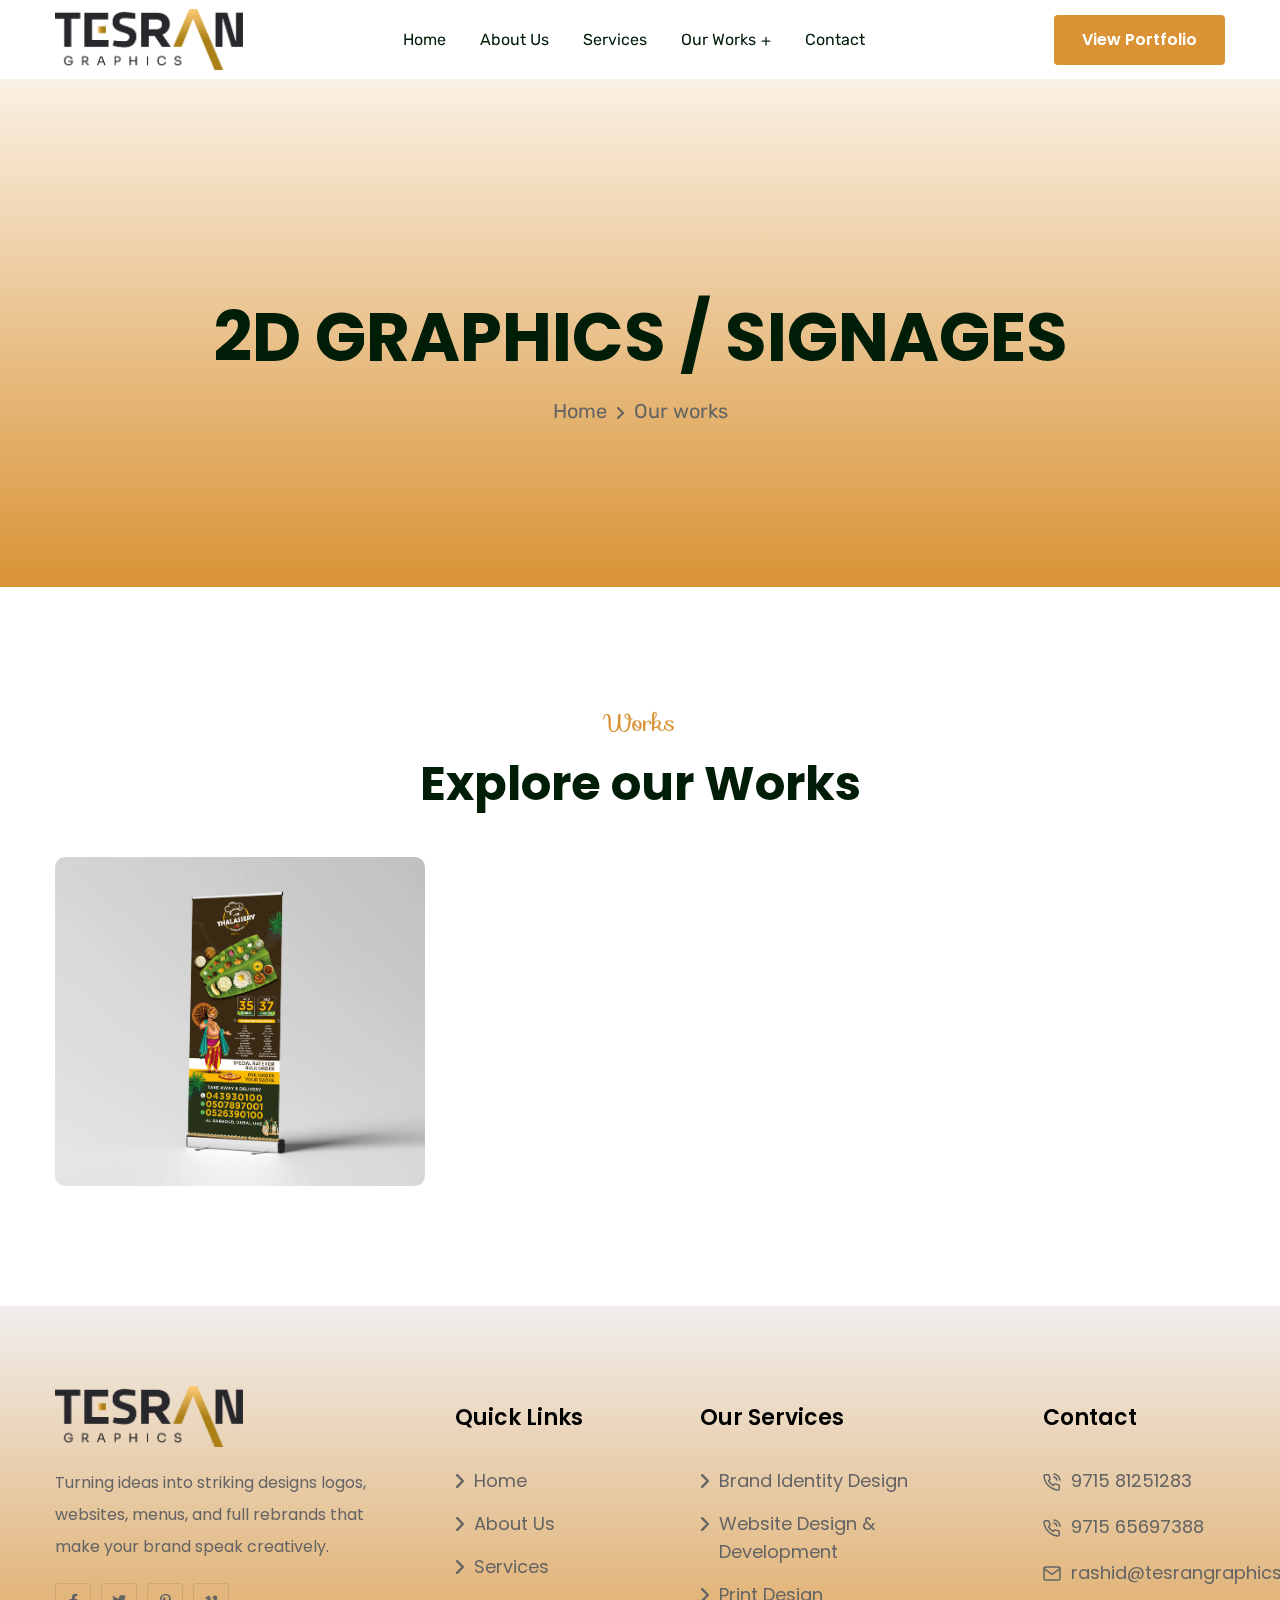
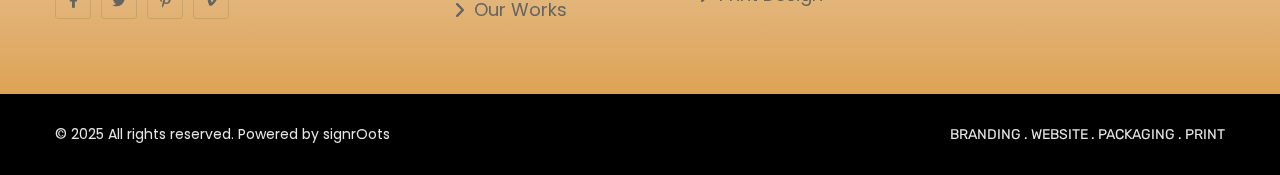
<file: 2d-graphics-signages.html>
<!doctype html>
<html class="no-js" lang="zxx">

<head>
    <meta charset="utf-8">
    <meta http-equiv="x-ua-compatible" content="ie=edge">
    <title>Tesran Graphics FZ LLC</title>
    <meta name="description" content="">
    <meta name="author" content="soukhinkhan">
    <meta name="viewport" content="width=device-width, initial-scale=1">
    <!-- Place favicon.ico in the root directory -->
    <link rel="shortcut icon" type="image/x-icon" href="assets/imgs/logo/tesran logo.svg">
    <link rel="preconnect" href="https://fonts.googleapis.com">
    <link rel="preconnect" href="https://fonts.gstatic.com" crossorigin>
    <link href="https://fonts.googleapis.com/css2?family=Sofia&display=swap" rel="stylesheet">
    <!-- CSS here -->
    <link rel="stylesheet" href="assets/css/vendor/bootstrap.min.css">
    <link rel="stylesheet" href="assets/css/vendor/animate.min.css">
    <link rel="stylesheet" href="assets/css/plugins/swiper.min.css">
    <link rel="stylesheet" href="assets/css/vendor/magnific-popup.css">
    <link rel="stylesheet" href="assets/css/vendor/fontawesome-pro.css"> 
    <link rel="stylesheet" href="assets/css/vendor/spacing.css">
    <link rel="stylesheet" href="assets/css/vendor/custom-font.css">
    <link rel="stylesheet" href="assets/css/main.css">
</head>

<body>

<!--[if lte IE 9]>
<p class="browserupgrade">You are using an <strong>outdated</strong> browser. Please <a href="https://browsehappy.com/">upgrade your browser</a> to improve your experience and security.</p>
<![endif]-->

<!-- preloader start -->
<div id="preloader">
    <div class="preloader-close">x</div>
    <div class="sk-three-bounce">
        <div class="sk-child sk-bounce1"></div>
        <div class="sk-child sk-bounce2"></div>
        <div class="sk-child sk-bounce3"></div>
    </div>
</div>
<!-- preloader start -->

<!-- Backtotop start -->
<div class="backtotop-wrap cursor-pointer">
    <svg class="backtotop-circle svg-content" width="100%" height="100%" viewBox="-1 -1 102 102">
        <path d="M50,1 a49,49 0 0,1 0,98 a49,49 0 0,1 0,-98" />
    </svg>
</div>
<!-- Backtotop end -->

<!-- Offcanvas area start -->
<div class="fix">
    <div class="offcanvas__area">
        <div class="offcanvas__wrapper">
            <div class="offcanvas__content">
                <div class="offcanvas__top d-flex justify-content-between align-items-center">
                    <div class="offcanvas__logo">
                        <a href="index.html">
                            <img src="assets/imgs/logo/offcanvas-logo.png" alt="logo not found">
                        </a>
                    </div>
                    <div class="offcanvas__close">
                        <button class="offcanvas-close-icon animation--flip">
                                <span class="offcanvas-m-lines">
                              <span class="offcanvas-m-line line--1"></span><span class="offcanvas-m-line line--2"></span><span class="offcanvas-m-line line--3"></span>
                                </span>
                        </button>
                    </div>
                </div>
                <div class="mobile-menu fix"></div>
                <div class="offcanvas__social">
                    <h3 class="offcanvas__title mb-20">Subscribe & Follow</h3>
                    <ul>
                        <li><a href="https://www.facebook.com/"><i class="fab fa-facebook-f"></i></a></li>
                        <li><a href="https://twitter.com/"><i class="fab fa-twitter"></i></a></li>
                        <li><a href="https://youtube.com/"><i class="fab fa-youtube"></i></a></li>
                        <li><a href="https://linkedin.com/"><i class="fab fa-linkedin"></i></a></li>
                    </ul>
                </div>
                <div class="offcanvas__btn d-sm-none">
                    <div class="header__btn-wrap">
                        <a class="rr-btn btn-hover-white" href="shop.html">Purchase Now<span><i class="fa-regular fa-angle-right"></i></span></a>
                    </div>
                </div>
            </div>
        </div>
    </div>
</div>
<div class="offcanvas__overlay"></div>
<div class="offcanvas__overlay-white"></div>
<!-- Offcanvas area start -->

<!-- Header area start -->
<header>
    <div id="header-sticky" class="header__area header-1">
        <div class="container">
            <div class="mega__menu-wrapper p-relative">
                <div class="header__main">
                    <div class="header__left">
                        <div class="header__logo">
                            <a href="index.html">
                                <div class="logo">
                                    <img src="assets/imgs/logo/tesran logo.png" alt="logo not found">
                                </div>
                            </a>
                        </div>
                    </div>
                    <div class="header__middle">
                        <div class="mean__menu-wrapper d-none d-lg-block">
                            <div class="main-menu">
                                <nav id="mobile-menu">
                                    <ul>
                                        <li>
                                            <a href="index.html">Home</a>
                                        </li>
                                        <li>
                                            <a href="about-us.html">About Us</a>
                                        </li>
                                        <li>
                                            <a href="service.html">Services</a>
                                        </li>
                                        <li class="has-dropdown ">
                                            <a href="javascript:void(0)">Our Works</a>
                                            <ul class="submenu">
                                                <li><a href="collaterals.html">Collaterals</a></li>
                                                <li><a href="f-b-design.html">F&B Design</a></li>
                                                <li><a href="packaging.html">Packaging</a></li>
                                                 <li><a href="branding.html">Branding</a></li>
                                                 <li><a href="2d-graphics-signages.html">2D graphics signages</a></li>
                                            </ul>
                                        </li>
                                        <li>
                                            <a href="contact.html">Contact</a>
                                        </li>
                                    </ul>
                                </nav>
                            </div>
                        </div>
                    </div>
                 <div class="header__right">
                <div class="header__action d-flex align-items-center">
                    <div class="header__btn-wrap d-none d-sm-inline-flex">
                        <a href="assets/portfolio/tesran graphics profile.pdf" target="_blank" class="rr-btn">View Portfolio</a>
                    </div>
                    <div class="header__hamburger ml-20 d-lg-none">
                        <div class="sidebar__toggle">
                            <button class="bar-icon">
                                <span></span>
                                <span></span>
                                <span></span>
                            </button>
                        </div>
                    </div>
                </div>
            </div>
                </div>
            </div>
        </div>
    </div>
</header>

<div id="popup-search-box">
    <div class="box-inner-wrap d-flex align-items-center">
        <form id="form" action="#" method="get" role="search">
            <input id="popup-search" type="text" name="s" placeholder="Type keywords here...">
        </form>
        <div class="search-close"><i class="fa-sharp fa-regular fa-xmark"></i></div>
    </div>
</div>
<!-- Header area end -->

<!-- Body main wrapper start -->
<main>

    <div class="breadcrumb__area breadcrumb-space overflow-hidden banner-home-bg ">
        <div class="banner-home__middel-shape inner-top-shape"></div>
        <div class="container">
                    <div class="row align-items-center justify-content-between">
                <div class="col-12">
                    <div class="breadcrumb__content text-center">
                        <div class="breadcrumb__title-wrapper mb-15 mb-sm-10 mb-xs-5">
                            <h1 class="breadcrumb__title color-white wow fadeIn animated" data-wow-delay=".1s">2D GRAPHICS / SIGNAGES</h1>
                        </div>
                        <div class="breadcrumb__menu wow fadeIn animated" data-wow-delay=".5s">
                            <nav>
                                <ul>
                                    <li><span><a href="index.html">Home</a></span></li>
                                    <li class="active"><span>Our works</span></li>
                                </ul>
                            </nav>
                        </div>
                    </div>
                </div>
            </div>
        </div>
    </div>

    <!--our-gallery start-->
    <section class="gallery section-space overflow-hidden">
        <div class="container">
          <div class="row">
                  <div class="col-12">
                      <div class="our-gallery__title-wrapper text-center mb-40 mb-sm-35 mb-xs-30">
                          <h6 class="our-gallery__title-wrapper-subtitle">Works</h6>
                          <h2 class="our-gallery__title-wrapper-title wow fadeIn animated">Explore our Works</h2>
                      </div>
                  </div>
              </div>
  
          <div class="sticky-text-row">
            <div class="row mb-minus-30 last-none resources-hub__masonry">
              <div class="col-lg-4 col-md-6 col-sm-6  col-item">
                <div class="project-item-wrapper">
                    <a href="assets/imgs/our-works/2d-graphics _ signages/mockup rollup.jpg" class="gallery__item  popup-image">
                  
                        <figure class="media">
                          <img src="assets/imgs/our-works/2d-graphics _ signages/mockup rollup.jpg" alt="image not found">
                        </figure>
                            <div class="text">
                                <h3 class="title">Quote Printed Book</h3>
                                <h6 class="sub-title">Book Printing</h6>
                            </div>
                            <div class="icon-wrapper">
                                <i class="fa-regular fa-plus"></i>
                            </div>
                        </a>
                </div>
              </div>
              <!-- /gallery__item -->
            </div>
          </div>
        </div>
    </section>
      <!--our-gallery end-->

</main>

<!-- Footer area start -->
<footer>
    <section class="footer__area-common background overflow-hidden position-relative z-1">
        <div class="container">
            <div class="row mb-minus-40 footer-wrap">
                <div class="col-lg-4">
                    <div class="footer__widget footer__widget-item-1">
                    <div class="footer__logo mb-20">
                        <a href="index.html">
                            <img src="assets/imgs/logo/tesran logo.png" alt="logo not found">
                        </a>
                    </div>
                    <div class="footer__content">
                        <p>Turning ideas into striking designs logos, websites, menus, and full rebrands that make your brand speak creatively.</p>
                    </div>

                    <div class="footer__social mt-20">
                        <a href="https://www.facebook.com/"><i class="fab fa-facebook-f"></i></a>
                        <a href="https://twitter.com/"><i class="fab fa-twitter"></i></a>
                        <a href="https://www.pinterest.com/"><i class="fa-brands fa-pinterest-p"></i></a>
                        <a href="https://vimeo.com/"><i class="fa-brands fa-vimeo-v"></i></a>
                    </div>
                </div>
                </div>

                <div class="col-lg-2 col-md-3 col-sm-6">
                    <div class="footer__widget footer__widget-item-2">
                    <div class="footer__widget-title">
                        <h4>Quick Links</h4>
                    </div>
                    <div class="footer__link">
                        <ul>
                            <li><a href="index.html"><i class="fa-solid fa-angle-right"></i>Home</a></li>
                                <li><a href="about-us.html"><i class="fa-solid fa-angle-right"></i>About Us</a></li>
                                <li><a href="service.html"><i class="fa-solid fa-angle-right"></i>Services</a></li>
                                <li><a href="portfolio.html"><i class="fa-solid fa-angle-right"></i>Our Works</a></li>
                               
                        </ul>
                    </div>
                </div>
                </div>

                <div class="col-lg-3 col-md-3 col-sm-6">
                    <div class="footer__widget footer__widget-item-3">
                    <div class="footer__widget-title">
                        <h4>Our Services</h4>
                    </div>
                    <div class="footer__link">
                        <ul>
                            <li><a href="service.html"><i class="fa-solid fa-angle-right"></i>Brand Identity Design</a></li>
                                <li><a href="service.html"><i class="fa-solid fa-angle-right"></i>Website Design & Development</a></li>
                                <li><a href="service.html"><i class="fa-solid fa-angle-right"></i>Print Design</a></li>
                            </li>
                        </ul>
                    </div>
                </div>
                </div>

                <div class="col-lg-3 col-md-6">
                    <div class="footer__widget footer__widget-item-4">
                        <div class="footer__widget-title">
                            <h4>Contact</h4>
                        </div>

                        <div class="footer__subscribe subscribe-2 d-flex mt-15">
                            <ul>
                               <!---- <li>
                                    <a href="https://www.google.com/maps">
                                        <span>
                                            <svg xmlns="http://www.w3.org/2000/svg" width="18" height="22" viewBox="0 0 18 22" fill="none">
                                                <path d="M17 9.18182C17 15.5455 9 21 9 21C9 21 1 15.5455 1 9.18182C1 7.01187 1.84285 4.93079 3.34315 3.3964C4.84344 1.86201 6.87827 1 9 1C11.1217 1 13.1566 1.86201 14.6569 3.3964C16.1571 4.93079 17 7.01187 17 9.18182Z" stroke="#646464" stroke-width="1.5" stroke-linecap="round" stroke-linejoin="round"/>
                                                <path d="M8.99967 11.909C10.4724 11.909 11.6663 10.688 11.6663 9.18174C11.6663 7.67551 10.4724 6.45447 8.99967 6.45447C7.52692 6.45447 6.33301 7.67551 6.33301 9.18174C6.33301 10.688 7.52692 11.909 8.99967 11.909Z" stroke="#646464" stroke-width="1.5" stroke-linecap="round" stroke-linejoin="round"/>
                                            </svg>
                                        </span>
                                        500 Treat Ave, Suite 200 San  CA 94110, USA-265
                                    </a>
                                </li>-->
                                <li class="gap-10">
                                    <a href="tel:971581251283">
                                        <span>
                                            <svg xmlns="http://www.w3.org/2000/svg" width="18" height="18" viewBox="0 0 18 18" fill="none">
                                                <path d="M10.9104 4.05809C11.6586 4.20378 12.3462 4.56898 12.8852 5.10696C13.4242 5.64494 13.7901 6.33121 13.9361 7.07795M10.9104 1C12.4648 1.17235 13.9143 1.8671 15.0209 2.97018C16.1275 4.07326 16.8254 5.5191 17 7.0703M16.234 13.1712V15.4648C16.2349 15.6777 16.1912 15.8884 16.1057 16.0835C16.0203 16.2786 15.8949 16.4537 15.7377 16.5977C15.5805 16.7416 15.3949 16.8512 15.1928 16.9194C14.9908 16.9876 14.7766 17.013 14.5642 16.9938C12.2071 16.7382 9.94297 15.9343 7.95371 14.6467C6.10295 13.4729 4.53384 11.9068 3.35779 10.0596C2.06326 8.0651 1.25765 5.79431 1.00622 3.43118C0.987076 3.21976 1.01225 3.00669 1.08014 2.80551C1.14802 2.60434 1.25713 2.41948 1.40052 2.2627C1.54391 2.10592 1.71843 1.98066 1.91298 1.89489C2.10753 1.80912 2.31785 1.76472 2.53053 1.76452H4.82849C5.20022 1.76087 5.56061 1.89226 5.84247 2.13419C6.12433 2.37613 6.30843 2.71211 6.36046 3.0795C6.45745 3.81349 6.63732 4.53418 6.89665 5.22781C6.99971 5.50145 7.02201 5.79884 6.96092 6.08474C6.89983 6.37065 6.7579 6.63308 6.55195 6.84095L5.57915 7.81189C6.66958 9.7259 8.25739 11.3107 10.1751 12.399L11.1479 11.4281C11.3561 11.2225 11.6191 11.0809 11.9055 11.0199C12.192 10.9589 12.4899 10.9812 12.7641 11.084C13.4591 11.3429 14.1811 11.5224 14.9165 11.6192C15.2886 11.6716 15.6284 11.8587 15.8713 12.1448C16.1143 12.431 16.2433 12.7962 16.234 13.1712Z" stroke="#646464" stroke-width="1.5" stroke-linecap="round" stroke-linejoin="round"/>
                                            </svg>
                                        </span>
                                        
                                    </a>
                                    <a href="tel:971581251283">9715 81251283</a>
                                </li>

                                <li class="gap-10">
                                    <a href="tel:971565697388">
                                        <span>
                                            <svg xmlns="http://www.w3.org/2000/svg" width="18" height="18" viewBox="0 0 18 18" fill="none">
                                                <path d="M10.9104 4.05809C11.6586 4.20378 12.3462 4.56898 12.8852 5.10696C13.4242 5.64494 13.7901 6.33121 13.9361 7.07795M10.9104 1C12.4648 1.17235 13.9143 1.8671 15.0209 2.97018C16.1275 4.07326 16.8254 5.5191 17 7.0703M16.234 13.1712V15.4648C16.2349 15.6777 16.1912 15.8884 16.1057 16.0835C16.0203 16.2786 15.8949 16.4537 15.7377 16.5977C15.5805 16.7416 15.3949 16.8512 15.1928 16.9194C14.9908 16.9876 14.7766 17.013 14.5642 16.9938C12.2071 16.7382 9.94297 15.9343 7.95371 14.6467C6.10295 13.4729 4.53384 11.9068 3.35779 10.0596C2.06326 8.0651 1.25765 5.79431 1.00622 3.43118C0.987076 3.21976 1.01225 3.00669 1.08014 2.80551C1.14802 2.60434 1.25713 2.41948 1.40052 2.2627C1.54391 2.10592 1.71843 1.98066 1.91298 1.89489C2.10753 1.80912 2.31785 1.76472 2.53053 1.76452H4.82849C5.20022 1.76087 5.56061 1.89226 5.84247 2.13419C6.12433 2.37613 6.30843 2.71211 6.36046 3.0795C6.45745 3.81349 6.63732 4.53418 6.89665 5.22781C6.99971 5.50145 7.02201 5.79884 6.96092 6.08474C6.89983 6.37065 6.7579 6.63308 6.55195 6.84095L5.57915 7.81189C6.66958 9.7259 8.25739 11.3107 10.1751 12.399L11.1479 11.4281C11.3561 11.2225 11.6191 11.0809 11.9055 11.0199C12.192 10.9589 12.4899 10.9812 12.7641 11.084C13.4591 11.3429 14.1811 11.5224 14.9165 11.6192C15.2886 11.6716 15.6284 11.8587 15.8713 12.1448C16.1143 12.431 16.2433 12.7962 16.234 13.1712Z" stroke="#646464" stroke-width="1.5" stroke-linecap="round" stroke-linejoin="round"/>
                                            </svg>
                                        </span>
                                        
                                    </a>
                                    <a href="tel:971565697388">9715 65697388</a>
                                </li>
                                <li>
                                    <a href="mailto:rashid@tesrangraphics.com">
                                        <span>
                                            <svg xmlns="http://www.w3.org/2000/svg" width="18" height="15" viewBox="0 0 18 15" fill="none">
                                                <path d="M2.6 1H15.4C16.28 1 17 1.73125 17 2.625V12.375C17 13.2688 16.28 14 15.4 14H2.6C1.72 14 1 13.2688 1 12.375V2.625C1 1.73125 1.72 1 2.6 1Z" stroke="#646464" stroke-width="1.5" stroke-linecap="round" stroke-linejoin="round"/>
                                                <path d="M17 2.62512L9 8.31262L1 2.62512" stroke="#646464" stroke-width="1.5" stroke-linecap="round" stroke-linejoin="round"/>
                                            </svg>
                                        </span>
                                        <span>rashid@tesrangraphics.com</span>
                                    </a>
                                </li>
                            </ul>
                        </div>
                    </div>
                </div>
            </div>
        </div>

        <div class="footer__bottom-wrapper footer__bottom-home-1-bg">
            <div class="container">
                <div class="footer__bottom">
                    <div class="footer__copyright">
                        <p>© 2025 All rights reserved. Powered by  <a href="https://signroots.com/">signrOots</a></p>
                    </div>

                    <div class="footer__copyright-menu">
                        <ul>
                            <li><a href="service.html">BRANDING . WEBSITE . PACKAGING . PRINT</a></li>
                        </ul>
                    </div>
                </div>
            </div>
        </div>
    </section>
</footer>
<!-- Footer area end -->

<!-- JS here -->
<script src="assets/js/vendor/jquery-3.6.0.min.js"></script>
<script src="assets/js/plugins/waypoints.min.js"></script>
<script src="assets/js/vendor/bootstrap.bundle.min.js"></script>
<script src="assets/js/plugins/meanmenu.min.js"></script>
<script src="assets/js/plugins/swiper.min.js"></script>
<script src="assets/js/plugins/wow.js"></script>
<script src="assets/js/vendor/magnific-popup.min.js"></script>
<script src="assets/js/vendor/type.js"></script>
<script src="assets/js/plugins/counterup.js"></script>
<script src="assets/js/plugins/nice-select.min.js"></script>
<script src="assets/js/vendor/jquery-ui.min.js"></script>
<script src="assets/js/plugins/parallax-scroll.js"></script>
<script src="assets/js/plugins/jquery.countdown.min.js"></script>
<script src="assets/js/plugins/isotope-docs.min.js"></script>
<script src="assets/js/vendor/ajax-form.js"></script>
<script src="assets/js/plugins/slick.min.js"></script>
<script src="assets/js/main.js"></script>
</body>

</html>
</file>
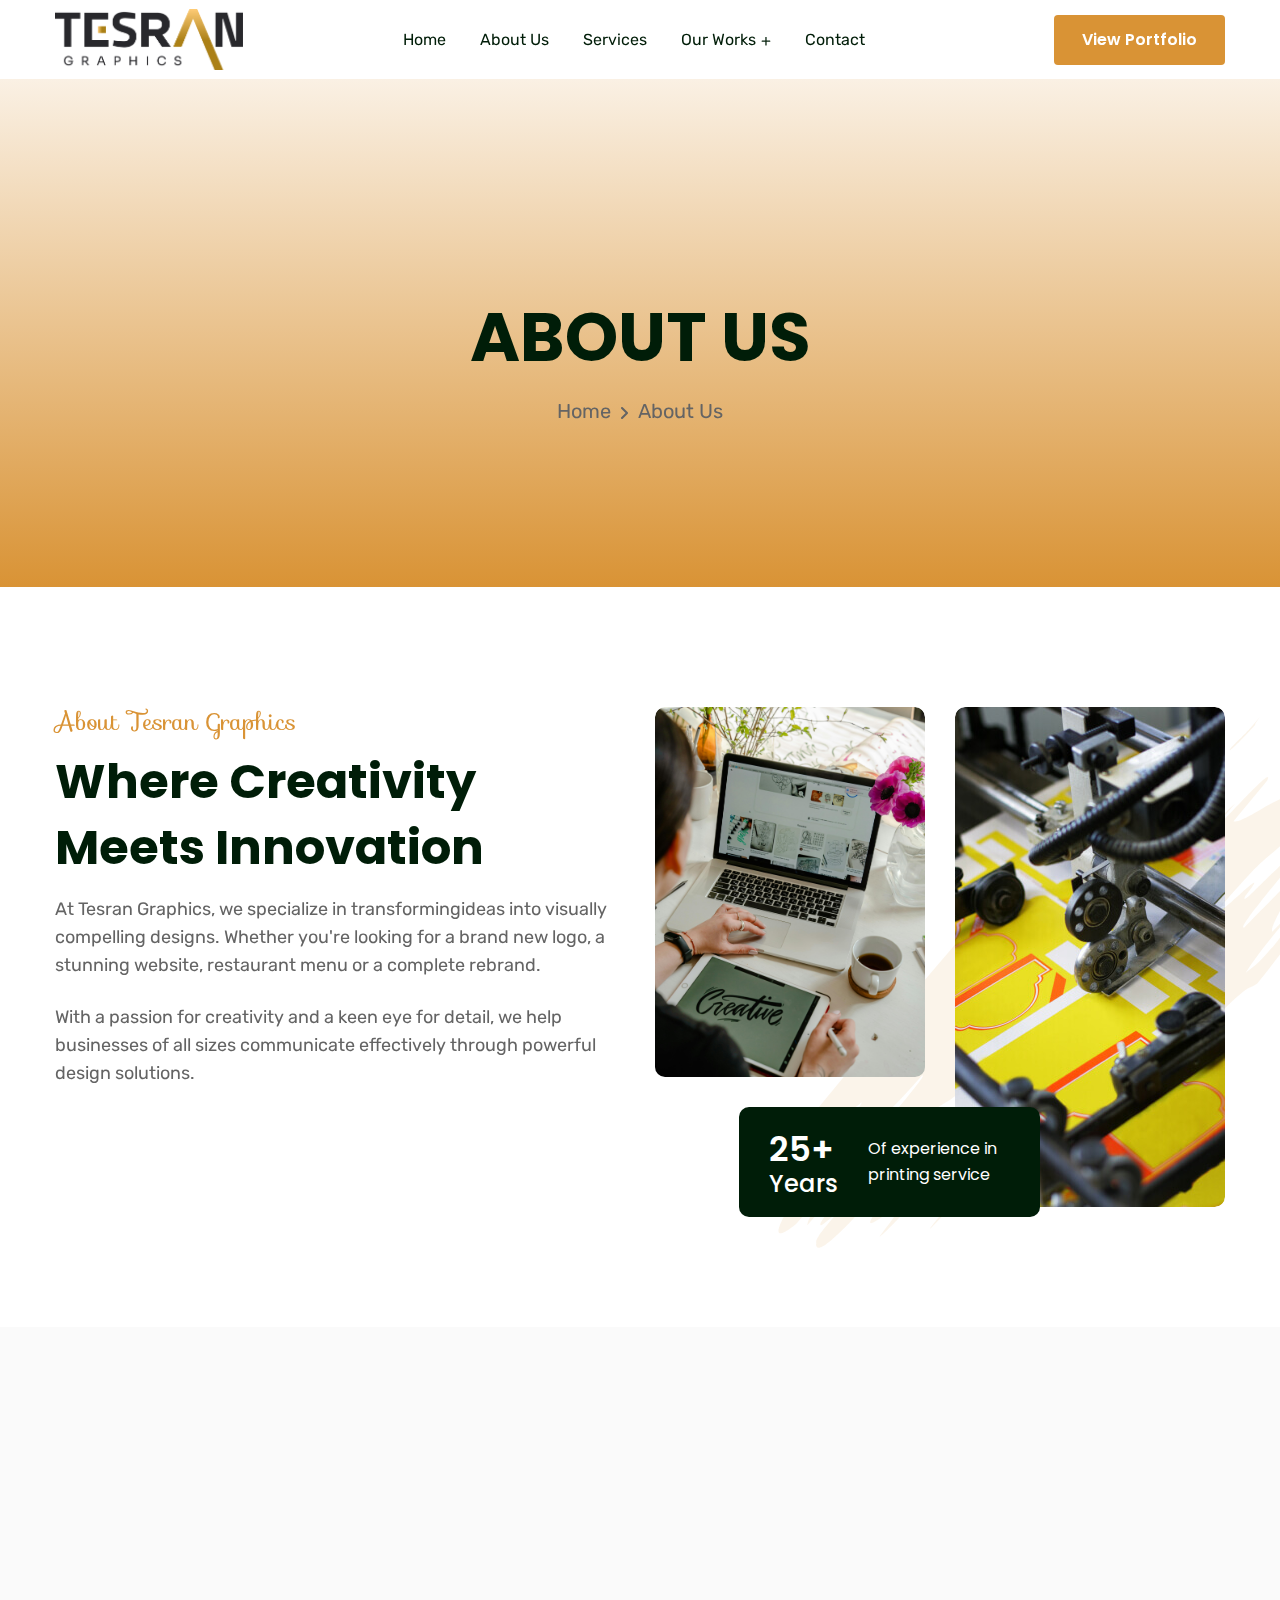
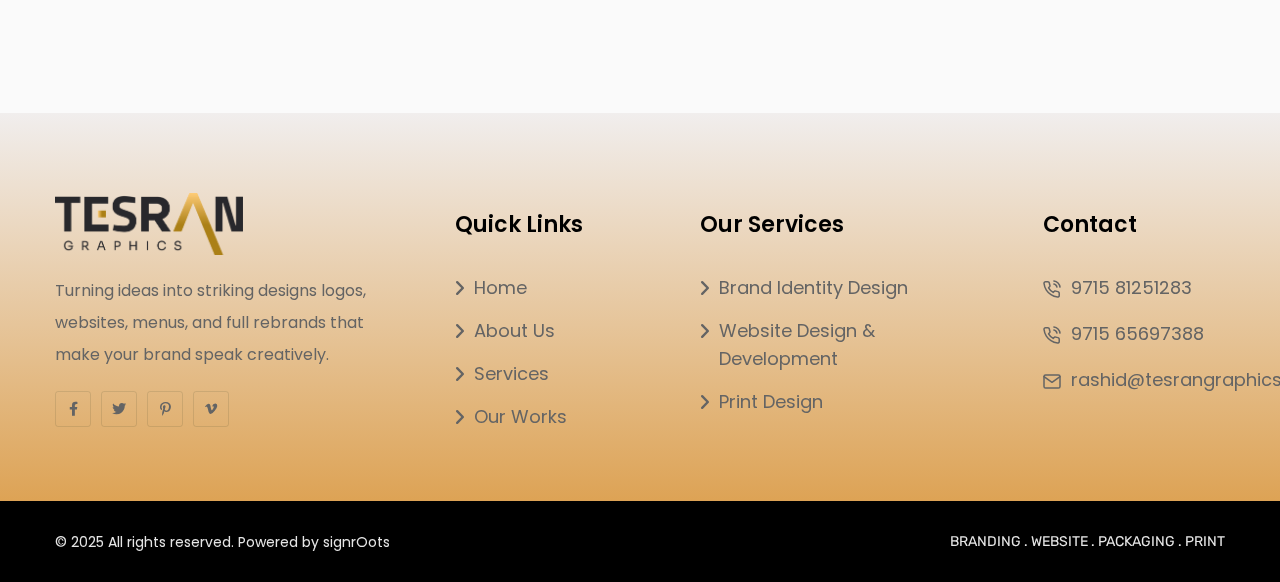
<file: about-us.html>
<!doctype html>
<html class="no-js" lang="zxx">

<head>
    <meta charset="utf-8">
    <meta http-equiv="x-ua-compatible" content="ie=edge">
    <title>Tesran Graphics FZ LLC</title>
    <meta name="description" content="">
    <meta name="author" content="soukhinkhan">
    <meta name="viewport" content="width=device-width, initial-scale=1">
    <!-- Place favicon.ico in the root directory -->
    <link rel="shortcut icon" type="image/x-icon" href="assets/imgs/logo/tesran logo.svg">
    <link rel="preconnect" href="https://fonts.googleapis.com">
    <link rel="preconnect" href="https://fonts.gstatic.com" crossorigin>
    <link href="https://fonts.googleapis.com/css2?family=Sofia&display=swap" rel="stylesheet">
    <!-- CSS here -->
    <link rel="stylesheet" href="assets/css/vendor/bootstrap.min.css">
    <link rel="stylesheet" href="assets/css/vendor/animate.min.css">
     <link rel="stylesheet" href="assets/css/plugins/swiper.min.css">
    <link rel="stylesheet" href="assets/css/vendor/magnific-popup.css">
    <link rel="stylesheet" href="assets/css/vendor/fontawesome-pro.css"> 
    <link rel="stylesheet" href="assets/css/vendor/spacing.css">
    <link rel="stylesheet" href="assets/css/vendor/custom-font.css">
    <link rel="stylesheet" href="assets/css/main.css">
</head>

<body>

<!--[if lte IE 9]>
<p class="browserupgrade">You are using an <strong>outdated</strong> browser. Please <a href="https://browsehappy.com/">upgrade your browser</a> to improve your experience and security.</p>
<![endif]-->

<!-- preloader start -->
<div id="preloader">
    <div class="preloader-close">x</div>
    <div class="sk-three-bounce">
        <div class="sk-child sk-bounce1"></div>
        <div class="sk-child sk-bounce2"></div>
        <div class="sk-child sk-bounce3"></div>
    </div>
</div>
<!-- preloader start -->

<!-- Backtotop start -->
<div class="backtotop-wrap cursor-pointer">
    <svg class="backtotop-circle svg-content" width="100%" height="100%" viewBox="-1 -1 102 102">
        <path d="M50,1 a49,49 0 0,1 0,98 a49,49 0 0,1 0,-98" />
    </svg>
</div>
<!-- Backtotop end -->

<!-- Offcanvas area start -->
<div class="fix">
    <div class="offcanvas__area">
        <div class="offcanvas__wrapper">
            <div class="offcanvas__content">
                <div class="offcanvas__top d-flex justify-content-between align-items-center">
                    <div class="offcanvas__logo">
                        <a href="index.html">
                            <img src="assets/imgs/logo/offcanvas-logo.png" alt="logo not found">
                        </a>
                    </div>
                    <div class="offcanvas__close">
                        <button class="offcanvas-close-icon animation--flip">
                                <span class="offcanvas-m-lines">
                              <span class="offcanvas-m-line line--1"></span><span class="offcanvas-m-line line--2"></span><span class="offcanvas-m-line line--3"></span>
                                </span>
                        </button>
                    </div>
                </div>
                <div class="mobile-menu fix"></div>
                <div class="offcanvas__social">
                    <h3 class="offcanvas__title mb-20">Subscribe & Follow</h3>
                    <ul>
                        <li><a href="https://www.facebook.com/"><i class="fab fa-facebook-f"></i></a></li>
                        <li><a href="https://twitter.com/"><i class="fab fa-twitter"></i></a></li>
                        <li><a href="https://youtube.com/"><i class="fab fa-youtube"></i></a></li>
                        <li><a href="https://linkedin.com/"><i class="fab fa-linkedin"></i></a></li>
                    </ul>
                </div>
                <div class="offcanvas__btn d-sm-none">
                    <div class="header__btn-wrap">
                        <a class="rr-btn btn-hover-white" href="shop.html">Purchase Now<span><i class="fa-regular fa-angle-right"></i></span></a>
                    </div>
                </div>
            </div>
        </div>
    </div>
</div>
<div class="offcanvas__overlay"></div>
<div class="offcanvas__overlay-white"></div>
<!-- Offcanvas area start -->

<!-- Header area start -->
<header>
    <div id="header-sticky" class="header__area header-1">
        <div class="container">
            <div class="mega__menu-wrapper p-relative">
                <div class="header__main">
                    <div class="header__left">
                        <div class="header__logo">
                            <a href="index.html">
                                <div class="logo">
                                    <img src="assets/imgs/logo/tesran logo.png" alt="logo not found">
                                </div>
                            </a>
                        </div>
                    </div>
                    <div class="header__middle">
                        <div class="mean__menu-wrapper d-none d-lg-block">
                            <div class="main-menu">
                                <nav id="mobile-menu">
                                    <ul>
                                        <li>
                                            <a href="index.html">Home</a>
                                        </li>
                                        <li>
                                            <a href="about-us.html">About Us</a>
                                        </li>
                                        <li>
                                            <a href="service.html">Services</a>
                                        </li>
                                        <li class="has-dropdown ">
                                            <a href="javascript:void(0)">Our Works</a>
                                              <ul class="submenu">
                                                <li><a href="collaterals.html">Collaterals</a></li>
                                                <li><a href="f-b-design.html">F&B Design</a></li>
                                                <li><a href="packaging.html">Packaging</a></li>
                                                <li><a href="branding.html">Branding</a></li>
                                                <li><a href="2d-graphics-signages.html">2D graphics signages</a></li>
                                            </ul>
                                        </li>
                                        <li>
                                            <a href="contact.html">Contact</a>
                                        </li>
                                    </ul>
                                </nav>
                            </div>
                        </div>
                    </div>
                    <div class="header__right">
                    <div class="header__action d-flex align-items-center">
                        <div class="header__btn-wrap d-none d-sm-inline-flex">
                            <a href="assets/portfolio/tesran graphics profile.pdf" target="_blank" class="rr-btn">View Portfolio</a>
                        </div>
                        <div class="header__hamburger ml-20 d-lg-none">
                            <div class="sidebar__toggle">
                                <button class="bar-icon">
                                    <span></span>
                                    <span></span>
                                    <span></span>
                                </button>
                            </div>
                        </div>
                    </div>
                </div>
                </div>
            </div>
        </div>
    </div>
</header>

<div id="popup-search-box">
    <div class="box-inner-wrap d-flex align-items-center">
        <form id="form" action="#" method="get" role="search">
            <input id="popup-search" type="text" name="s" placeholder="Type keywords here...">
        </form>
        <div class="search-close"><i class="fa-sharp fa-regular fa-xmark"></i></div>
    </div>
</div>
<!-- Header area end -->

<!-- Body main wrapper start -->
<main>

    <div class="breadcrumb__area breadcrumb-space overflow-hidden banner-home-bg ">
        <div class="banner-home__middel-shape inner-top-shape"></div>
        <div class="container">
            <div class="row align-items-center justify-content-between">
                <div class="col-12">
                    <div class="breadcrumb__content text-center">
                        <div class="breadcrumb__title-wrapper mb-15 mb-sm-10 mb-xs-5">
                            <h1 class="breadcrumb__title color-white wow fadeIn animated" data-wow-delay=".1s">ABOUT US</h1>
                        </div>
                        <div class="breadcrumb__menu wow fadeIn animated" data-wow-delay=".5s">
                            <nav>
                                <ul>
                                    <li><span><a href="index.html">Home</a></span></li>
                                    <li class="active"><span>About Us</span></li>
                                </ul>
                            </nav>
                        </div>
                    </div>
                </div>
            </div>
        </div>
    </div>


<!--latest Choose Us start-->
    <section class="latest-Choose-us__area section-space overflow-hidden latest-Choose-bg">
        <div class="container p-relative z-index-1">
            <div class="latest-Choose-us__all-shape">
                <div class="latest-Choose-us__bg-shape">
                    <img class="upDown-bottom img-fluid" src="assets/imgs/choose-us/bg-shape.svg" alt="img not found">
                </div>  
            </div>
            <div class="latest-Choose-us__media-experience-box d-flex" data-parallax='{"y": -160, "smoothness": 15}'>
                <div class="title">
                    <h3><span class="count">25</span>+</h3>
                    <h4>Years</h4>
                </div>
                <div class="description">
                    <p>Of experience in printing service</p>
                </div>
            </div>
            <div class="row">
                <div class="col-xl-6 col-lg-6 col-md-7">
                    <div class="latest-Choose-us__content mb-40">
                        <h6 class="subtitle">About Tesran Graphics</h6>
                        <h2 class="title">
                            Where Creativity Meets Innovation</h2>
                        <p>At Tesran Graphics, we specialize in transformingideas into visually compelling designs. Whether you're looking for a brand new logo, a stunning website, restaurant menu or a complete rebrand.</p>
                        <p>With a passion for creativity and a keen eye for detail,
                            we help businesses of all sizes communicate effectively through powerful design solutions.
                        </p>
                        <div class="latest-Choose-us__content-btn wow fadeInLeft animated" data-wow-delay="1.4s">
                            <a href="about-us.html" class="rr-btn">Read More</a>
                        </div>
                    </div>
                </div>
                <div class="col-xl-6 col-lg-6 col-md-5">
                    <div class="latest-Choose-us__media d-flex flex-row">
                        <div class="latest-Choose-us__media-img1">
                            <img class="img-fluid" src="assets/imgs/choose-us/chooes-us-img1.jpg" alt="image not found">
                        </div>
                        <div class="latest-Choose-us__media-img2">
                            <img src="assets/imgs/choose-us/chooes-us-img2.jpg" alt="image not found" class="img-fluid">
                        </div>
                    </div>
                </div>
            </div>
        </div>
    </section>
    <!--latest Choose Us end-->




    <!-- latest-newsletter area start -->
    <section class="latest-newsletter__area pt-80 pb-80 overflow-hidden latest-newsletter-bg">
        <div class="container p-relative">
            <div class="row">
                <div class="col-xl-12">
                    <div class="latest-newsletter__content text-center">
                        <h2 class="title wow fadeInLeft animated" data-wow-delay=".4s">Subcribe To Our Newsletter</h2>
                        <p class="title wow fadeInLeft animated" data-wow-delay=".1s">Professional printing services can provide you with high-quality prints that will look great and last a long time. We have the equipment and expertise.</p>
                        <div class="search custom-search d-flex wow fadeInRight animated" data-wow-delay=".4s">
                            <input type="email" placeholder="Your Email">
                            <button type="submit" class="rr-btn">Subscribe Now</button>
                        </div>
                    </div>
                </div>
            </div>
        </div>
    </section>
    <!-- latest-newsletter area end -->
    
</main>



<!-- Footer area start -->
<footer>
    <section class="footer__area-common background overflow-hidden position-relative z-1">
        <div class="container">
            <div class="row mb-minus-40 footer-wrap">
                <div class="col-lg-4">
                    <div class="footer__widget footer__widget-item-1">
                    <div class="footer__logo mb-20">
                        <a href="index.html">
                            <img src="assets/imgs/logo/tesran logo.png" alt="logo not found">
                        </a>
                    </div>
                    <div class="footer__content">
                        <p>Turning ideas into striking designs logos, websites, menus, and full rebrands that make your brand speak creatively.</p>
                    </div>

                    <div class="footer__social mt-20">
                        <a href="https://www.facebook.com/"><i class="fab fa-facebook-f"></i></a>
                        <a href="https://twitter.com/"><i class="fab fa-twitter"></i></a>
                        <a href="https://www.pinterest.com/"><i class="fa-brands fa-pinterest-p"></i></a>
                        <a href="https://vimeo.com/"><i class="fa-brands fa-vimeo-v"></i></a>
                    </div>
                </div>
                </div>

                <div class="col-lg-2 col-md-3 col-sm-6">
                    <div class="footer__widget footer__widget-item-2">
                    <div class="footer__widget-title">
                        <h4>Quick Links</h4>
                    </div>
                    <div class="footer__link">
                        <ul>
                            <li><a href="index.html"><i class="fa-solid fa-angle-right"></i>Home</a></li>
                                <li><a href="about-us.html"><i class="fa-solid fa-angle-right"></i>About Us</a></li>
                                <li><a href="service.html"><i class="fa-solid fa-angle-right"></i>Services</a></li>
                                <li><a href="portfolio.html"><i class="fa-solid fa-angle-right"></i>Our Works</a></li>
                               
                        </ul>
                    </div>
                </div>
                </div>

                <div class="col-lg-3 col-md-3 col-sm-6">
                    <div class="footer__widget footer__widget-item-3">
                    <div class="footer__widget-title">
                        <h4>Our Services</h4>
                    </div>
                    <div class="footer__link">
                        <ul>
                            <li><a href="service.html"><i class="fa-solid fa-angle-right"></i>Brand Identity Design</a></li>
                                <li><a href="service.html"><i class="fa-solid fa-angle-right"></i>Website Design & Development</a></li>
                                <li><a href="service.html"><i class="fa-solid fa-angle-right"></i>Print Design</a></li>
                            </li>
                        </ul>
                    </div>
                </div>
                </div>

                <div class="col-lg-3 col-md-6">
                    <div class="footer__widget footer__widget-item-4">
                        <div class="footer__widget-title">
                            <h4>Contact</h4>
                        </div>

                        <div class="footer__subscribe subscribe-2 d-flex mt-15">
                            <ul>
                               <!---- <li>
                                    <a href="https://www.google.com/maps">
                                        <span>
                                            <svg xmlns="http://www.w3.org/2000/svg" width="18" height="22" viewBox="0 0 18 22" fill="none">
                                                <path d="M17 9.18182C17 15.5455 9 21 9 21C9 21 1 15.5455 1 9.18182C1 7.01187 1.84285 4.93079 3.34315 3.3964C4.84344 1.86201 6.87827 1 9 1C11.1217 1 13.1566 1.86201 14.6569 3.3964C16.1571 4.93079 17 7.01187 17 9.18182Z" stroke="#646464" stroke-width="1.5" stroke-linecap="round" stroke-linejoin="round"/>
                                                <path d="M8.99967 11.909C10.4724 11.909 11.6663 10.688 11.6663 9.18174C11.6663 7.67551 10.4724 6.45447 8.99967 6.45447C7.52692 6.45447 6.33301 7.67551 6.33301 9.18174C6.33301 10.688 7.52692 11.909 8.99967 11.909Z" stroke="#646464" stroke-width="1.5" stroke-linecap="round" stroke-linejoin="round"/>
                                            </svg>
                                        </span>
                                        500 Treat Ave, Suite 200 San  CA 94110, USA-265
                                    </a>
                                </li>-->
                                <li class="gap-10">
                                    <a href="tel:971581251283">
                                        <span>
                                            <svg xmlns="http://www.w3.org/2000/svg" width="18" height="18" viewBox="0 0 18 18" fill="none">
                                                <path d="M10.9104 4.05809C11.6586 4.20378 12.3462 4.56898 12.8852 5.10696C13.4242 5.64494 13.7901 6.33121 13.9361 7.07795M10.9104 1C12.4648 1.17235 13.9143 1.8671 15.0209 2.97018C16.1275 4.07326 16.8254 5.5191 17 7.0703M16.234 13.1712V15.4648C16.2349 15.6777 16.1912 15.8884 16.1057 16.0835C16.0203 16.2786 15.8949 16.4537 15.7377 16.5977C15.5805 16.7416 15.3949 16.8512 15.1928 16.9194C14.9908 16.9876 14.7766 17.013 14.5642 16.9938C12.2071 16.7382 9.94297 15.9343 7.95371 14.6467C6.10295 13.4729 4.53384 11.9068 3.35779 10.0596C2.06326 8.0651 1.25765 5.79431 1.00622 3.43118C0.987076 3.21976 1.01225 3.00669 1.08014 2.80551C1.14802 2.60434 1.25713 2.41948 1.40052 2.2627C1.54391 2.10592 1.71843 1.98066 1.91298 1.89489C2.10753 1.80912 2.31785 1.76472 2.53053 1.76452H4.82849C5.20022 1.76087 5.56061 1.89226 5.84247 2.13419C6.12433 2.37613 6.30843 2.71211 6.36046 3.0795C6.45745 3.81349 6.63732 4.53418 6.89665 5.22781C6.99971 5.50145 7.02201 5.79884 6.96092 6.08474C6.89983 6.37065 6.7579 6.63308 6.55195 6.84095L5.57915 7.81189C6.66958 9.7259 8.25739 11.3107 10.1751 12.399L11.1479 11.4281C11.3561 11.2225 11.6191 11.0809 11.9055 11.0199C12.192 10.9589 12.4899 10.9812 12.7641 11.084C13.4591 11.3429 14.1811 11.5224 14.9165 11.6192C15.2886 11.6716 15.6284 11.8587 15.8713 12.1448C16.1143 12.431 16.2433 12.7962 16.234 13.1712Z" stroke="#646464" stroke-width="1.5" stroke-linecap="round" stroke-linejoin="round"/>
                                            </svg>
                                        </span>
                                        
                                    </a>
                                    <a href="tel:971581251283">9715 81251283</a>
                                </li>

                                <li class="gap-10">
                                    <a href="tel:971565697388">
                                        <span>
                                            <svg xmlns="http://www.w3.org/2000/svg" width="18" height="18" viewBox="0 0 18 18" fill="none">
                                                <path d="M10.9104 4.05809C11.6586 4.20378 12.3462 4.56898 12.8852 5.10696C13.4242 5.64494 13.7901 6.33121 13.9361 7.07795M10.9104 1C12.4648 1.17235 13.9143 1.8671 15.0209 2.97018C16.1275 4.07326 16.8254 5.5191 17 7.0703M16.234 13.1712V15.4648C16.2349 15.6777 16.1912 15.8884 16.1057 16.0835C16.0203 16.2786 15.8949 16.4537 15.7377 16.5977C15.5805 16.7416 15.3949 16.8512 15.1928 16.9194C14.9908 16.9876 14.7766 17.013 14.5642 16.9938C12.2071 16.7382 9.94297 15.9343 7.95371 14.6467C6.10295 13.4729 4.53384 11.9068 3.35779 10.0596C2.06326 8.0651 1.25765 5.79431 1.00622 3.43118C0.987076 3.21976 1.01225 3.00669 1.08014 2.80551C1.14802 2.60434 1.25713 2.41948 1.40052 2.2627C1.54391 2.10592 1.71843 1.98066 1.91298 1.89489C2.10753 1.80912 2.31785 1.76472 2.53053 1.76452H4.82849C5.20022 1.76087 5.56061 1.89226 5.84247 2.13419C6.12433 2.37613 6.30843 2.71211 6.36046 3.0795C6.45745 3.81349 6.63732 4.53418 6.89665 5.22781C6.99971 5.50145 7.02201 5.79884 6.96092 6.08474C6.89983 6.37065 6.7579 6.63308 6.55195 6.84095L5.57915 7.81189C6.66958 9.7259 8.25739 11.3107 10.1751 12.399L11.1479 11.4281C11.3561 11.2225 11.6191 11.0809 11.9055 11.0199C12.192 10.9589 12.4899 10.9812 12.7641 11.084C13.4591 11.3429 14.1811 11.5224 14.9165 11.6192C15.2886 11.6716 15.6284 11.8587 15.8713 12.1448C16.1143 12.431 16.2433 12.7962 16.234 13.1712Z" stroke="#646464" stroke-width="1.5" stroke-linecap="round" stroke-linejoin="round"/>
                                            </svg>
                                        </span>
                                        
                                    </a>
                                    <a href="tel:971565697388">9715 65697388</a>
                                </li>
                                <li>
                                    <a href="mailto:rashid@tesrangraphics.com">
                                        <span>
                                            <svg xmlns="http://www.w3.org/2000/svg" width="18" height="15" viewBox="0 0 18 15" fill="none">
                                                <path d="M2.6 1H15.4C16.28 1 17 1.73125 17 2.625V12.375C17 13.2688 16.28 14 15.4 14H2.6C1.72 14 1 13.2688 1 12.375V2.625C1 1.73125 1.72 1 2.6 1Z" stroke="#646464" stroke-width="1.5" stroke-linecap="round" stroke-linejoin="round"/>
                                                <path d="M17 2.62512L9 8.31262L1 2.62512" stroke="#646464" stroke-width="1.5" stroke-linecap="round" stroke-linejoin="round"/>
                                            </svg>
                                        </span>
                                        <span>rashid@tesrangraphics.com</span>
                                    </a>
                                </li>
                            </ul>
                        </div>
                    </div>
                </div>
            </div>
        </div>

        <div class="footer__bottom-wrapper footer__bottom-home-1-bg">
            <div class="container">
                <div class="footer__bottom">
                    <div class="footer__copyright">
                        <p>© 2025 All rights reserved. Powered by  <a href="https://signroots.com/">signrOots</a></p>
                    </div>

                    <div class="footer__copyright-menu">
                        <ul>
                            <li><a href="service.html">BRANDING . WEBSITE . PACKAGING . PRINT</a></li>
                        </ul>
                    </div>
                </div>
            </div>
        </div>
    </section>
</footer>
<!-- Footer area end -->



<!-- JS here -->
<script src="assets/js/vendor/jquery-3.6.0.min.js"></script>
<script src="assets/js/plugins/waypoints.min.js"></script>
<script src="assets/js/vendor/bootstrap.bundle.min.js"></script>
<script src="assets/js/plugins/meanmenu.min.js"></script>
<script src="assets/js/plugins/swiper.min.js"></script>
<script src="assets/js/plugins/wow.js"></script>
<script src="assets/js/vendor/magnific-popup.min.js"></script>
<script src="assets/js/vendor/type.js"></script>
<script src="assets/js/plugins/counterup.js"></script>
<script src="assets/js/plugins/nice-select.min.js"></script>
<script src="assets/js/vendor/jquery-ui.min.js"></script>
<script src="assets/js/plugins/parallax-scroll.js"></script>
<script src="assets/js/plugins/jquery.countdown.min.js"></script>
<script src="assets/js/plugins/isotope-docs.min.js"></script>
<script src="assets/js/vendor/ajax-form.js"></script>
<script src="assets/js/plugins/slick.min.js"></script>
<script src="assets/js/main.js"></script>
</body>

</html>
</file>
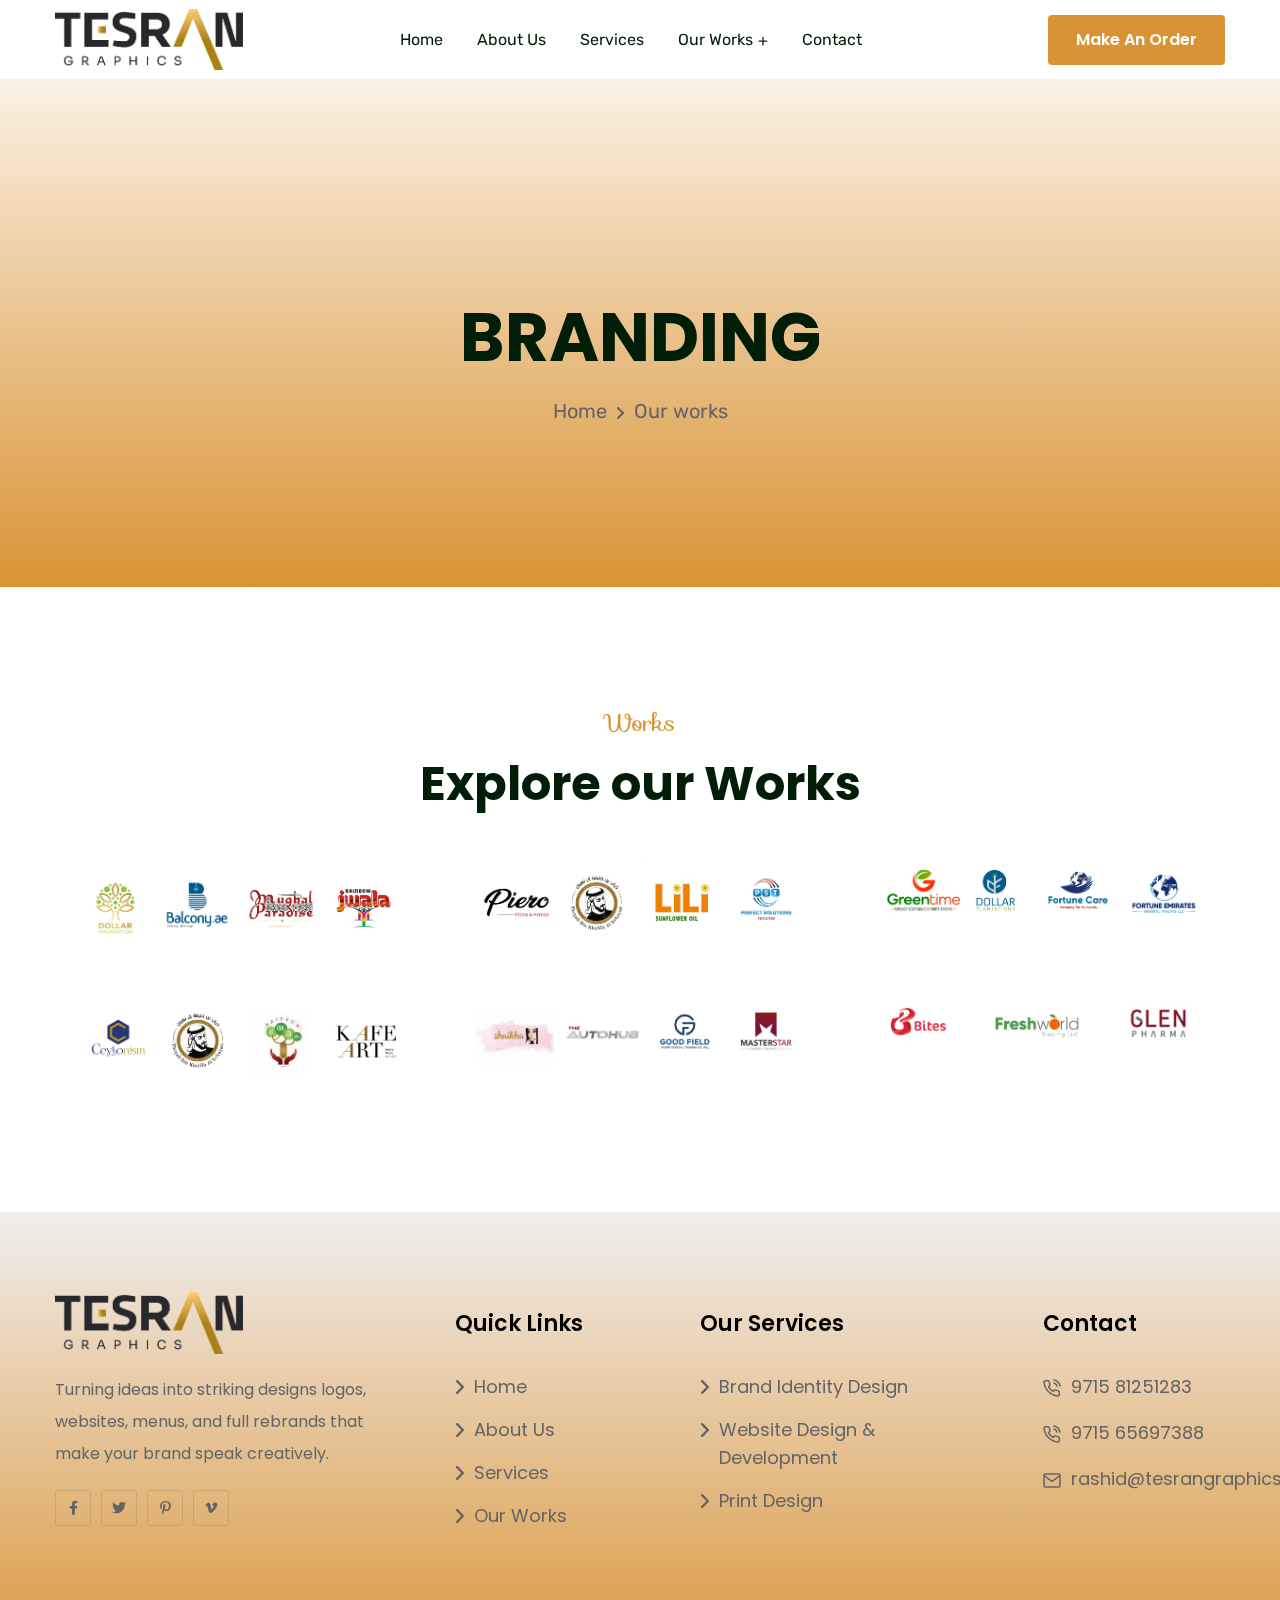
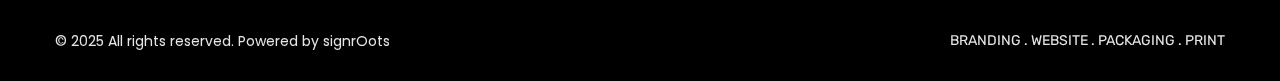
<file: branding.html>
<!doctype html>
<html class="no-js" lang="zxx">

<head>
    <meta charset="utf-8">
    <meta http-equiv="x-ua-compatible" content="ie=edge">
    <title>Tesran Graphics FZ LLC</title>
    <meta name="description" content="">
    <meta name="author" content="soukhinkhan">
    <meta name="viewport" content="width=device-width, initial-scale=1">
    <!-- Place favicon.ico in the root directory -->
    <link rel="shortcut icon" type="image/x-icon" href="assets/imgs/logo/tesran logo.svg">
    <link rel="preconnect" href="https://fonts.googleapis.com">
    <link rel="preconnect" href="https://fonts.gstatic.com" crossorigin>
    <link href="https://fonts.googleapis.com/css2?family=Sofia&display=swap" rel="stylesheet">
    <!-- CSS here -->
    <link rel="stylesheet" href="assets/css/vendor/bootstrap.min.css">
    <link rel="stylesheet" href="assets/css/vendor/animate.min.css">
    <link rel="stylesheet" href="assets/css/plugins/swiper.min.css">
    <link rel="stylesheet" href="assets/css/vendor/magnific-popup.css">
    <link rel="stylesheet" href="assets/css/vendor/fontawesome-pro.css"> 
    <link rel="stylesheet" href="assets/css/vendor/spacing.css">
    <link rel="stylesheet" href="assets/css/vendor/custom-font.css">
    <link rel="stylesheet" href="assets/css/main.css">
</head>

<body>

<!--[if lte IE 9]>
<p class="browserupgrade">You are using an <strong>outdated</strong> browser. Please <a href="https://browsehappy.com/">upgrade your browser</a> to improve your experience and security.</p>
<![endif]-->

<!-- preloader start -->
<div id="preloader">
    <div class="preloader-close">x</div>
    <div class="sk-three-bounce">
        <div class="sk-child sk-bounce1"></div>
        <div class="sk-child sk-bounce2"></div>
        <div class="sk-child sk-bounce3"></div>
    </div>
</div>
<!-- preloader start -->

<!-- Backtotop start -->
<div class="backtotop-wrap cursor-pointer">
    <svg class="backtotop-circle svg-content" width="100%" height="100%" viewBox="-1 -1 102 102">
        <path d="M50,1 a49,49 0 0,1 0,98 a49,49 0 0,1 0,-98" />
    </svg>
</div>
<!-- Backtotop end -->

<!-- Offcanvas area start -->
<div class="fix">
    <div class="offcanvas__area">
        <div class="offcanvas__wrapper">
            <div class="offcanvas__content">
                <div class="offcanvas__top d-flex justify-content-between align-items-center">
                    <div class="offcanvas__logo">
                        <a href="index.html">
                            <img src="assets/imgs/logo/offcanvas-logo.png" alt="logo not found">
                        </a>
                    </div>
                    <div class="offcanvas__close">
                        <button class="offcanvas-close-icon animation--flip">
                                <span class="offcanvas-m-lines">
                              <span class="offcanvas-m-line line--1"></span><span class="offcanvas-m-line line--2"></span><span class="offcanvas-m-line line--3"></span>
                                </span>
                        </button>
                    </div>
                </div>
                <div class="mobile-menu fix"></div>
                <div class="offcanvas__social">
                    <h3 class="offcanvas__title mb-20">Subscribe & Follow</h3>
                    <ul>
                        <li><a href="https://www.facebook.com/"><i class="fab fa-facebook-f"></i></a></li>
                        <li><a href="https://twitter.com/"><i class="fab fa-twitter"></i></a></li>
                        <li><a href="https://youtube.com/"><i class="fab fa-youtube"></i></a></li>
                        <li><a href="https://linkedin.com/"><i class="fab fa-linkedin"></i></a></li>
                    </ul>
                </div>
                <div class="offcanvas__btn d-sm-none">
                    <div class="header__btn-wrap">
                        <a class="rr-btn btn-hover-white" href="shop.html">Purchase Now<span><i class="fa-regular fa-angle-right"></i></span></a>
                    </div>
                </div>
            </div>
        </div>
    </div>
</div>
<div class="offcanvas__overlay"></div>
<div class="offcanvas__overlay-white"></div>
<!-- Offcanvas area start -->

<!-- Header area start -->
<header>
    <div id="header-sticky" class="header__area header-1">
        <div class="container">
            <div class="mega__menu-wrapper p-relative">
                <div class="header__main">
                    <div class="header__left">
                        <div class="header__logo">
                            <a href="index.html">
                                <div class="logo">
                                    <img src="assets/imgs/logo/tesran logo.png" alt="logo not found">
                                </div>
                            </a>
                        </div>
                    </div>
                    <div class="header__middle">
                        <div class="mean__menu-wrapper d-none d-lg-block">
                            <div class="main-menu">
                                <nav id="mobile-menu">
                                    <ul>
                                        <li>
                                            <a href="index.html">Home</a>
                                        </li>
                                        <li>
                                            <a href="about-us.html">About Us</a>
                                        </li>
                                        <li>
                                            <a href="service.html">Services</a>
                                        </li>
                                        <li class="has-dropdown ">
                                            <a href="javascript:void(0)">Our Works</a>
                                            <ul class="submenu">
                                                <li><a href="collaterals.html">Collaterals</a></li>
                                                <li><a href="f-b-design.html">F&B Design</a></li>
                                                <li><a href="packaging.html">Packaging</a></li>
                                                 <li><a href="branding.html">Branding</a></li>
                                            </ul>
                                        </li>
                                        <li>
                                            <a href="contact.html">Contact</a>
                                        </li>
                                    </ul>
                                </nav>
                            </div>
                        </div>
                    </div>
                    <div class="header__right">
                        <div class="header__action d-flex align-items-center">
                            <div class="header__btn-wrap d-none d-sm-inline-flex">
                                <a href="shop.html" class="rr-btn">Make An Order</a>
                            </div>
                            <div class="header__hamburger ml-20 d-lg-none">
                                <div class="sidebar__toggle">
                                    <button class="bar-icon">
                                        <span></span>
                                        <span></span>
                                        <span></span>
                                    </button>
                                </div>
                            </div>
                        </div>
                    </div>
                </div>
            </div>
        </div>
    </div>
</header>

<div id="popup-search-box">
    <div class="box-inner-wrap d-flex align-items-center">
        <form id="form" action="#" method="get" role="search">
            <input id="popup-search" type="text" name="s" placeholder="Type keywords here...">
        </form>
        <div class="search-close"><i class="fa-sharp fa-regular fa-xmark"></i></div>
    </div>
</div>
<!-- Header area end -->

<!-- Body main wrapper start -->
<main>

    <div class="breadcrumb__area breadcrumb-space overflow-hidden banner-home-bg ">
        <div class="banner-home__middel-shape inner-top-shape"></div>
        <div class="container">
                    <div class="row align-items-center justify-content-between">
                <div class="col-12">
                    <div class="breadcrumb__content text-center">
                        <div class="breadcrumb__title-wrapper mb-15 mb-sm-10 mb-xs-5">
                            <h1 class="breadcrumb__title color-white wow fadeIn animated" data-wow-delay=".1s">BRANDING</h1>
                        </div>
                        <div class="breadcrumb__menu wow fadeIn animated" data-wow-delay=".5s">
                            <nav>
                                <ul>
                                    <li><span><a href="index.html">Home</a></span></li>
                                    <li class="active"><span>Our works</span></li>
                                </ul>
                            </nav>
                        </div>
                    </div>
                </div>
            </div>
        </div>
    </div>

    <!--our-gallery start-->
    <section class="gallery section-space overflow-hidden">
        <div class="container">
          <div class="row">
                  <div class="col-12">
                      <div class="our-gallery__title-wrapper text-center mb-40 mb-sm-35 mb-xs-30">
                          <h6 class="our-gallery__title-wrapper-subtitle">Works</h6>
                          <h2 class="our-gallery__title-wrapper-title wow fadeIn animated">Explore our Works</h2>
                      </div>
                  </div>
              </div>
  
          <div class="sticky-text-row">
            <div class="row mb-minus-30 last-none resources-hub__masonry">
              <div class="col-lg-4 col-md-6 col-sm-6  col-item">
                <div class="project-item-wrapper">
                    <a href="assets/imgs/our-works/branding/branding-1.jpg" class="gallery__item  popup-image">
                  
                        <figure class="media">
                          <img src="assets/imgs/our-works/branding/branding-1.jpg" alt="image not found">
                        </figure>
                            <div class="text">
                                <h3 class="title">Quote Printed Book</h3>
                                <h6 class="sub-title">Book Printing</h6>
                            </div>
                            <div class="icon-wrapper">
                                <i class="fa-regular fa-plus"></i>
                            </div>
                        </a>
                </div>
              </div>
              <!-- /gallery__item -->
  
              <div class="col-lg-4 col-md-6 col-sm-6 col-item">
                <a href="assets/imgs/our-works/branding/branding-2.jpg" class="gallery__item  popup-image ">
                  
                  <figure class="media">
                    <img src="assets/imgs/our-works/branding/branding-2.jpg" alt="img not found" class="img-fluid">
                  </figure>
  
                  <div class="text">
                      <h3 class="title">Quote Printed Mug</h3>
                      <h6 class="sub-title">Mug Printing</h6>
                  </div>
                  <div class="icon-wrapper">
                      <i class="fa-regular fa-plus"></i>
                  </div>
                </a>
              </div>
              <!-- /gallery__item -->
               
              <div class="col-lg-4 col-md-6 col-sm-6 col-item">
                <a href="assets/imgs/our-works/branding/branding-3.jpg" class="gallery__item  popup-image ">
                  
                  <figure class="media">
                    <img src="assets/imgs/our-works/branding/branding-3.jpg" alt="img not found" class="img-fluid">
                  </figure>
  
                  <div class="text">
                      <h3 class="title">Quote Printed Mug</h3>
                      <h6 class="sub-title">Mug Printing</h6>
                  </div>
                  <div class="icon-wrapper">
                      <i class="fa-regular fa-plus"></i>
                  </div>
                </a>
              </div>
              <!-- /gallery__item -->
               <div class="col-lg-4 col-md-6 col-sm-6 col-item">
                <a href="assets/imgs/our-works/branding/branding-4.jpg" class="gallery__item  popup-image ">
                  
                  <figure class="media">
                    <img src="assets/imgs/our-works/branding/branding-4.jpg" alt="img not found" class="img-fluid">
                  </figure>
  
                  <div class="text">
                      <h3 class="title">Quote Printed Mug</h3>
                      <h6 class="sub-title">Mug Printing</h6>
                  </div>
                  <div class="icon-wrapper">
                      <i class="fa-regular fa-plus"></i>
                  </div>
                </a>
              </div>
              <!-- /gallery__item -->
               <div class="col-lg-4 col-md-6 col-sm-6 col-item">
                <a href="assets/imgs/our-works/branding/branding-5.jpg" class="gallery__item  popup-image ">
                  
                  <figure class="media">
                    <img src="assets/imgs/our-works/branding/branding-5.jpg" alt="img not found" class="img-fluid">
                  </figure>
  
                  <div class="text">
                      <h3 class="title">Quote Printed Mug</h3>
                      <h6 class="sub-title">Mug Printing</h6>
                  </div>
                  <div class="icon-wrapper">
                      <i class="fa-regular fa-plus"></i>
                  </div>
                </a>
              </div>
              <!-- /gallery__item -->
               <div class="col-lg-4 col-md-6 col-sm-6 col-item">
                <a href="assets/imgs/our-works/branding/branding-6.jpg" class="gallery__item  popup-image ">
                  
                  <figure class="media">
                    <img src="assets/imgs/our-works/branding/branding-6.jpg" alt="img not found" class="img-fluid">
                  </figure>
  
                  <div class="text">
                      <h3 class="title">Quote Printed Mug</h3>
                      <h6 class="sub-title">Mug Printing</h6>
                  </div>
                  <div class="icon-wrapper">
                      <i class="fa-regular fa-plus"></i>
                  </div>
                </a>
              </div>
              <!-- /gallery__item -->
            </div>
          </div>
        </div>
    </section>
      <!--our-gallery end-->

</main>

<!-- Footer area start -->
<footer>
    <section class="footer__area-common background overflow-hidden position-relative z-1">
        <div class="container">
            <div class="row mb-minus-40 footer-wrap">
                <div class="col-lg-4">
                    <div class="footer__widget footer__widget-item-1">
                    <div class="footer__logo mb-20">
                        <a href="index.html">
                            <img src="assets/imgs/logo/tesran logo.png" alt="logo not found">
                        </a>
                    </div>
                    <div class="footer__content">
                        <p>Turning ideas into striking designs logos, websites, menus, and full rebrands that make your brand speak creatively.</p>
                    </div>

                    <div class="footer__social mt-20">
                        <a href="https://www.facebook.com/"><i class="fab fa-facebook-f"></i></a>
                        <a href="https://twitter.com/"><i class="fab fa-twitter"></i></a>
                        <a href="https://www.pinterest.com/"><i class="fa-brands fa-pinterest-p"></i></a>
                        <a href="https://vimeo.com/"><i class="fa-brands fa-vimeo-v"></i></a>
                    </div>
                </div>
                </div>

                <div class="col-lg-2 col-md-3 col-sm-6">
                    <div class="footer__widget footer__widget-item-2">
                    <div class="footer__widget-title">
                        <h4>Quick Links</h4>
                    </div>
                    <div class="footer__link">
                        <ul>
                            <li><a href="index.html"><i class="fa-solid fa-angle-right"></i>Home</a></li>
                                <li><a href="about-us.html"><i class="fa-solid fa-angle-right"></i>About Us</a></li>
                                <li><a href="service.html"><i class="fa-solid fa-angle-right"></i>Services</a></li>
                                <li><a href="portfolio.html"><i class="fa-solid fa-angle-right"></i>Our Works</a></li>
                               
                        </ul>
                    </div>
                </div>
                </div>

                <div class="col-lg-3 col-md-3 col-sm-6">
                    <div class="footer__widget footer__widget-item-3">
                    <div class="footer__widget-title">
                        <h4>Our Services</h4>
                    </div>
                    <div class="footer__link">
                        <ul>
                            <li><a href="service.html"><i class="fa-solid fa-angle-right"></i>Brand Identity Design</a></li>
                                <li><a href="service.html"><i class="fa-solid fa-angle-right"></i>Website Design & Development</a></li>
                                <li><a href="service.html"><i class="fa-solid fa-angle-right"></i>Print Design</a></li>
                            </li>
                        </ul>
                    </div>
                </div>
                </div>

                <div class="col-lg-3 col-md-6">
                    <div class="footer__widget footer__widget-item-4">
                        <div class="footer__widget-title">
                            <h4>Contact</h4>
                        </div>

                        <div class="footer__subscribe subscribe-2 d-flex mt-15">
                            <ul>
                               <!---- <li>
                                    <a href="https://www.google.com/maps">
                                        <span>
                                            <svg xmlns="http://www.w3.org/2000/svg" width="18" height="22" viewBox="0 0 18 22" fill="none">
                                                <path d="M17 9.18182C17 15.5455 9 21 9 21C9 21 1 15.5455 1 9.18182C1 7.01187 1.84285 4.93079 3.34315 3.3964C4.84344 1.86201 6.87827 1 9 1C11.1217 1 13.1566 1.86201 14.6569 3.3964C16.1571 4.93079 17 7.01187 17 9.18182Z" stroke="#646464" stroke-width="1.5" stroke-linecap="round" stroke-linejoin="round"/>
                                                <path d="M8.99967 11.909C10.4724 11.909 11.6663 10.688 11.6663 9.18174C11.6663 7.67551 10.4724 6.45447 8.99967 6.45447C7.52692 6.45447 6.33301 7.67551 6.33301 9.18174C6.33301 10.688 7.52692 11.909 8.99967 11.909Z" stroke="#646464" stroke-width="1.5" stroke-linecap="round" stroke-linejoin="round"/>
                                            </svg>
                                        </span>
                                        500 Treat Ave, Suite 200 San  CA 94110, USA-265
                                    </a>
                                </li>-->
                                <li class="gap-10">
                                    <a href="tel:971581251283">
                                        <span>
                                            <svg xmlns="http://www.w3.org/2000/svg" width="18" height="18" viewBox="0 0 18 18" fill="none">
                                                <path d="M10.9104 4.05809C11.6586 4.20378 12.3462 4.56898 12.8852 5.10696C13.4242 5.64494 13.7901 6.33121 13.9361 7.07795M10.9104 1C12.4648 1.17235 13.9143 1.8671 15.0209 2.97018C16.1275 4.07326 16.8254 5.5191 17 7.0703M16.234 13.1712V15.4648C16.2349 15.6777 16.1912 15.8884 16.1057 16.0835C16.0203 16.2786 15.8949 16.4537 15.7377 16.5977C15.5805 16.7416 15.3949 16.8512 15.1928 16.9194C14.9908 16.9876 14.7766 17.013 14.5642 16.9938C12.2071 16.7382 9.94297 15.9343 7.95371 14.6467C6.10295 13.4729 4.53384 11.9068 3.35779 10.0596C2.06326 8.0651 1.25765 5.79431 1.00622 3.43118C0.987076 3.21976 1.01225 3.00669 1.08014 2.80551C1.14802 2.60434 1.25713 2.41948 1.40052 2.2627C1.54391 2.10592 1.71843 1.98066 1.91298 1.89489C2.10753 1.80912 2.31785 1.76472 2.53053 1.76452H4.82849C5.20022 1.76087 5.56061 1.89226 5.84247 2.13419C6.12433 2.37613 6.30843 2.71211 6.36046 3.0795C6.45745 3.81349 6.63732 4.53418 6.89665 5.22781C6.99971 5.50145 7.02201 5.79884 6.96092 6.08474C6.89983 6.37065 6.7579 6.63308 6.55195 6.84095L5.57915 7.81189C6.66958 9.7259 8.25739 11.3107 10.1751 12.399L11.1479 11.4281C11.3561 11.2225 11.6191 11.0809 11.9055 11.0199C12.192 10.9589 12.4899 10.9812 12.7641 11.084C13.4591 11.3429 14.1811 11.5224 14.9165 11.6192C15.2886 11.6716 15.6284 11.8587 15.8713 12.1448C16.1143 12.431 16.2433 12.7962 16.234 13.1712Z" stroke="#646464" stroke-width="1.5" stroke-linecap="round" stroke-linejoin="round"/>
                                            </svg>
                                        </span>
                                        
                                    </a>
                                    <a href="tel:971581251283">9715 81251283</a>
                                </li>

                                <li class="gap-10">
                                    <a href="tel:971565697388">
                                        <span>
                                            <svg xmlns="http://www.w3.org/2000/svg" width="18" height="18" viewBox="0 0 18 18" fill="none">
                                                <path d="M10.9104 4.05809C11.6586 4.20378 12.3462 4.56898 12.8852 5.10696C13.4242 5.64494 13.7901 6.33121 13.9361 7.07795M10.9104 1C12.4648 1.17235 13.9143 1.8671 15.0209 2.97018C16.1275 4.07326 16.8254 5.5191 17 7.0703M16.234 13.1712V15.4648C16.2349 15.6777 16.1912 15.8884 16.1057 16.0835C16.0203 16.2786 15.8949 16.4537 15.7377 16.5977C15.5805 16.7416 15.3949 16.8512 15.1928 16.9194C14.9908 16.9876 14.7766 17.013 14.5642 16.9938C12.2071 16.7382 9.94297 15.9343 7.95371 14.6467C6.10295 13.4729 4.53384 11.9068 3.35779 10.0596C2.06326 8.0651 1.25765 5.79431 1.00622 3.43118C0.987076 3.21976 1.01225 3.00669 1.08014 2.80551C1.14802 2.60434 1.25713 2.41948 1.40052 2.2627C1.54391 2.10592 1.71843 1.98066 1.91298 1.89489C2.10753 1.80912 2.31785 1.76472 2.53053 1.76452H4.82849C5.20022 1.76087 5.56061 1.89226 5.84247 2.13419C6.12433 2.37613 6.30843 2.71211 6.36046 3.0795C6.45745 3.81349 6.63732 4.53418 6.89665 5.22781C6.99971 5.50145 7.02201 5.79884 6.96092 6.08474C6.89983 6.37065 6.7579 6.63308 6.55195 6.84095L5.57915 7.81189C6.66958 9.7259 8.25739 11.3107 10.1751 12.399L11.1479 11.4281C11.3561 11.2225 11.6191 11.0809 11.9055 11.0199C12.192 10.9589 12.4899 10.9812 12.7641 11.084C13.4591 11.3429 14.1811 11.5224 14.9165 11.6192C15.2886 11.6716 15.6284 11.8587 15.8713 12.1448C16.1143 12.431 16.2433 12.7962 16.234 13.1712Z" stroke="#646464" stroke-width="1.5" stroke-linecap="round" stroke-linejoin="round"/>
                                            </svg>
                                        </span>
                                        
                                    </a>
                                    <a href="tel:971565697388">9715 65697388</a>
                                </li>
                                <li>
                                    <a href="mailto:rashid@tesrangraphics.com">
                                        <span>
                                            <svg xmlns="http://www.w3.org/2000/svg" width="18" height="15" viewBox="0 0 18 15" fill="none">
                                                <path d="M2.6 1H15.4C16.28 1 17 1.73125 17 2.625V12.375C17 13.2688 16.28 14 15.4 14H2.6C1.72 14 1 13.2688 1 12.375V2.625C1 1.73125 1.72 1 2.6 1Z" stroke="#646464" stroke-width="1.5" stroke-linecap="round" stroke-linejoin="round"/>
                                                <path d="M17 2.62512L9 8.31262L1 2.62512" stroke="#646464" stroke-width="1.5" stroke-linecap="round" stroke-linejoin="round"/>
                                            </svg>
                                        </span>
                                        <span>rashid@tesrangraphics.com</span>
                                    </a>
                                </li>
                            </ul>
                        </div>
                    </div>
                </div>
            </div>
        </div>

        <div class="footer__bottom-wrapper footer__bottom-home-1-bg">
            <div class="container">
                <div class="footer__bottom">
                    <div class="footer__copyright">
                        <p>© 2025 All rights reserved. Powered by  <a href="https://signroots.com/">signrOots</a></p>
                    </div>

                    <div class="footer__copyright-menu">
                        <ul>
                            <li><a href="service.html">BRANDING . WEBSITE . PACKAGING . PRINT</a></li>
                        </ul>
                    </div>
                </div>
            </div>
        </div>
    </section>
</footer>
<!-- Footer area end -->

<!-- JS here -->
<script src="assets/js/vendor/jquery-3.6.0.min.js"></script>
<script src="assets/js/plugins/waypoints.min.js"></script>
<script src="assets/js/vendor/bootstrap.bundle.min.js"></script>
<script src="assets/js/plugins/meanmenu.min.js"></script>
<script src="assets/js/plugins/swiper.min.js"></script>
<script src="assets/js/plugins/wow.js"></script>
<script src="assets/js/vendor/magnific-popup.min.js"></script>
<script src="assets/js/vendor/type.js"></script>
<script src="assets/js/plugins/counterup.js"></script>
<script src="assets/js/plugins/nice-select.min.js"></script>
<script src="assets/js/vendor/jquery-ui.min.js"></script>
<script src="assets/js/plugins/parallax-scroll.js"></script>
<script src="assets/js/plugins/jquery.countdown.min.js"></script>
<script src="assets/js/plugins/isotope-docs.min.js"></script>
<script src="assets/js/vendor/ajax-form.js"></script>
<script src="assets/js/plugins/slick.min.js"></script>
<script src="assets/js/main.js"></script>
</body>

</html>
</file>
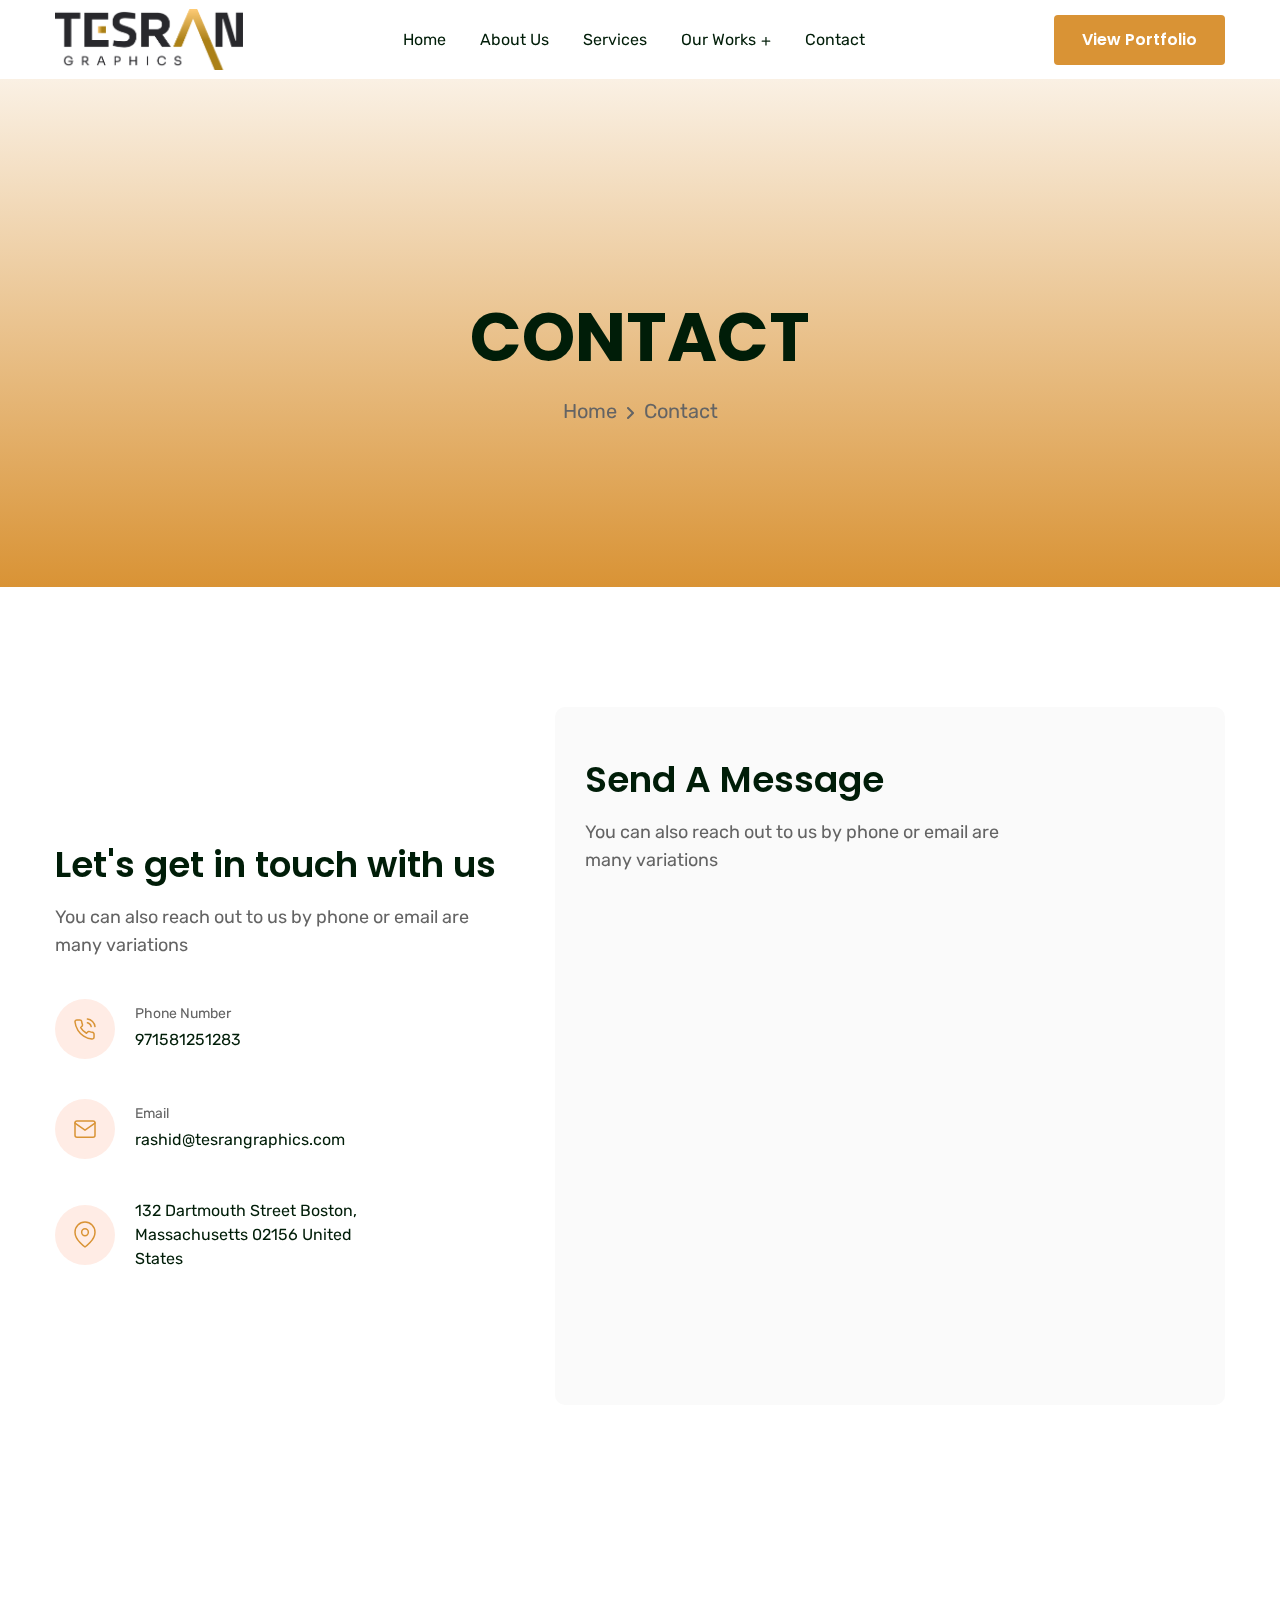
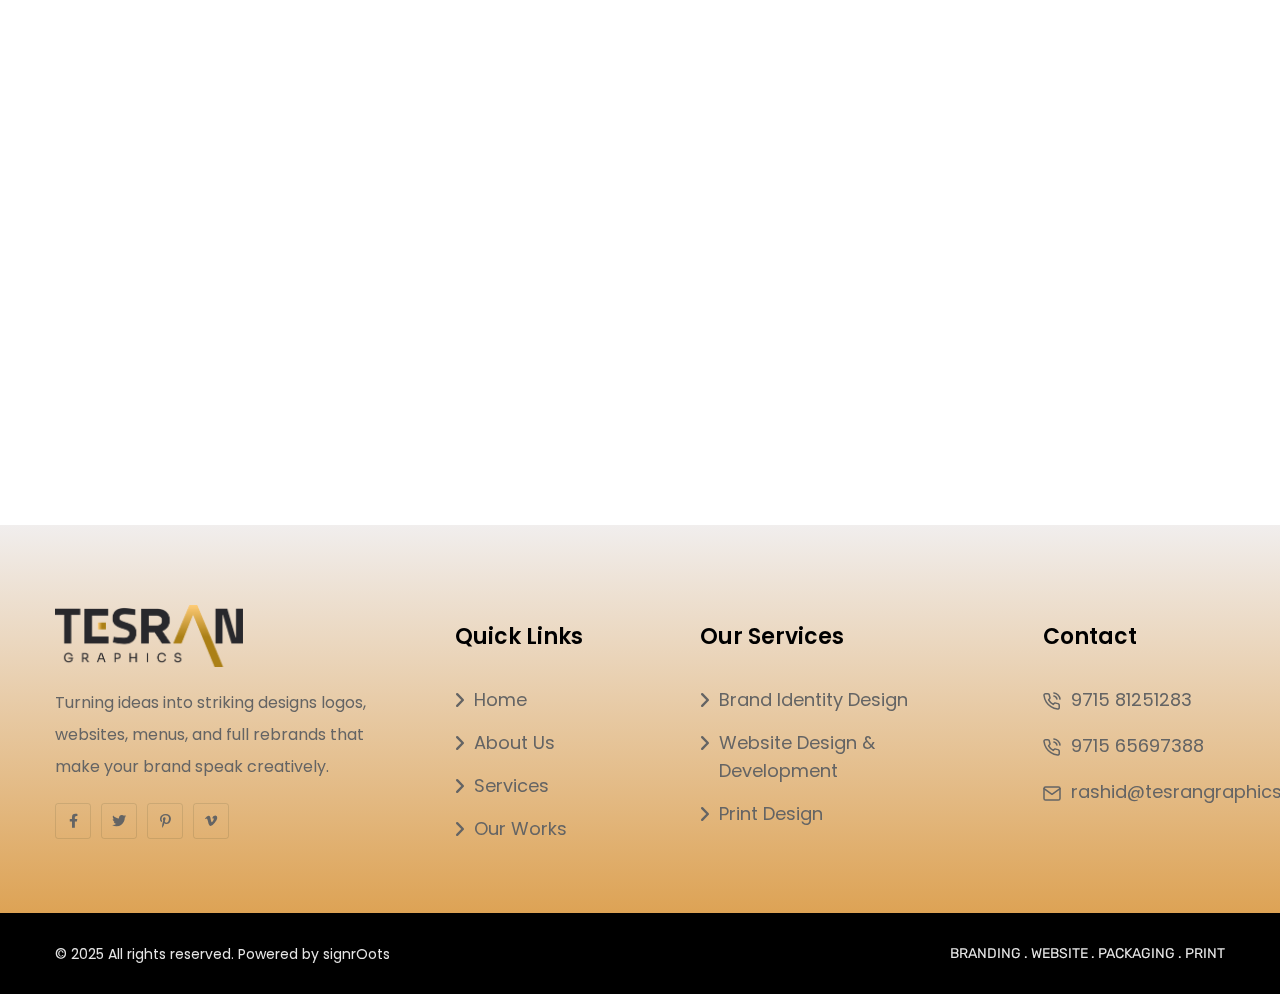
<file: contact.html>
<!doctype html>
<html class="no-js" lang="zxx">

<head>
    <meta charset="utf-8">
    <meta http-equiv="x-ua-compatible" content="ie=edge">
    <title>Tesran Graphics FZ LLC</title>
    <meta name="description" content="">
    <meta name="author" content="soukhinkhan">
    <meta name="viewport" content="width=device-width, initial-scale=1">
    <!-- Place favicon.ico in the root directory -->
    <link rel="shortcut icon" type="image/x-icon" href="assets/imgs/logo/tesran logo.svg">
    <link rel="preconnect" href="https://fonts.googleapis.com">
    <link rel="preconnect" href="https://fonts.gstatic.com" crossorigin>
    <link href="https://fonts.googleapis.com/css2?family=Sofia&display=swap" rel="stylesheet">
    <!-- CSS here -->
    <link rel="stylesheet" href="assets/css/vendor/bootstrap.min.css">
    <link rel="stylesheet" href="assets/css/vendor/animate.min.css">
     <link rel="stylesheet" href="assets/css/plugins/swiper.min.css">
    <link rel="stylesheet" href="assets/css/vendor/magnific-popup.css">
    <link rel="stylesheet" href="assets/css/vendor/fontawesome-pro.css"> 
    <link rel="stylesheet" href="assets/css/vendor/spacing.css">
    <link rel="stylesheet" href="assets/css/vendor/custom-font.css">
    <link rel="stylesheet" href="assets/css/main.css">
</head>

<body>

<!--[if lte IE 9]>
<p class="browserupgrade">You are using an <strong>outdated</strong> browser. Please <a href="https://browsehappy.com/">upgrade your browser</a> to improve your experience and security.</p>
<![endif]-->

<!-- preloader start -->
<div id="preloader">
    <div class="preloader-close">x</div>
    <div class="sk-three-bounce">
        <div class="sk-child sk-bounce1"></div>
        <div class="sk-child sk-bounce2"></div>
        <div class="sk-child sk-bounce3"></div>
    </div>
</div>
<!-- preloader start -->

<!-- Backtotop start -->
<div class="backtotop-wrap cursor-pointer">
    <svg class="backtotop-circle svg-content" width="100%" height="100%" viewBox="-1 -1 102 102">
        <path d="M50,1 a49,49 0 0,1 0,98 a49,49 0 0,1 0,-98" />
    </svg>
</div>
<!-- Backtotop end -->

<!-- Offcanvas area start -->
<div class="fix">
    <div class="offcanvas__area">
        <div class="offcanvas__wrapper">
            <div class="offcanvas__content">
                <div class="offcanvas__top d-flex justify-content-between align-items-center">
                    <div class="offcanvas__logo">
                        <a href="index.html">
                            <img src="assets/imgs/logo/offcanvas-logo.png" alt="logo not found">
                        </a>
                    </div>
                    <div class="offcanvas__close">
                        <button class="offcanvas-close-icon animation--flip">
                                <span class="offcanvas-m-lines">
                              <span class="offcanvas-m-line line--1"></span><span class="offcanvas-m-line line--2"></span><span class="offcanvas-m-line line--3"></span>
                                </span>
                        </button>
                    </div>
                </div>
                <div class="mobile-menu fix"></div>
                <div class="offcanvas__social">
                    <h3 class="offcanvas__title mb-20">Subscribe & Follow</h3>
                    <ul>
                        <li><a href="https://www.facebook.com/"><i class="fab fa-facebook-f"></i></a></li>
                        <li><a href="https://twitter.com/"><i class="fab fa-twitter"></i></a></li>
                        <li><a href="https://youtube.com/"><i class="fab fa-youtube"></i></a></li>
                        <li><a href="https://linkedin.com/"><i class="fab fa-linkedin"></i></a></li>
                    </ul>
                </div>
                <div class="offcanvas__btn d-sm-none">
                    <div class="header__btn-wrap">
                        <a class="rr-btn btn-hover-white" href="shop.html">Purchase Now<span><i class="fa-regular fa-angle-right"></i></span></a>
                    </div>
                </div>
            </div>
        </div>
    </div>
</div>
<div class="offcanvas__overlay"></div>
<div class="offcanvas__overlay-white"></div>
<!-- Offcanvas area start -->

<!-- Header area start -->
<header>
    <div id="header-sticky" class="header__area header-1">
        <div class="container">
            <div class="mega__menu-wrapper p-relative">
                <div class="header__main">
                    <div class="header__left">
                        <div class="header__logo">
                            <a href="index.html">
                                <div class="logo">
                                    <img src="assets/imgs/logo/tesran logo.png" alt="logo not found">
                                </div>
                            </a>
                        </div>
                    </div>
                    <div class="header__middle">
                        <div class="mean__menu-wrapper d-none d-lg-block">
                            <div class="main-menu">
                                <nav id="mobile-menu">
                                    <ul>
                                        <li>
                                            <a href="index.html">Home</a>
                                        </li>
                                        <li>
                                            <a href="about-us.html">About Us</a>
                                        </li>
                                        <li>
                                            <a href="service.html">Services</a>
                                        </li>
                                        <li class="has-dropdown ">
                                            <a href="javascript:void(0)">Our Works</a>
                                              <ul class="submenu">
                                                <li><a href="collaterals.html">Collaterals</a></li>
                                                <li><a href="f-b-design.html">F&B Design</a></li>
                                                <li><a href="packaging.html">Packaging</a></li>
                                                <li><a href="branding.html">Branding</a></li>
                                                <li><a href="2d-graphics-signages.html">2D graphics signages</a></li>
                                            </ul>
                                        </li>
                                        <li>
                                            <a href="contact.html">Contact</a>
                                        </li>
                                    </ul>
                                </nav>
                            </div>
                        </div>
                    </div>
                    <div class="header__right">
                    <div class="header__action d-flex align-items-center">
                        <div class="header__btn-wrap d-none d-sm-inline-flex">
                            <a href="assets/portfolio/tesran graphics profile.pdf" target="_blank" class="rr-btn">View Portfolio</a>
                        </div>
                        <div class="header__hamburger ml-20 d-lg-none">
                            <div class="sidebar__toggle">
                                <button class="bar-icon">
                                    <span></span>
                                    <span></span>
                                    <span></span>
                                </button>
                            </div>
                        </div>
                    </div>
                </div>

                </div>
            </div>
        </div>
    </div>
</header>

<div id="popup-search-box">
    <div class="box-inner-wrap d-flex align-items-center">
        <form id="form" action="#" method="get" role="search">
            <input id="popup-search" type="text" name="s" placeholder="Type keywords here...">
        </form>
        <div class="search-close"><i class="fa-sharp fa-regular fa-xmark"></i></div>
    </div>
</div>
<!-- Header area end -->

<!-- Body main wrapper start -->
<main>

    <div class="breadcrumb__area breadcrumb-space overflow-hidden banner-home-bg ">
        <div class="banner-home__middel-shape inner-top-shape"></div>
        <div class="container">
             <div class="row align-items-center justify-content-between">
                <div class="col-12">
                    <div class="breadcrumb__content text-center">
                        <div class="breadcrumb__title-wrapper mb-15 mb-sm-10 mb-xs-5">
                            <h1 class="breadcrumb__title color-white wow fadeIn animated" data-wow-delay=".1s">CONTACT</h1>
                        </div>
                        <div class="breadcrumb__menu wow fadeIn animated" data-wow-delay=".5s">
                            <nav>
                                <ul>
                                    <li><span><a href="index.html">Home</a></span></li>
                                    <li class="active"><span>Contact</span></li>
                                </ul>
                            </nav>
                        </div>
                    </div>
                </div>
            </div>
        </div>
    </div>
    
    <!--contact-us-start-->
    <section class="contact-us__area section-space overflow-hidden">
        <div class="container">
            <div class="row align-items-center">
                <div class="col-xl-5">
                    <div class="contact-us__widget mb-30 wow fadeInRight animated" data-wow-delay=".3s">
                        <h3 class="contact-us__widget-title mb-10">Let's get in touch with us</h3>
                        <p class="mb-40 mb-sm-25 mb-xs-20 fadeInLeft animated" data-wow-delay=".5s">You can also reach out to us by phone or email are many variations</p>

                        <div class="contact-us__widget-list">
                            <div class="contact-us__widget-list-item">
                                <div class="icon">
                                    <svg width="22" height="22" viewBox="0 0 22 22" fill="none" xmlns="http://www.w3.org/2000/svg">
                                        <path d="M13.388 4.82261C14.3232 5.00472 15.1827 5.46123 15.8565 6.1337C16.5302 6.80617 16.9876 7.66402 17.1701 8.59743M13.388 1C15.331 1.21544 17.1429 2.08388 18.5261 3.46272C19.9093 4.84157 20.7817 6.64887 21 8.58788M20.0425 16.214V19.0809C20.0436 19.3471 19.989 19.6105 19.8821 19.8544C19.7753 20.0983 19.6186 20.3172 19.4221 20.4971C19.2256 20.677 18.9937 20.814 18.7411 20.8993C18.4885 20.9845 18.2208 21.0162 17.9552 20.9922C15.0089 20.6727 12.1787 19.6678 9.69214 18.0584C7.37869 16.5911 5.4173 14.6335 3.94724 12.3245C2.32908 9.83138 1.32206 6.99289 1.00777 4.03897C0.983845 3.7747 1.01531 3.50836 1.10017 3.25689C1.18503 3.00543 1.32141 2.77435 1.50065 2.57838C1.67989 2.3824 1.89804 2.22582 2.14123 2.11861C2.38442 2.0114 2.64731 1.9559 2.91316 1.95565H5.78561C6.25028 1.95109 6.70076 2.11532 7.05309 2.41774C7.40541 2.72016 7.63554 3.14013 7.70057 3.59937C7.82181 4.51686 8.04665 5.41772 8.37081 6.28476C8.49963 6.62681 8.52751 6.99855 8.45115 7.35593C8.37478 7.71331 8.19737 8.04135 7.93994 8.30118L6.72394 9.51486C8.08697 11.9074 10.0717 13.8883 12.4688 15.2488L13.6848 14.0351C13.9452 13.7782 14.2738 13.6011 14.6319 13.5249C14.99 13.4486 15.3624 13.4765 15.7051 13.6051C16.5738 13.9286 17.4764 14.153 18.3956 14.274C18.8608 14.3395 19.2855 14.5733 19.5892 14.931C19.8928 15.2887 20.0542 15.7453 20.0425 16.214Z" stroke="#d99335" stroke-width="1.5" stroke-linecap="round" stroke-linejoin="round"/>
                                    </svg>                                        
                                </div>
                                <div class="text">
                                    <span>Phone Number</span>
                                    <a href="tel:971581251283">971581251283</a>
                                </div>
                            </div>
                            <div class="contact-us__widget-list-item mt-40 mb-40">
                                <div class="icon">
                                    <svg width="22" height="18" viewBox="0 0 22 18" fill="none" xmlns="http://www.w3.org/2000/svg">
                                        <path d="M3 1H19C20.1 1 21 1.91406 21 3.03125V15.2188C21 16.3359 20.1 17.25 19 17.25H3C1.9 17.25 1 16.3359 1 15.2188V3.03125C1 1.91406 1.9 1 3 1Z" stroke="#d99335" stroke-width="1.5" stroke-linecap="round" stroke-linejoin="round"/>
                                        <path d="M21 3.03125L11 10.1406L1 3.03125" stroke="#d99335" stroke-width="1.5" stroke-linecap="round" stroke-linejoin="round"/>
                                    </svg>                                        
                                </div>
                                <div class="text">
                                    <span>Email</span>
                                    <a href="mailto:rashid@tesrangraphics.com">rashid@tesrangraphics.com</a>
                                </div>
                            </div>
                            <div class="contact-us__widget-list-item">
                                <div class="large-hight">
                                    <svg width="22" height="27" viewBox="0 0 22 27" fill="none" xmlns="http://www.w3.org/2000/svg">
                                        <path d="M21 11.2273C21 19.1818 11 26 11 26C11 26 1 19.1818 1 11.2273C1 8.51483 2.05357 5.91348 3.92893 3.9955C5.8043 2.07751 8.34784 1 11 1C13.6522 1 16.1957 2.07751 18.0711 3.9955C19.9464 5.91348 21 8.51483 21 11.2273Z" stroke="#d99335" stroke-width="1.5" stroke-linecap="round" stroke-linejoin="round"/>
                                        <path d="M10.9993 14.6365C12.8403 14.6365 14.3327 13.1102 14.3327 11.2275C14.3327 9.34466 12.8403 7.81836 10.9993 7.81836C9.1584 7.81836 7.66602 9.34466 7.66602 11.2275C7.66602 13.1102 9.1584 14.6365 10.9993 14.6365Z" stroke="#d99335" stroke-width="1.5" stroke-linecap="round" stroke-linejoin="round"/>
                                    </svg>                                        
                                </div>
                                <div class="text">
                                    <a href="https://maps.app.goo.gl/uasW7kpa36UwHinm7">132 Dartmouth Street Boston, Massachusetts 02156 United States</a>
                                </div>
                            </div>
                        </div>

                    </div>
                </div>
                <div class="col-xl-7">
                    <div class="contact-us__form-wrapper mb-30 mb-xs-25">
                        <h3 class="section__title mb-10 wow fadeInLeft animated" data-wow-delay=".3s">Send a message</h3>
                        <p class="mb-40 mb-sm-25 mb-xs-20 wow fadeInLeft animated" data-wow-delay=".5s">You can also reach out to us by phone or email are many variations</p>


                        <form class="contact-us__form" id="contact-us__form" method="POST" action="./mail.php">
                            <div class="row wow fadeInLeft animated" data-wow-delay=".9s">
                                <div class="col-sm-6">
                                    <div class="contact-us__input">
                                        <input name="name" id="name" type="text" placeholder="Name">
                                    </div>
                                </div>
                                <div class="col-sm-6">
                                    <div class="contact-us__input">
                                        <input name="email" id="email" type="text" placeholder="Email">
                                    </div>
                                </div>
                                <div class="col-sm-6">
                                    <div class="contact-us__input">
                                        <input name="phone" id="phone" type="text" placeholder="Phone">
                                    </div>
                                </div>
                                <div class="col-sm-6">
                                    <div class="contact-us__input">
                                        <input name="subject" id="subject" type="text" placeholder="Subject">
                                    </div>
                                </div>
                                <div class="col-12">
                                    <div class="contact-us__textarea ">
                                        <textarea name="textarea" id="textarea" cols="30" rows="10" placeholder="Massage"></textarea>
                                    </div>
                                </div>
                                <div class="col-12">
                                    <button type="submit" class="rr-btn mt-30">Make An Order</button>
                                </div>
                            </div>
                        </form>
                    </div>
                </div>
            </div>
        </div>
    </section>
    <!--contact-us-end-->

</main>
<div class="loading-form">
    <div class="sk-three-bounce">
        <div class="sk-child sk-bounce1"></div>
        <div class="sk-child sk-bounce2"></div>
        <div class="sk-child sk-bounce3"></div>
    </div>
</div>
<div class="map">
    <iframe src="https://www.google.com/maps/embed?pb=!1m18!1m12!1m3!1d14600.157880481716!2d90.35107202273903!3d23.81719545680701!2m3!1f0!2f0!3f0!3m2!1i1024!2i768!4f13.1!3m3!1m2!1s0x3755c12c1b289e39%3A0x8d3bdfb80d3ebe88!2sRd%20No.%204%2C%20Dhaka%201216!5e0!3m2!1sen!2sbd!4v1701837409513!5m2!1sen!2sbd" width="600" height="450" style="border:0;" allowfullscreen="" loading="lazy" referrerpolicy="no-referrer-when-downgrade"></iframe>
</div>

<!-- Footer area start -->
<footer>
    <section class="footer__area-common background overflow-hidden position-relative z-1">
        <div class="container">
            <div class="row mb-minus-40 footer-wrap">
                <div class="col-lg-4">
                    <div class="footer__widget footer__widget-item-1">
                    <div class="footer__logo mb-20">
                        <a href="index.html">
                            <img src="assets/imgs/logo/tesran logo.png" alt="logo not found">
                        </a>
                    </div>
                    <div class="footer__content">
                        <p>Turning ideas into striking designs logos, websites, menus, and full rebrands that make your brand speak creatively.</p>
                    </div>

                    <div class="footer__social mt-20">
                        <a href="https://www.facebook.com/"><i class="fab fa-facebook-f"></i></a>
                        <a href="https://twitter.com/"><i class="fab fa-twitter"></i></a>
                        <a href="https://www.pinterest.com/"><i class="fa-brands fa-pinterest-p"></i></a>
                        <a href="https://vimeo.com/"><i class="fa-brands fa-vimeo-v"></i></a>
                    </div>
                </div>
                </div>

                <div class="col-lg-2 col-md-3 col-sm-6">
                    <div class="footer__widget footer__widget-item-2">
                    <div class="footer__widget-title">
                        <h4>Quick Links</h4>
                    </div>
                    <div class="footer__link">
                        <ul>
                            <li><a href="index.html"><i class="fa-solid fa-angle-right"></i>Home</a></li>
                                <li><a href="about-us.html"><i class="fa-solid fa-angle-right"></i>About Us</a></li>
                                <li><a href="service.html"><i class="fa-solid fa-angle-right"></i>Services</a></li>
                                <li><a href="portfolio.html"><i class="fa-solid fa-angle-right"></i>Our Works</a></li>
                               
                        </ul>
                    </div>
                </div>
                </div>

                <div class="col-lg-3 col-md-3 col-sm-6">
                    <div class="footer__widget footer__widget-item-3">
                    <div class="footer__widget-title">
                        <h4>Our Services</h4>
                    </div>
                    <div class="footer__link">
                        <ul>
                            <li><a href="service.html"><i class="fa-solid fa-angle-right"></i>Brand Identity Design</a></li>
                                <li><a href="service.html"><i class="fa-solid fa-angle-right"></i>Website Design & Development</a></li>
                                <li><a href="service.html"><i class="fa-solid fa-angle-right"></i>Print Design</a></li>
                            </li>
                        </ul>
                    </div>
                </div>
                </div>

                <div class="col-lg-3 col-md-6">
                    <div class="footer__widget footer__widget-item-4">
                        <div class="footer__widget-title">
                            <h4>Contact</h4>
                        </div>

                        <div class="footer__subscribe subscribe-2 d-flex mt-15">
                            <ul>
                               <!---- <li>
                                    <a href="https://www.google.com/maps">
                                        <span>
                                            <svg xmlns="http://www.w3.org/2000/svg" width="18" height="22" viewBox="0 0 18 22" fill="none">
                                                <path d="M17 9.18182C17 15.5455 9 21 9 21C9 21 1 15.5455 1 9.18182C1 7.01187 1.84285 4.93079 3.34315 3.3964C4.84344 1.86201 6.87827 1 9 1C11.1217 1 13.1566 1.86201 14.6569 3.3964C16.1571 4.93079 17 7.01187 17 9.18182Z" stroke="#646464" stroke-width="1.5" stroke-linecap="round" stroke-linejoin="round"/>
                                                <path d="M8.99967 11.909C10.4724 11.909 11.6663 10.688 11.6663 9.18174C11.6663 7.67551 10.4724 6.45447 8.99967 6.45447C7.52692 6.45447 6.33301 7.67551 6.33301 9.18174C6.33301 10.688 7.52692 11.909 8.99967 11.909Z" stroke="#646464" stroke-width="1.5" stroke-linecap="round" stroke-linejoin="round"/>
                                            </svg>
                                        </span>
                                        500 Treat Ave, Suite 200 San  CA 94110, USA-265
                                    </a>
                                </li>-->
                                <li class="gap-10">
                                    <a href="tel:971581251283">
                                        <span>
                                            <svg xmlns="http://www.w3.org/2000/svg" width="18" height="18" viewBox="0 0 18 18" fill="none">
                                                <path d="M10.9104 4.05809C11.6586 4.20378 12.3462 4.56898 12.8852 5.10696C13.4242 5.64494 13.7901 6.33121 13.9361 7.07795M10.9104 1C12.4648 1.17235 13.9143 1.8671 15.0209 2.97018C16.1275 4.07326 16.8254 5.5191 17 7.0703M16.234 13.1712V15.4648C16.2349 15.6777 16.1912 15.8884 16.1057 16.0835C16.0203 16.2786 15.8949 16.4537 15.7377 16.5977C15.5805 16.7416 15.3949 16.8512 15.1928 16.9194C14.9908 16.9876 14.7766 17.013 14.5642 16.9938C12.2071 16.7382 9.94297 15.9343 7.95371 14.6467C6.10295 13.4729 4.53384 11.9068 3.35779 10.0596C2.06326 8.0651 1.25765 5.79431 1.00622 3.43118C0.987076 3.21976 1.01225 3.00669 1.08014 2.80551C1.14802 2.60434 1.25713 2.41948 1.40052 2.2627C1.54391 2.10592 1.71843 1.98066 1.91298 1.89489C2.10753 1.80912 2.31785 1.76472 2.53053 1.76452H4.82849C5.20022 1.76087 5.56061 1.89226 5.84247 2.13419C6.12433 2.37613 6.30843 2.71211 6.36046 3.0795C6.45745 3.81349 6.63732 4.53418 6.89665 5.22781C6.99971 5.50145 7.02201 5.79884 6.96092 6.08474C6.89983 6.37065 6.7579 6.63308 6.55195 6.84095L5.57915 7.81189C6.66958 9.7259 8.25739 11.3107 10.1751 12.399L11.1479 11.4281C11.3561 11.2225 11.6191 11.0809 11.9055 11.0199C12.192 10.9589 12.4899 10.9812 12.7641 11.084C13.4591 11.3429 14.1811 11.5224 14.9165 11.6192C15.2886 11.6716 15.6284 11.8587 15.8713 12.1448C16.1143 12.431 16.2433 12.7962 16.234 13.1712Z" stroke="#646464" stroke-width="1.5" stroke-linecap="round" stroke-linejoin="round"/>
                                            </svg>
                                        </span>
                                        
                                    </a>
                                    <a href="tel:971581251283">9715 81251283</a>
                                </li>

                                <li class="gap-10">
                                    <a href="tel:971565697388">
                                        <span>
                                            <svg xmlns="http://www.w3.org/2000/svg" width="18" height="18" viewBox="0 0 18 18" fill="none">
                                                <path d="M10.9104 4.05809C11.6586 4.20378 12.3462 4.56898 12.8852 5.10696C13.4242 5.64494 13.7901 6.33121 13.9361 7.07795M10.9104 1C12.4648 1.17235 13.9143 1.8671 15.0209 2.97018C16.1275 4.07326 16.8254 5.5191 17 7.0703M16.234 13.1712V15.4648C16.2349 15.6777 16.1912 15.8884 16.1057 16.0835C16.0203 16.2786 15.8949 16.4537 15.7377 16.5977C15.5805 16.7416 15.3949 16.8512 15.1928 16.9194C14.9908 16.9876 14.7766 17.013 14.5642 16.9938C12.2071 16.7382 9.94297 15.9343 7.95371 14.6467C6.10295 13.4729 4.53384 11.9068 3.35779 10.0596C2.06326 8.0651 1.25765 5.79431 1.00622 3.43118C0.987076 3.21976 1.01225 3.00669 1.08014 2.80551C1.14802 2.60434 1.25713 2.41948 1.40052 2.2627C1.54391 2.10592 1.71843 1.98066 1.91298 1.89489C2.10753 1.80912 2.31785 1.76472 2.53053 1.76452H4.82849C5.20022 1.76087 5.56061 1.89226 5.84247 2.13419C6.12433 2.37613 6.30843 2.71211 6.36046 3.0795C6.45745 3.81349 6.63732 4.53418 6.89665 5.22781C6.99971 5.50145 7.02201 5.79884 6.96092 6.08474C6.89983 6.37065 6.7579 6.63308 6.55195 6.84095L5.57915 7.81189C6.66958 9.7259 8.25739 11.3107 10.1751 12.399L11.1479 11.4281C11.3561 11.2225 11.6191 11.0809 11.9055 11.0199C12.192 10.9589 12.4899 10.9812 12.7641 11.084C13.4591 11.3429 14.1811 11.5224 14.9165 11.6192C15.2886 11.6716 15.6284 11.8587 15.8713 12.1448C16.1143 12.431 16.2433 12.7962 16.234 13.1712Z" stroke="#646464" stroke-width="1.5" stroke-linecap="round" stroke-linejoin="round"/>
                                            </svg>
                                        </span>
                                        
                                    </a>
                                    <a href="tel:971565697388">9715 65697388</a>
                                </li>
                                <li>
                                    <a href="mailto:rashid@tesrangraphics.com">
                                        <span>
                                            <svg xmlns="http://www.w3.org/2000/svg" width="18" height="15" viewBox="0 0 18 15" fill="none">
                                                <path d="M2.6 1H15.4C16.28 1 17 1.73125 17 2.625V12.375C17 13.2688 16.28 14 15.4 14H2.6C1.72 14 1 13.2688 1 12.375V2.625C1 1.73125 1.72 1 2.6 1Z" stroke="#646464" stroke-width="1.5" stroke-linecap="round" stroke-linejoin="round"/>
                                                <path d="M17 2.62512L9 8.31262L1 2.62512" stroke="#646464" stroke-width="1.5" stroke-linecap="round" stroke-linejoin="round"/>
                                            </svg>
                                        </span>
                                        <span>rashid@tesrangraphics.com</span>
                                    </a>
                                </li>
                            </ul>
                        </div>
                    </div>
                </div>
            </div>
        </div>

        <div class="footer__bottom-wrapper footer__bottom-home-1-bg">
            <div class="container">
                <div class="footer__bottom">
                    <div class="footer__copyright">
                        <p>© 2025 All rights reserved. Powered by  <a href="https://signroots.com/">signrOots</a></p>
                    </div>

                    <div class="footer__copyright-menu">
                        <ul>
                            <li><a href="service.html">BRANDING . WEBSITE . PACKAGING . PRINT</a></li>
                        </ul>
                    </div>
                </div>
            </div>
        </div>
    </section>
</footer>
<!-- Footer area end -->



<!-- JS here -->
<script src="assets/js/vendor/jquery-3.6.0.min.js"></script>
<script src="assets/js/plugins/waypoints.min.js"></script>
<script src="assets/js/vendor/bootstrap.bundle.min.js"></script>
<script src="assets/js/plugins/meanmenu.min.js"></script>
<script src="assets/js/plugins/swiper.min.js"></script>
<script src="assets/js/plugins/wow.js"></script>
<script src="assets/js/vendor/magnific-popup.min.js"></script>
<script src="assets/js/vendor/type.js"></script>
<script src="assets/js/plugins/counterup.js"></script>
<script src="assets/js/plugins/nice-select.min.js"></script>
<script src="assets/js/vendor/jquery-ui.min.js"></script>
<script src="assets/js/plugins/parallax-scroll.js"></script>
<script src="assets/js/plugins/jquery.countdown.min.js"></script>
<script src="assets/js/plugins/isotope-docs.min.js"></script>
<script src="assets/js/vendor/ajax-form.js"></script>
<script src="assets/js/plugins/slick.min.js"></script>
<script src="assets/js/main.js"></script>
</body>

</html>
</file>
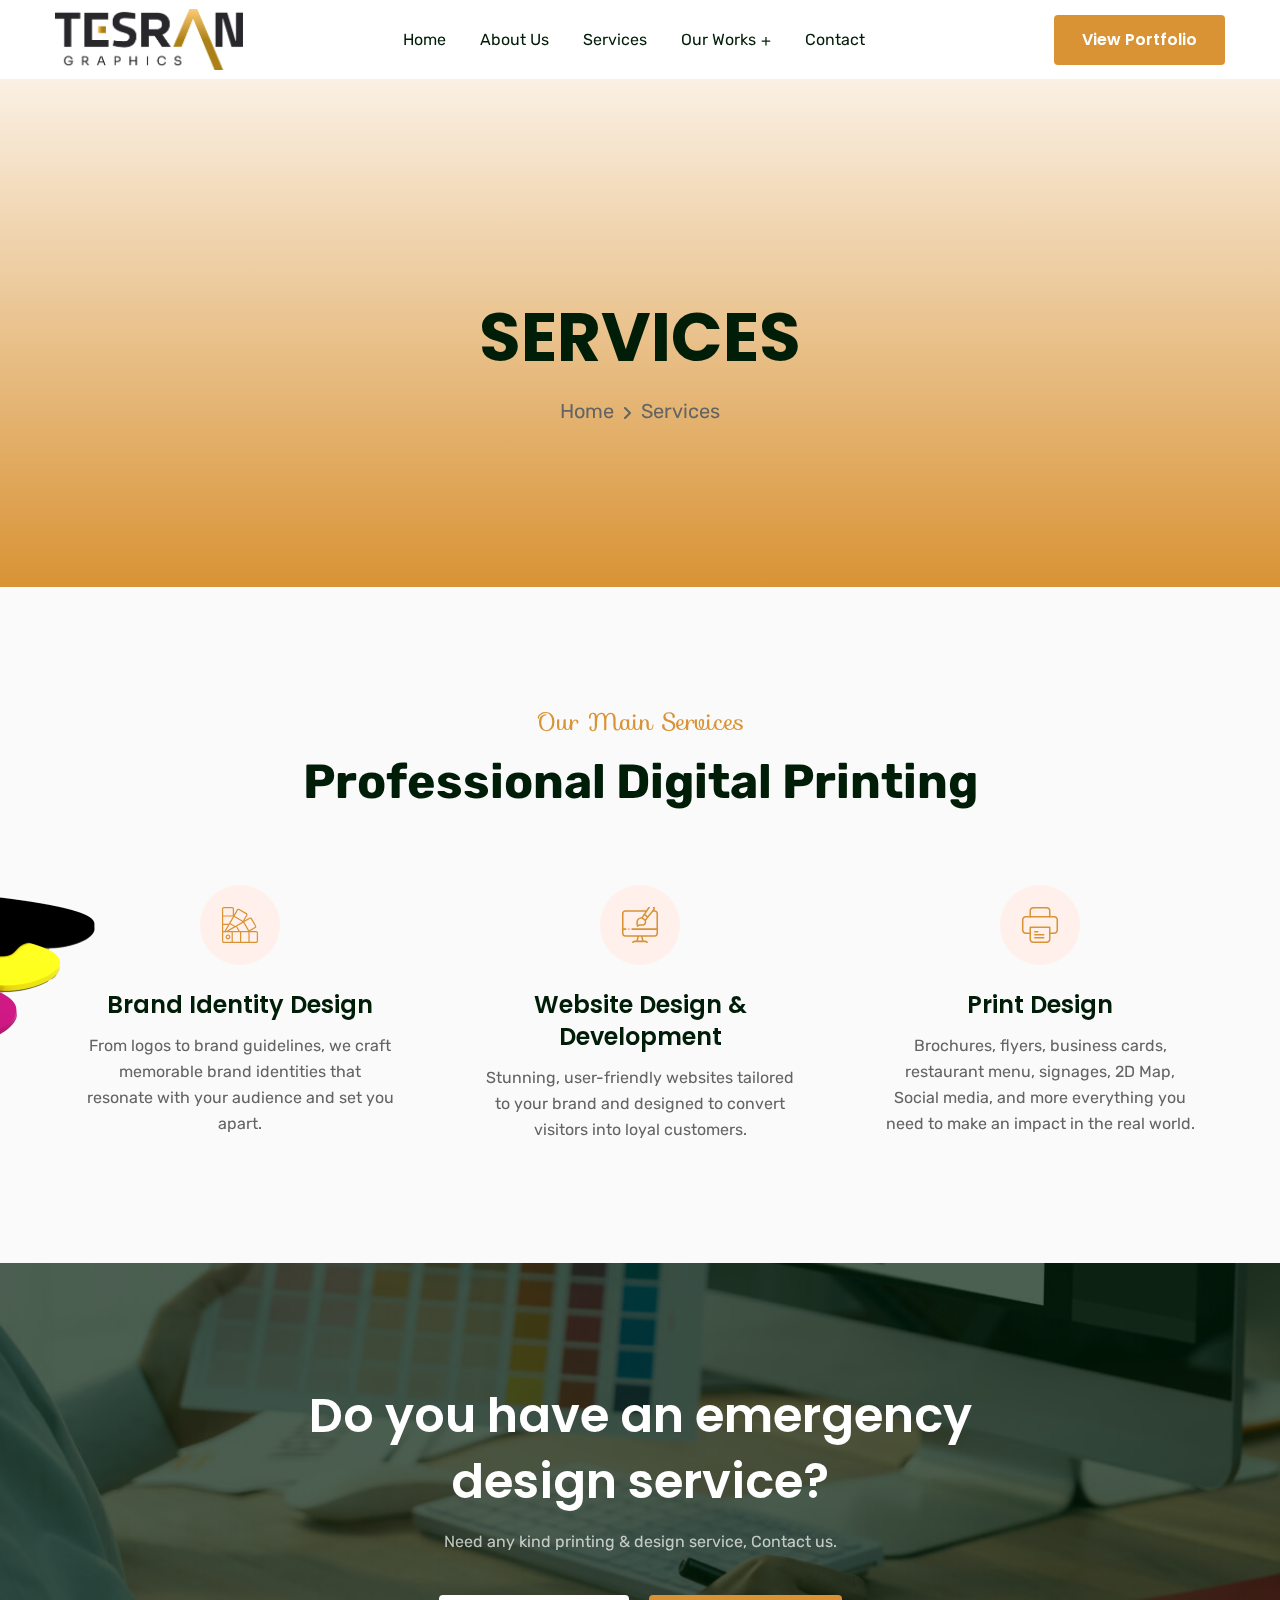
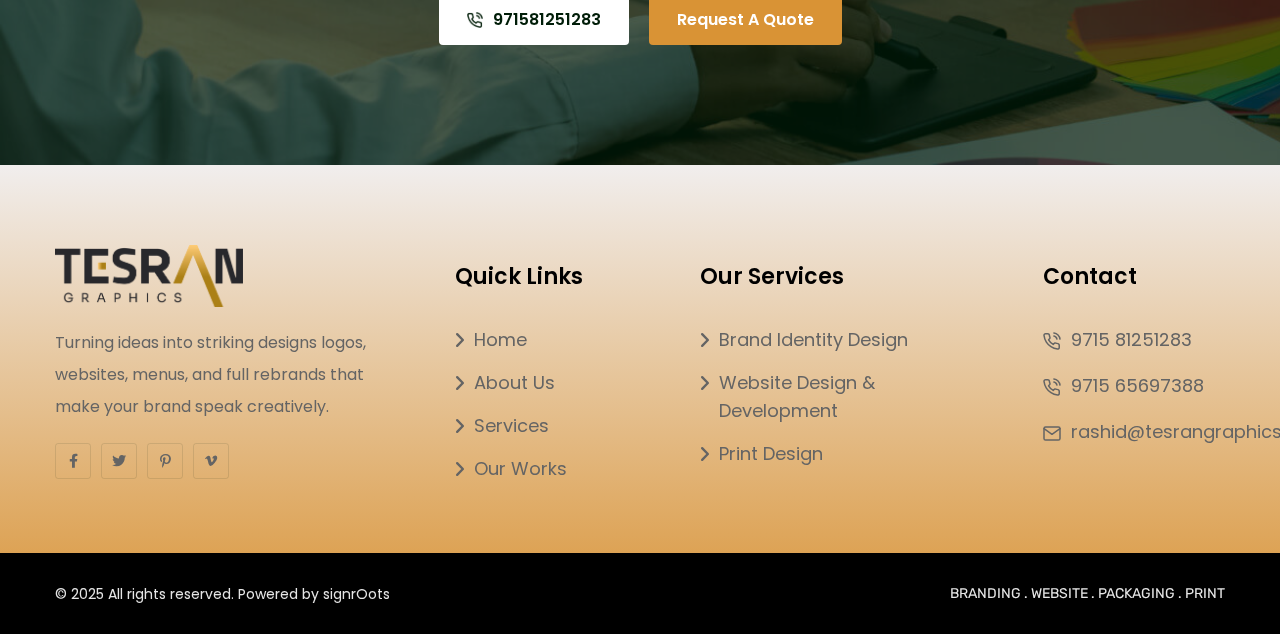
<file: service.html>
<!doctype html>
<html class="no-js" lang="zxx">

<head>
    <meta charset="utf-8">
    <meta http-equiv="x-ua-compatible" content="ie=edge">
    <title>Tesran Graphics FZ LLC</title>
    <meta name="description" content="">
    <meta name="author" content="soukhinkhan">
    <meta name="viewport" content="width=device-width, initial-scale=1">
    <!-- Place favicon.ico in the root directory -->
    <link rel="shortcut icon" type="image/x-icon" href="assets/imgs/logo/tesran logo.svg">
    <link rel="preconnect" href="https://fonts.googleapis.com">
    <link rel="preconnect" href="https://fonts.gstatic.com" crossorigin>
    <link href="https://fonts.googleapis.com/css2?family=Sofia&display=swap" rel="stylesheet">
    <!-- CSS here -->
    <link rel="stylesheet" href="assets/css/vendor/bootstrap.min.css">
    <link rel="stylesheet" href="assets/css/vendor/animate.min.css">
     <link rel="stylesheet" href="assets/css/plugins/swiper.min.css">
    <link rel="stylesheet" href="assets/css/vendor/magnific-popup.css">
    <link rel="stylesheet" href="assets/css/vendor/fontawesome-pro.css"> 
    <link rel="stylesheet" href="assets/css/vendor/spacing.css">
    <link rel="stylesheet" href="assets/css/vendor/custom-font.css">
    <link rel="stylesheet" href="assets/css/main.css">
</head>

<body>

<!--[if lte IE 9]>
<p class="browserupgrade">You are using an <strong>outdated</strong> browser. Please <a href="https://browsehappy.com/">upgrade your browser</a> to improve your experience and security.</p>
<![endif]-->

<!-- preloader start -->
<div id="preloader">
    <div class="preloader-close">x</div>
    <div class="sk-three-bounce">
        <div class="sk-child sk-bounce1"></div>
        <div class="sk-child sk-bounce2"></div>
        <div class="sk-child sk-bounce3"></div>
    </div>
</div>
<!-- preloader start -->

<!-- Backtotop start -->
<div class="backtotop-wrap cursor-pointer">
    <svg class="backtotop-circle svg-content" width="100%" height="100%" viewBox="-1 -1 102 102">
        <path d="M50,1 a49,49 0 0,1 0,98 a49,49 0 0,1 0,-98" />
    </svg>
</div>
<!-- Backtotop end -->

<!-- Offcanvas area start -->
<div class="fix">
    <div class="offcanvas__area">
        <div class="offcanvas__wrapper">
            <div class="offcanvas__content">
                <div class="offcanvas__top d-flex justify-content-between align-items-center">
                    <div class="offcanvas__logo">
                        <a href="index.html">
                            <img src="assets/imgs/logo/offcanvas-logo.png" alt="logo not found">
                        </a>
                    </div>
                    <div class="offcanvas__close">
                        <button class="offcanvas-close-icon animation--flip">
                                <span class="offcanvas-m-lines">
                              <span class="offcanvas-m-line line--1"></span><span class="offcanvas-m-line line--2"></span><span class="offcanvas-m-line line--3"></span>
                                </span>
                        </button>
                    </div>
                </div>
                <div class="mobile-menu fix"></div>
                <div class="offcanvas__social">
                    <h3 class="offcanvas__title mb-20">Subscribe & Follow</h3>
                    <ul>
                        <li><a href="https://www.facebook.com/"><i class="fab fa-facebook-f"></i></a></li>
                        <li><a href="https://twitter.com/"><i class="fab fa-twitter"></i></a></li>
                        <li><a href="https://youtube.com/"><i class="fab fa-youtube"></i></a></li>
                        <li><a href="https://linkedin.com/"><i class="fab fa-linkedin"></i></a></li>
                    </ul>
                </div>
                <div class="offcanvas__btn d-sm-none">
                    <div class="header__btn-wrap">
                        <a class="rr-btn btn-hover-white" href="shop.html">Purchase Now<span><i class="fa-regular fa-angle-right"></i></span></a>
                    </div>
                </div>
            </div>
        </div>
    </div>
</div>
<div class="offcanvas__overlay"></div>
<div class="offcanvas__overlay-white"></div>
<!-- Offcanvas area start -->

<!-- Header area start -->
<header>
    <div id="header-sticky" class="header__area header-1">
        <div class="container">
            <div class="mega__menu-wrapper p-relative">
                <div class="header__main">
                    <div class="header__left">
                        <div class="header__logo">
                            <a href="index.html">
                                <div class="logo">
                                    <img src="assets/imgs/logo/tesran logo.png" alt="logo not found">
                                </div>
                            </a>
                        </div>
                    </div>
                    <div class="header__middle">
                        <div class="mean__menu-wrapper d-none d-lg-block">
                            <div class="main-menu">
                                <nav id="mobile-menu">
                                    <ul>
                                        <li>
                                            <a href="index.html">Home</a>
                                        </li>
                                        <li>
                                            <a href="about-us.html">About Us</a>
                                        </li>
                                        <li>
                                            <a href="service.html">Services</a>
                                        </li>
                                        <li class="has-dropdown ">
                                            <a href="javascript:void(0)">Our Works</a>
                                              <ul class="submenu">
                                                <li><a href="collaterals.html">Collaterals</a></li>
                                                <li><a href="f-b-design.html">F&B Design</a></li>
                                                <li><a href="packaging.html">Packaging</a></li>
                                                <li><a href="branding.html">Branding</a></li>
                                                <li><a href="2d-graphics-signages.html">2D graphics signages</a></li>
                                            </ul>
                                        </li>
                                        <li>
                                            <a href="contact.html">Contact</a>
                                        </li>
                                    </ul>
                                </nav>
                            </div>
                        </div>
                    </div>
                   <div class="header__right">
                <div class="header__action d-flex align-items-center">
                    <div class="header__btn-wrap d-none d-sm-inline-flex">
                        <a href="assets/portfolio/tesran graphics profile.pdf" target="_blank" class="rr-btn">View Portfolio</a>
                    </div>
                    <div class="header__hamburger ml-20 d-lg-none">
                        <div class="sidebar__toggle">
                            <button class="bar-icon">
                                <span></span>
                                <span></span>
                                <span></span>
                            </button>
                        </div>
                    </div>
                </div>
            </div>
                </div>
            </div>
        </div>
    </div>
</header>

<div id="popup-search-box">
    <div class="box-inner-wrap d-flex align-items-center">
        <form id="form" action="#" method="get" role="search">
            <input id="popup-search" type="text" name="s" placeholder="Type keywords here...">
        </form>
        <div class="search-close"><i class="fa-sharp fa-regular fa-xmark"></i></div>
    </div>
</div>
<!-- Header area end -->

<!-- Body main wrapper start -->
<main>

    <div class="breadcrumb__area breadcrumb-space overflow-hidden banner-home-bg ">
        <div class="banner-home__middel-shape inner-top-shape"></div>
        <div class="container">
                        <div class="row align-items-center justify-content-between">
                <div class="col-12">
                    <div class="breadcrumb__content text-center">
                        <div class="breadcrumb__title-wrapper mb-15 mb-sm-10 mb-xs-5">
                            <h1 class="breadcrumb__title color-white wow fadeIn animated" data-wow-delay=".1s">SERVICES</h1>
                        </div>
                        <div class="breadcrumb__menu wow fadeIn animated" data-wow-delay=".5s">
                            <nav>
                                <ul>
                                    <li><span><a href="index.html">Home</a></span></li>
                                    <li class="active"><span>Services</span></li>
                                </ul>
                            </nav>
                        </div>
                    </div>
                </div>
            </div>
        </div>
    </div>

    <!-- service area start -->
    <section class="latest-service__area pt-120 pb-90 p-relative overflow-hidden latest-service-bg">
        <div class="container p-relative">
            <div class="latest-service__all-shape">
                <div class="latest-service__right-shape">
                    <img class="upDown" src="assets/imgs/service/right-shape.svg" alt="img not found">
                </div>
                <div class="latest-service__bg-shape">
                    <img class="upDown" src="assets/imgs/service/service-bg-shape.png" alt="img not found">
                </div>
            </div>
            <div class="row">
                <div class="col-xl-12">
                    <div class="latest-service__title-box mb-40 text-center">
                        <div class="latest-service__title-box-subtitle wow fadeInLeft animated" data-wow-delay=".3s">
                            <h6>Our Main Services</h6>
                        </div>
                        <div class="latest-service__title-box-title wow fadeInLeft animated" data-wow-delay=".4s">
                            <h2>Professional Digital Printing</h2>
                        </div>
                    </div>
                </div>
            </div>
            <div class="row">
                <div class="col-xl-4 col-lg-4 col-md-4 col-sm-6">
                    <div class="latest-service__item text-center wow fadeInLeft animated" data-wow-delay=".4s">
                        <div class="latest-service__item-icon">
                            <img src="assets/imgs/feature/service2.svg" alt="img not found">
                        </div>
                        <div class="latest-service__item-title">
                            <a href="service-details.html"><h4>Brand Identity Design</h4></a>
                        </div>
                        <div class="latest-service__item-text">
                            <p>From logos to brand guidelines, we craft memorable brand identities that resonate with your audience and set you apart.</p>
                        </div>
                    </div>
                </div>
                <div class="col-xl-4 col-lg-4 col-md-4 col-sm-6">
                    <div class="latest-service__item text-center wow fadeInLeft animated" data-wow-delay=".4s">
                        <div class="latest-service__item-icon">
                            <img src="assets/imgs/feature/feature-img2.svg" alt="img not found">
                        </div>
                        <div class="latest-service__item-title">
                            <a href="service-details.html"><h4>Website Design & Development</h4></a>
                        </div>
                        <div class="latest-service__item-text">
                            <p>Stunning, user-friendly websites tailored to your brand and designed to convert visitors into loyal customers.</p>
                        </div>
                    </div>
                </div>
                <div class="col-xl-4 col-lg-4 col-md-4 col-sm-6">
                    <div class="latest-service__item text-center wow fadeInLeft animated" data-wow-delay=".4s">
                        <div class="latest-service__item-icon">
                            <img src="assets/imgs/feature/service1.svg" alt="img not found">
                        </div>
                        <div class="latest-service__item-title">
                            <a href="service-details.html"><h4>Print Design</h4></a>
                        </div>
                        <div class="latest-service__item-text">
                            <p>Brochures, flyers, business cards, restaurant menu, signages, 2D Map, Social media, and more everything you need to make an impact in the real world.</p>
                        </div>
                    </div>
                </div>
                
            </div>
        </div>
    </section>
    <!-- service area end -->

   

    <!-- latest-cta2__area start -->
    <div class="latest-cta2__area section-space p-relative overflow-hidden " data-background="assets/imgs/banner-img/cta2-bg-img.jpg">
        <div class="container overflow-hidden position-relative z-index-1">
            <div class="row">
                <div class="col-xl-12">
                    <div class="latest-cta2__content text-center">
                        <h2 class="latest-cta2__content-title">Do you have an emergency design service?</h2>
                        <p class="latest-cta2__content-description mb-40 text-white opacity">Need any kind printing & design service, Contact us.</p>
                        <div class="latest-cta2__content-btn">
                            <a href="tel:971581251283" class="rr-btn btn-white btn-1"><img src="assets/imgs/cta/home-2/call.png" alt="img not found">971581251283</a>
                            <a href="contact.html" class="rr-btn btn-white active">Request A Quote</a>
                        </div>
                    </div>
                </div>
            </div>
        </div>
    </div>
    <!-- latest-cta2__area end -->
</main>

<!-- Footer area start -->
<footer>
    <section class="footer__area-common background overflow-hidden position-relative z-1">
        <div class="container">
            <div class="row mb-minus-40 footer-wrap">
                <div class="col-lg-4">
                    <div class="footer__widget footer__widget-item-1">
                    <div class="footer__logo mb-20">
                        <a href="index.html">
                            <img src="assets/imgs/logo/tesran logo.png" alt="logo not found">
                        </a>
                    </div>
                    <div class="footer__content">
                        <p>Turning ideas into striking designs logos, websites, menus, and full rebrands that make your brand speak creatively.</p>
                    </div>

                    <div class="footer__social mt-20">
                        <a href="https://www.facebook.com/"><i class="fab fa-facebook-f"></i></a>
                        <a href="https://twitter.com/"><i class="fab fa-twitter"></i></a>
                        <a href="https://www.pinterest.com/"><i class="fa-brands fa-pinterest-p"></i></a>
                        <a href="https://vimeo.com/"><i class="fa-brands fa-vimeo-v"></i></a>
                    </div>
                </div>
                </div>

                <div class="col-lg-2 col-md-3 col-sm-6">
                    <div class="footer__widget footer__widget-item-2">
                    <div class="footer__widget-title">
                        <h4>Quick Links</h4>
                    </div>
                    <div class="footer__link">
                        <ul>
                            <li><a href="index.html"><i class="fa-solid fa-angle-right"></i>Home</a></li>
                                <li><a href="about-us.html"><i class="fa-solid fa-angle-right"></i>About Us</a></li>
                                <li><a href="service.html"><i class="fa-solid fa-angle-right"></i>Services</a></li>
                                <li><a href="portfolio.html"><i class="fa-solid fa-angle-right"></i>Our Works</a></li>
                               
                        </ul>
                    </div>
                </div>
                </div>

                <div class="col-lg-3 col-md-3 col-sm-6">
                    <div class="footer__widget footer__widget-item-3">
                    <div class="footer__widget-title">
                        <h4>Our Services</h4>
                    </div>
                    <div class="footer__link">
                        <ul>
                            <li><a href="service.html"><i class="fa-solid fa-angle-right"></i>Brand Identity Design</a></li>
                                <li><a href="service.html"><i class="fa-solid fa-angle-right"></i>Website Design & Development</a></li>
                                <li><a href="service.html"><i class="fa-solid fa-angle-right"></i>Print Design</a></li>
                            </li>
                        </ul>
                    </div>
                </div>
                </div>

                <div class="col-lg-3 col-md-6">
                    <div class="footer__widget footer__widget-item-4">
                        <div class="footer__widget-title">
                            <h4>Contact</h4>
                        </div>

                        <div class="footer__subscribe subscribe-2 d-flex mt-15">
                            <ul>
                               <!---- <li>
                                    <a href="https://www.google.com/maps">
                                        <span>
                                            <svg xmlns="http://www.w3.org/2000/svg" width="18" height="22" viewBox="0 0 18 22" fill="none">
                                                <path d="M17 9.18182C17 15.5455 9 21 9 21C9 21 1 15.5455 1 9.18182C1 7.01187 1.84285 4.93079 3.34315 3.3964C4.84344 1.86201 6.87827 1 9 1C11.1217 1 13.1566 1.86201 14.6569 3.3964C16.1571 4.93079 17 7.01187 17 9.18182Z" stroke="#646464" stroke-width="1.5" stroke-linecap="round" stroke-linejoin="round"/>
                                                <path d="M8.99967 11.909C10.4724 11.909 11.6663 10.688 11.6663 9.18174C11.6663 7.67551 10.4724 6.45447 8.99967 6.45447C7.52692 6.45447 6.33301 7.67551 6.33301 9.18174C6.33301 10.688 7.52692 11.909 8.99967 11.909Z" stroke="#646464" stroke-width="1.5" stroke-linecap="round" stroke-linejoin="round"/>
                                            </svg>
                                        </span>
                                        500 Treat Ave, Suite 200 San  CA 94110, USA-265
                                    </a>
                                </li>-->
                                <li class="gap-10">
                                    <a href="tel:971581251283">
                                        <span>
                                            <svg xmlns="http://www.w3.org/2000/svg" width="18" height="18" viewBox="0 0 18 18" fill="none">
                                                <path d="M10.9104 4.05809C11.6586 4.20378 12.3462 4.56898 12.8852 5.10696C13.4242 5.64494 13.7901 6.33121 13.9361 7.07795M10.9104 1C12.4648 1.17235 13.9143 1.8671 15.0209 2.97018C16.1275 4.07326 16.8254 5.5191 17 7.0703M16.234 13.1712V15.4648C16.2349 15.6777 16.1912 15.8884 16.1057 16.0835C16.0203 16.2786 15.8949 16.4537 15.7377 16.5977C15.5805 16.7416 15.3949 16.8512 15.1928 16.9194C14.9908 16.9876 14.7766 17.013 14.5642 16.9938C12.2071 16.7382 9.94297 15.9343 7.95371 14.6467C6.10295 13.4729 4.53384 11.9068 3.35779 10.0596C2.06326 8.0651 1.25765 5.79431 1.00622 3.43118C0.987076 3.21976 1.01225 3.00669 1.08014 2.80551C1.14802 2.60434 1.25713 2.41948 1.40052 2.2627C1.54391 2.10592 1.71843 1.98066 1.91298 1.89489C2.10753 1.80912 2.31785 1.76472 2.53053 1.76452H4.82849C5.20022 1.76087 5.56061 1.89226 5.84247 2.13419C6.12433 2.37613 6.30843 2.71211 6.36046 3.0795C6.45745 3.81349 6.63732 4.53418 6.89665 5.22781C6.99971 5.50145 7.02201 5.79884 6.96092 6.08474C6.89983 6.37065 6.7579 6.63308 6.55195 6.84095L5.57915 7.81189C6.66958 9.7259 8.25739 11.3107 10.1751 12.399L11.1479 11.4281C11.3561 11.2225 11.6191 11.0809 11.9055 11.0199C12.192 10.9589 12.4899 10.9812 12.7641 11.084C13.4591 11.3429 14.1811 11.5224 14.9165 11.6192C15.2886 11.6716 15.6284 11.8587 15.8713 12.1448C16.1143 12.431 16.2433 12.7962 16.234 13.1712Z" stroke="#646464" stroke-width="1.5" stroke-linecap="round" stroke-linejoin="round"/>
                                            </svg>
                                        </span>
                                        
                                    </a>
                                    <a href="tel:971581251283">9715 81251283</a>
                                </li>

                                <li class="gap-10">
                                    <a href="tel:971565697388">
                                        <span>
                                            <svg xmlns="http://www.w3.org/2000/svg" width="18" height="18" viewBox="0 0 18 18" fill="none">
                                                <path d="M10.9104 4.05809C11.6586 4.20378 12.3462 4.56898 12.8852 5.10696C13.4242 5.64494 13.7901 6.33121 13.9361 7.07795M10.9104 1C12.4648 1.17235 13.9143 1.8671 15.0209 2.97018C16.1275 4.07326 16.8254 5.5191 17 7.0703M16.234 13.1712V15.4648C16.2349 15.6777 16.1912 15.8884 16.1057 16.0835C16.0203 16.2786 15.8949 16.4537 15.7377 16.5977C15.5805 16.7416 15.3949 16.8512 15.1928 16.9194C14.9908 16.9876 14.7766 17.013 14.5642 16.9938C12.2071 16.7382 9.94297 15.9343 7.95371 14.6467C6.10295 13.4729 4.53384 11.9068 3.35779 10.0596C2.06326 8.0651 1.25765 5.79431 1.00622 3.43118C0.987076 3.21976 1.01225 3.00669 1.08014 2.80551C1.14802 2.60434 1.25713 2.41948 1.40052 2.2627C1.54391 2.10592 1.71843 1.98066 1.91298 1.89489C2.10753 1.80912 2.31785 1.76472 2.53053 1.76452H4.82849C5.20022 1.76087 5.56061 1.89226 5.84247 2.13419C6.12433 2.37613 6.30843 2.71211 6.36046 3.0795C6.45745 3.81349 6.63732 4.53418 6.89665 5.22781C6.99971 5.50145 7.02201 5.79884 6.96092 6.08474C6.89983 6.37065 6.7579 6.63308 6.55195 6.84095L5.57915 7.81189C6.66958 9.7259 8.25739 11.3107 10.1751 12.399L11.1479 11.4281C11.3561 11.2225 11.6191 11.0809 11.9055 11.0199C12.192 10.9589 12.4899 10.9812 12.7641 11.084C13.4591 11.3429 14.1811 11.5224 14.9165 11.6192C15.2886 11.6716 15.6284 11.8587 15.8713 12.1448C16.1143 12.431 16.2433 12.7962 16.234 13.1712Z" stroke="#646464" stroke-width="1.5" stroke-linecap="round" stroke-linejoin="round"/>
                                            </svg>
                                        </span>
                                        
                                    </a>
                                    <a href="tel:971565697388">9715 65697388</a>
                                </li>
                                <li>
                                    <a href="mailto:rashid@tesrangraphics.com">
                                        <span>
                                            <svg xmlns="http://www.w3.org/2000/svg" width="18" height="15" viewBox="0 0 18 15" fill="none">
                                                <path d="M2.6 1H15.4C16.28 1 17 1.73125 17 2.625V12.375C17 13.2688 16.28 14 15.4 14H2.6C1.72 14 1 13.2688 1 12.375V2.625C1 1.73125 1.72 1 2.6 1Z" stroke="#646464" stroke-width="1.5" stroke-linecap="round" stroke-linejoin="round"/>
                                                <path d="M17 2.62512L9 8.31262L1 2.62512" stroke="#646464" stroke-width="1.5" stroke-linecap="round" stroke-linejoin="round"/>
                                            </svg>
                                        </span>
                                        <span>rashid@tesrangraphics.com</span>
                                    </a>
                                </li>
                            </ul>
                        </div>
                    </div>
                </div>
            </div>
        </div>

        <div class="footer__bottom-wrapper footer__bottom-home-1-bg">
            <div class="container">
                <div class="footer__bottom">
                    <div class="footer__copyright">
                        <p>© 2025 All rights reserved. Powered by  <a href="https://signroots.com/">signrOots</a></p>
                    </div>

                    <div class="footer__copyright-menu">
                        <ul>
                            <li><a href="service.html">BRANDING . WEBSITE . PACKAGING . PRINT</a></li>
                        </ul>
                    </div>
                </div>
            </div>
        </div>
    </section>
</footer>
<!-- Footer area end -->


<!-- JS here -->
<script src="assets/js/vendor/jquery-3.6.0.min.js"></script>
<script src="assets/js/plugins/waypoints.min.js"></script>
<script src="assets/js/vendor/bootstrap.bundle.min.js"></script>
<script src="assets/js/plugins/meanmenu.min.js"></script>
<script src="assets/js/plugins/swiper.min.js"></script>
<script src="assets/js/plugins/wow.js"></script>
<script src="assets/js/vendor/magnific-popup.min.js"></script>
<script src="assets/js/vendor/type.js"></script>
<script src="assets/js/plugins/counterup.js"></script>
<script src="assets/js/plugins/nice-select.min.js"></script>
<script src="assets/js/vendor/jquery-ui.min.js"></script>
<script src="assets/js/plugins/parallax-scroll.js"></script>
<script src="assets/js/plugins/jquery.countdown.min.js"></script>
<script src="assets/js/plugins/isotope-docs.min.js"></script>
<script src="assets/js/vendor/ajax-form.js"></script>
<script src="assets/js/plugins/slick.min.js"></script>
<script src="assets/js/main.js"></script>
</body>

</html>
</file>
<file: assets/css/vendor/spacing.css>
/***
Spacing

xs : 0 - 575
sm:576- 767
md:768 - 991
lg: 992 - 1199
xl:1200 - 1359

mt : margin-top
ml: margin-left
mr: margin-right
mb: margin-bottom

*/
.mt-5{margin-top:5px}.mb-5{margin-bottom:5px}.ml-5{margin-left:5px}.mr-5{margin-right:5px}.pt-5{padding-top:5px}.pb-5{padding-bottom:5px}.pl-5{padding-left:5px}.pr-5{padding-right:5px}.mt-10{margin-top:10px}.mb-10{margin-bottom:10px}.ml-10{margin-left:10px}.mr-10{margin-right:10px}.pt-10{padding-top:10px}.pb-10{padding-bottom:10px}.pl-10{padding-left:10px}.pr-10{padding-right:10px}.mt-15{margin-top:15px}.mb-15{margin-bottom:15px}.ml-15{margin-left:15px}.mr-15{margin-right:15px}.pt-15{padding-top:15px}.pb-15{padding-bottom:15px}.pl-15{padding-left:15px}.pr-15{padding-right:15px}.mt-20{margin-top:20px}.mb-20{margin-bottom:20px}.ml-20{margin-left:20px}.mr-20{margin-right:20px}.pt-20{padding-top:20px}.pb-20{padding-bottom:20px}.pl-20{padding-left:20px}.pr-20{padding-right:20px}.mt-25{margin-top:25px}.mb-25{margin-bottom:25px}.ml-25{margin-left:25px}.mr-25{margin-right:25px}.pt-25{padding-top:25px}.pb-25{padding-bottom:25px}.pl-25{padding-left:25px}.pr-25{padding-right:25px}.mt-30{margin-top:30px}.mb-30{margin-bottom:30px}.ml-30{margin-left:30px}.mr-30{margin-right:30px}.pt-30{padding-top:30px}.pb-30{padding-bottom:30px}.pl-30{padding-left:30px}.pr-30{padding-right:30px}.mt-35{margin-top:35px}.mb-35{margin-bottom:35px}.ml-35{margin-left:35px}.mr-35{margin-right:35px}.pt-35{padding-top:35px}.pb-35{padding-bottom:35px}.pl-35{padding-left:35px}.pr-35{padding-right:35px}.mt-40{margin-top:40px}.mb-40{margin-bottom:40px}.ml-40{margin-left:40px}.mr-40{margin-right:40px}.pt-40{padding-top:40px}.pb-40{padding-bottom:40px}.pl-40{padding-left:40px}.pr-40{padding-right:40px}.mt-45{margin-top:45px}.mb-45{margin-bottom:45px}.ml-45{margin-left:45px}.mr-45{margin-right:45px}.pt-45{padding-top:45px}.pb-45{padding-bottom:45px}.pl-45{padding-left:45px}.pr-45{padding-right:45px}.mt-50{margin-top:50px}.mb-50{margin-bottom:50px}.ml-50{margin-left:50px}.mr-50{margin-right:50px}.pt-50{padding-top:50px}.pb-50{padding-bottom:50px}.pl-50{padding-left:50px}.pr-50{padding-right:50px}.mt-55{margin-top:55px}.mb-55{margin-bottom:55px}.ml-55{margin-left:55px}.mr-55{margin-right:55px}.pt-55{padding-top:55px}.pb-55{padding-bottom:55px}.pl-55{padding-left:55px}.pr-55{padding-right:55px}.mt-60{margin-top:60px}.mb-60{margin-bottom:60px}.ml-60{margin-left:60px}.mr-60{margin-right:60px}.pt-60{padding-top:60px}.pb-60{padding-bottom:60px}.pl-60{padding-left:60px}.pr-60{padding-right:60px}.mt-65{margin-top:65px}.mb-65{margin-bottom:65px}.ml-65{margin-left:65px}.mr-65{margin-right:65px}.pt-65{padding-top:65px}.pb-65{padding-bottom:65px}.pl-65{padding-left:65px}.pr-65{padding-right:65px}.mt-70{margin-top:70px}.mb-70{margin-bottom:70px}.ml-70{margin-left:70px}.mr-70{margin-right:70px}.pt-70{padding-top:70px}.pb-70{padding-bottom:70px}.pl-70{padding-left:70px}.pr-70{padding-right:70px}.mt-75{margin-top:75px}.mb-75{margin-bottom:75px}.ml-75{margin-left:75px}.mr-75{margin-right:75px}.pt-75{padding-top:75px}.pb-75{padding-bottom:75px}.pl-75{padding-left:75px}.pr-75{padding-right:75px}.mt-80{margin-top:80px}.mb-80{margin-bottom:80px}.ml-80{margin-left:80px}.mr-80{margin-right:80px}.pt-80{padding-top:80px}.pb-80{padding-bottom:80px}.pl-80{padding-left:80px}.pr-80{padding-right:80px}.mt-85{margin-top:85px}.mb-85{margin-bottom:85px}.ml-85{margin-left:85px}.mr-85{margin-right:85px}.pt-85{padding-top:85px}.pb-85{padding-bottom:85px}.pl-85{padding-left:85px}.pr-85{padding-right:85px}.mt-90{margin-top:90px}.mb-90{margin-bottom:90px}.ml-90{margin-left:90px}.mr-90{margin-right:90px}.pt-90{padding-top:90px}.pb-90{padding-bottom:90px}.pl-90{padding-left:90px}.pr-90{padding-right:90px}.mt-95{margin-top:95px}.mb-95{margin-bottom:95px}.ml-95{margin-left:95px}.mr-95{margin-right:95px}.pt-95{padding-top:95px}.pb-95{padding-bottom:95px}.pl-95{padding-left:95px}.pr-95{padding-right:95px}.mt-100{margin-top:100px}.mb-100{margin-bottom:100px}.ml-100{margin-left:100px}.mr-100{margin-right:100px}.pt-100{padding-top:100px}.pb-100{padding-bottom:100px}.pl-100{padding-left:100px}.pr-100{padding-right:100px}.mt-105{margin-top:105px}.mb-105{margin-bottom:105px}.ml-105{margin-left:105px}.mr-105{margin-right:105px}.pt-105{padding-top:105px}.pb-105{padding-bottom:105px}.pl-105{padding-left:105px}.pr-105{padding-right:105px}.mt-110{margin-top:110px}.mb-110{margin-bottom:110px}.ml-110{margin-left:110px}.mr-110{margin-right:110px}.pt-110{padding-top:110px}.pb-110{padding-bottom:110px}.pl-110{padding-left:110px}.pr-110{padding-right:110px}.mt-115{margin-top:115px}.mb-115{margin-bottom:115px}.ml-115{margin-left:115px}.mr-115{margin-right:115px}.pt-115{padding-top:115px}.pb-115{padding-bottom:115px}.pl-115{padding-left:115px}.pr-115{padding-right:115px}.mt-120{margin-top:120px}.mb-120{margin-bottom:120px}.ml-120{margin-left:120px}.mr-120{margin-right:120px}.pt-120{padding-top:120px}.pb-120{padding-bottom:120px}.pl-120{padding-left:120px}.pr-120{padding-right:120px}.mt-125{margin-top:125px}.mb-125{margin-bottom:125px}.ml-125{margin-left:125px}.mr-125{margin-right:125px}.pt-125{padding-top:125px}.pb-125{padding-bottom:125px}.pl-125{padding-left:125px}.pr-125{padding-right:125px}.mt-130{margin-top:130px}.mb-130{margin-bottom:130px}.ml-130{margin-left:130px}.mr-130{margin-right:130px}.pt-130{padding-top:130px}.pb-130{padding-bottom:130px}.pl-130{padding-left:130px}.pr-130{padding-right:130px}.mt-135{margin-top:135px}.mb-135{margin-bottom:135px}.ml-135{margin-left:135px}.mr-135{margin-right:135px}.pt-135{padding-top:135px}.pb-135{padding-bottom:135px}.pl-135{padding-left:135px}.pr-135{padding-right:135px}.mt-140{margin-top:140px}.mb-140{margin-bottom:140px}.ml-140{margin-left:140px}.mr-140{margin-right:140px}.pt-140{padding-top:140px}.pb-140{padding-bottom:140px}.pl-140{padding-left:140px}.pr-140{padding-right:140px}.mt-145{margin-top:145px}.mb-145{margin-bottom:145px}.ml-145{margin-left:145px}.mr-145{margin-right:145px}.pt-145{padding-top:145px}.pb-145{padding-bottom:145px}.pl-145{padding-left:145px}.pr-145{padding-right:145px}.mt-150{margin-top:150px}.mb-150{margin-bottom:150px}.ml-150{margin-left:150px}.mr-150{margin-right:150px}.pt-150{padding-top:150px}.pb-150{padding-bottom:150px}.pl-150{padding-left:150px}.pr-150{padding-right:150px}.mt-155{margin-top:155px}.mb-155{margin-bottom:155px}.ml-155{margin-left:155px}.mr-155{margin-right:155px}.pt-155{padding-top:155px}.pb-155{padding-bottom:155px}.pl-155{padding-left:155px}.pr-155{padding-right:155px}.mt-160{margin-top:160px}.mb-160{margin-bottom:160px}.ml-160{margin-left:160px}.mr-160{margin-right:160px}.pt-160{padding-top:160px}.pb-160{padding-bottom:160px}.pl-160{padding-left:160px}.pr-160{padding-right:160px}.mt-165{margin-top:165px}.mb-165{margin-bottom:165px}.ml-165{margin-left:165px}.mr-165{margin-right:165px}.pt-165{padding-top:165px}.pb-165{padding-bottom:165px}.pl-165{padding-left:165px}.pr-165{padding-right:165px}.mt-170{margin-top:170px}.mb-170{margin-bottom:170px}.ml-170{margin-left:170px}.mr-170{margin-right:170px}.pt-170{padding-top:170px}.pb-170{padding-bottom:170px}.pl-170{padding-left:170px}.pr-170{padding-right:170px}.mt-175{margin-top:175px}.mb-175{margin-bottom:175px}.ml-175{margin-left:175px}.mr-175{margin-right:175px}.pt-175{padding-top:175px}.pb-175{padding-bottom:175px}.pl-175{padding-left:175px}.pr-175{padding-right:175px}.mt-180{margin-top:180px}.mb-180{margin-bottom:180px}.ml-180{margin-left:180px}.mr-180{margin-right:180px}.pt-180{padding-top:180px}.pb-180{padding-bottom:180px}.pl-180{padding-left:180px}.pr-180{padding-right:180px}.mt-185{margin-top:185px}.mb-185{margin-bottom:185px}.ml-185{margin-left:185px}.mr-185{margin-right:185px}.pt-185{padding-top:185px}.pb-185{padding-bottom:185px}.pl-185{padding-left:185px}.pr-185{padding-right:185px}.mt-190{margin-top:190px}.mb-190{margin-bottom:190px}.ml-190{margin-left:190px}.mr-190{margin-right:190px}.pt-190{padding-top:190px}.pb-190{padding-bottom:190px}.pl-190{padding-left:190px}.pr-190{padding-right:190px}.mt-195{margin-top:195px}.mb-195{margin-bottom:195px}.ml-195{margin-left:195px}.mr-195{margin-right:195px}.pt-195{padding-top:195px}.pb-195{padding-bottom:195px}.pl-195{padding-left:195px}.pr-195{padding-right:195px}.mt-200{margin-top:200px}.mb-200{margin-bottom:200px}.ml-200{margin-left:200px}.mr-200{margin-right:200px}.pt-200{padding-top:200px}.pb-200{padding-bottom:200px}.pl-200{padding-left:200px}.pr-200{padding-right:200px}.mt-205{margin-top:205px}.mb-205{margin-bottom:205px}.ml-205{margin-left:205px}.mr-205{margin-right:205px}.pt-205{padding-top:205px}.pb-205{padding-bottom:205px}.pl-205{padding-left:205px}.pr-205{padding-right:205px}.mt-210{margin-top:210px}.mb-210{margin-bottom:210px}.ml-210{margin-left:210px}.mr-210{margin-right:210px}.pt-210{padding-top:210px}.pb-210{padding-bottom:210px}.pl-210{padding-left:210px}.pr-210{padding-right:210px}.mt-215{margin-top:215px}.mb-215{margin-bottom:215px}.ml-215{margin-left:215px}.mr-215{margin-right:215px}.pt-215{padding-top:215px}.pb-215{padding-bottom:215px}.pl-215{padding-left:215px}.pr-215{padding-right:215px}.mt-220{margin-top:220px}.mb-220{margin-bottom:220px}.ml-220{margin-left:220px}.mr-220{margin-right:220px}.pt-220{padding-top:220px}.pb-220{padding-bottom:220px}.pl-220{padding-left:220px}.pr-220{padding-right:220px}@media (min-width:576px) and (max-width:767px){.mt-sm-5{margin-top:5px}.mb-sm-5{margin-bottom:5px}.ml-sm-5{margin-left:5px}.mr-sm-5{margin-right:5px}.pt-sm-5{padding-top:5px}.pb-sm-5{padding-bottom:5px}.pl-sm-5{padding-left:5px}.pr-sm-5{padding-right:5px}.mt-sm-10{margin-top:10px}.mb-sm-10{margin-bottom:10px}.ml-sm-10{margin-left:10px}.mr-sm-10{margin-right:10px}.pt-sm-10{padding-top:10px}.pb-sm-10{padding-bottom:10px}.pl-sm-10{padding-left:10px}.pr-sm-10{padding-right:10px}.mt-sm-15{margin-top:15px}.mb-sm-15{margin-bottom:15px}.ml-sm-15{margin-left:15px}.mr-sm-15{margin-right:15px}.pt-sm-15{padding-top:15px}.pb-sm-15{padding-bottom:15px}.pl-sm-15{padding-left:15px}.pr-sm-15{padding-right:15px}.mt-sm-20{margin-top:20px}.mb-sm-20{margin-bottom:20px}.ml-sm-20{margin-left:20px}.mr-sm-20{margin-right:20px}.pt-sm-20{padding-top:20px}.pb-sm-20{padding-bottom:20px}.pl-sm-20{padding-left:20px}.pr-sm-20{padding-right:20px}.mt-sm-25{margin-top:25px}.mb-sm-25{margin-bottom:25px}.ml-sm-25{margin-left:25px}.mr-sm-25{margin-right:25px}.pt-sm-25{padding-top:25px}.pb-sm-25{padding-bottom:25px}.pl-sm-25{padding-left:25px}.pr-sm-25{padding-right:25px}.mt-sm-30{margin-top:30px}.mb-sm-30{margin-bottom:30px}.ml-sm-30{margin-left:30px}.mr-sm-30{margin-right:30px}.pt-sm-30{padding-top:30px}.pb-sm-30{padding-bottom:30px}.pl-sm-30{padding-left:30px}.pr-sm-30{padding-right:30px}.mt-sm-35{margin-top:35px}.mb-sm-35{margin-bottom:35px}.ml-sm-35{margin-left:35px}.mr-sm-35{margin-right:35px}.pt-sm-35{padding-top:35px}.pb-sm-35{padding-bottom:35px}.pl-sm-35{padding-left:35px}.pr-sm-35{padding-right:35px}.mt-sm-40{margin-top:40px}.mb-sm-40{margin-bottom:40px}.ml-sm-40{margin-left:40px}.mr-sm-40{margin-right:40px}.pt-sm-40{padding-top:40px}.pb-sm-40{padding-bottom:40px}.pl-sm-40{padding-left:40px}.pr-sm-40{padding-right:40px}.mt-sm-45{margin-top:45px}.mb-sm-45{margin-bottom:45px}.ml-sm-45{margin-left:45px}.mr-sm-45{margin-right:45px}.pt-sm-45{padding-top:45px}.pb-sm-45{padding-bottom:45px}.pl-sm-45{padding-left:45px}.pr-sm-45{padding-right:45px}.mt-sm-50{margin-top:50px}.mb-sm-50{margin-bottom:50px}.ml-sm-50{margin-left:50px}.mr-sm-50{margin-right:50px}.pt-sm-50{padding-top:50px}.pb-sm-50{padding-bottom:50px}.pl-sm-50{padding-left:50px}.pr-sm-50{padding-right:50px}.mt-sm-55{margin-top:55px}.mb-sm-55{margin-bottom:55px}.ml-sm-55{margin-left:55px}.mr-sm-55{margin-right:55px}.pt-sm-55{padding-top:55px}.pb-sm-55{padding-bottom:55px}.pl-sm-55{padding-left:55px}.pr-sm-55{padding-right:55px}.mt-sm-60{margin-top:60px}.mb-sm-60{margin-bottom:60px}.ml-sm-60{margin-left:60px}.mr-sm-60{margin-right:60px}.pt-sm-60{padding-top:60px}.pb-sm-60{padding-bottom:60px}.pl-sm-60{padding-left:60px}.pr-sm-60{padding-right:60px}.mt-sm-65{margin-top:65px}.mb-sm-65{margin-bottom:65px}.ml-sm-65{margin-left:65px}.mr-sm-65{margin-right:65px}.pt-sm-65{padding-top:65px}.pb-sm-65{padding-bottom:65px}.pl-sm-65{padding-left:65px}.pr-sm-65{padding-right:65px}.mt-sm-70{margin-top:70px}.mb-sm-70{margin-bottom:70px}.ml-sm-70{margin-left:70px}.mr-sm-70{margin-right:70px}.pt-sm-70{padding-top:70px}.pb-sm-70{padding-bottom:70px}.pl-sm-70{padding-left:70px}.pr-sm-70{padding-right:70px}.mt-sm-75{margin-top:75px}.mb-sm-75{margin-bottom:75px}.ml-sm-75{margin-left:75px}.mr-sm-75{margin-right:75px}.pt-sm-75{padding-top:75px}.pb-sm-75{padding-bottom:75px}.pl-sm-75{padding-left:75px}.pr-sm-75{padding-right:75px}.mt-sm-80{margin-top:80px}.mb-sm-80{margin-bottom:80px}.ml-sm-80{margin-left:80px}.mr-sm-80{margin-right:80px}.pt-sm-80{padding-top:80px}.pb-sm-80{padding-bottom:80px}.pl-sm-80{padding-left:80px}.pr-sm-80{padding-right:80px}.mt-sm-85{margin-top:85px}.mb-sm-85{margin-bottom:85px}.ml-sm-85{margin-left:85px}.mr-sm-85{margin-right:85px}.pt-sm-85{padding-top:85px}.pb-sm-85{padding-bottom:85px}.pl-sm-85{padding-left:85px}.pr-sm-85{padding-right:85px}.mt-sm-90{margin-top:90px}.mb-sm-90{margin-bottom:90px}.ml-sm-90{margin-left:90px}.mr-sm-90{margin-right:90px}.pt-sm-90{padding-top:90px}.pb-sm-90{padding-bottom:90px}.pl-sm-90{padding-left:90px}.pr-sm-90{padding-right:90px}.mt-sm-95{margin-top:95px}.mb-sm-95{margin-bottom:95px}.ml-sm-95{margin-left:95px}.mr-sm-95{margin-right:95px}.pt-sm-95{padding-top:95px}.pb-sm-95{padding-bottom:95px}.pl-sm-95{padding-left:95px}.pr-sm-95{padding-right:95px}.mt-sm-100{margin-top:100px}.mb-sm-100{margin-bottom:100px}.ml-sm-100{margin-left:100px}.mr-sm-100{margin-right:100px}.pt-sm-100{padding-top:100px}.pb-sm-100{padding-bottom:100px}.pl-sm-100{padding-left:100px}.pr-sm-100{padding-right:100px}.mt-sm-105{margin-top:105px}.mb-sm-105{margin-bottom:105px}.ml-sm-105{margin-left:105px}.mr-sm-105{margin-right:105px}.pt-sm-105{padding-top:105px}.pb-sm-105{padding-bottom:105px}.pl-sm-105{padding-left:105px}.pr-sm-105{padding-right:105px}.mt-sm-110{margin-top:110px}.mb-sm-110{margin-bottom:110px}.ml-sm-110{margin-left:110px}.mr-sm-110{margin-right:110px}.pt-sm-110{padding-top:110px}.pb-sm-110{padding-bottom:110px}.pl-sm-110{padding-left:110px}.pr-sm-110{padding-right:110px}.mt-sm-115{margin-top:115px}.mb-sm-115{margin-bottom:115px}.ml-sm-115{margin-left:115px}.mr-sm-115{margin-right:115px}.pt-sm-115{padding-top:115px}.pb-sm-115{padding-bottom:115px}.pl-sm-115{padding-left:115px}.pr-sm-115{padding-right:115px}.mt-sm-120{margin-top:120px}.mb-sm-120{margin-bottom:120px}.ml-sm-120{margin-left:120px}.mr-sm-120{margin-right:120px}.pt-sm-120{padding-top:120px}.pb-sm-120{padding-bottom:120px}.pl-sm-120{padding-left:120px}.pr-sm-120{padding-right:120px}.mt-sm-125{margin-top:125px}.mb-sm-125{margin-bottom:125px}.ml-sm-125{margin-left:125px}.mr-sm-125{margin-right:125px}.pt-sm-125{padding-top:125px}.pb-sm-125{padding-bottom:125px}.pl-sm-125{padding-left:125px}.pr-sm-125{padding-right:125px}.mt-sm-130{margin-top:130px}.mb-sm-130{margin-bottom:130px}.ml-sm-130{margin-left:130px}.mr-sm-130{margin-right:130px}.pt-sm-130{padding-top:130px}.pb-sm-130{padding-bottom:130px}.pl-sm-130{padding-left:130px}.pr-sm-130{padding-right:130px}.mt-sm-135{margin-top:135px}.mb-sm-135{margin-bottom:135px}.ml-sm-135{margin-left:135px}.mr-sm-135{margin-right:135px}.pt-sm-135{padding-top:135px}.pb-sm-135{padding-bottom:135px}.pl-sm-135{padding-left:135px}.pr-sm-135{padding-right:135px}.mt-sm-140{margin-top:140px}.mb-sm-140{margin-bottom:140px}.ml-sm-140{margin-left:140px}.mr-sm-140{margin-right:140px}.pt-sm-140{padding-top:140px}.pb-sm-140{padding-bottom:140px}.pl-sm-140{padding-left:140px}.pr-sm-140{padding-right:140px}.mt-sm-145{margin-top:145px}.mb-sm-145{margin-bottom:145px}.ml-sm-145{margin-left:145px}.mr-sm-145{margin-right:145px}.pt-sm-145{padding-top:145px}.pb-sm-145{padding-bottom:145px}.pl-sm-145{padding-left:145px}.pr-sm-145{padding-right:145px}.mt-sm-150{margin-top:150px}.mb-sm-150{margin-bottom:150px}.ml-sm-150{margin-left:150px}.mr-sm-150{margin-right:150px}.pt-sm-150{padding-top:150px}.pb-sm-150{padding-bottom:150px}.pl-sm-150{padding-left:150px}.pr-sm-150{padding-right:150px}.mt-sm-155{margin-top:155px}.mb-sm-155{margin-bottom:155px}.ml-sm-155{margin-left:155px}.mr-sm-155{margin-right:155px}.pt-sm-155{padding-top:155px}.pb-sm-155{padding-bottom:155px}.pl-sm-155{padding-left:155px}.pr-sm-155{padding-right:155px}.mt-sm-160{margin-top:160px}.mb-sm-160{margin-bottom:160px}.ml-sm-160{margin-left:160px}.mr-sm-160{margin-right:160px}.pt-sm-160{padding-top:160px}.pb-sm-160{padding-bottom:160px}.pl-sm-160{padding-left:160px}.pr-sm-160{padding-right:160px}.mt-sm-165{margin-top:165px}.mb-sm-165{margin-bottom:165px}.ml-sm-165{margin-left:165px}.mr-sm-165{margin-right:165px}.pt-sm-165{padding-top:165px}.pb-sm-165{padding-bottom:165px}.pl-sm-165{padding-left:165px}.pr-sm-165{padding-right:165px}.mt-sm-170{margin-top:170px}.mb-sm-170{margin-bottom:170px}.ml-sm-170{margin-left:170px}.mr-sm-170{margin-right:170px}.pt-sm-170{padding-top:170px}.pb-sm-170{padding-bottom:170px}.pl-sm-170{padding-left:170px}.pr-sm-170{padding-right:170px}.mt-sm-175{margin-top:175px}.mb-sm-175{margin-bottom:175px}.ml-sm-175{margin-left:175px}.mr-sm-175{margin-right:175px}.pt-sm-175{padding-top:175px}.pb-sm-175{padding-bottom:175px}.pl-sm-175{padding-left:175px}.pr-sm-175{padding-right:175px}.mt-sm-180{margin-top:180px}.mb-sm-180{margin-bottom:180px}.ml-sm-180{margin-left:180px}.mr-sm-180{margin-right:180px}.pt-sm-180{padding-top:180px}.pb-sm-180{padding-bottom:180px}.pl-sm-180{padding-left:180px}.pr-sm-180{padding-right:180px}.mt-sm-185{margin-top:185px}.mb-sm-185{margin-bottom:185px}.ml-sm-185{margin-left:185px}.mr-sm-185{margin-right:185px}.pt-sm-185{padding-top:185px}.pb-sm-185{padding-bottom:185px}.pl-sm-185{padding-left:185px}.pr-sm-185{padding-right:185px}.mt-sm-190{margin-top:190px}.mb-sm-190{margin-bottom:190px}.ml-sm-190{margin-left:190px}.mr-sm-190{margin-right:190px}.pt-sm-190{padding-top:190px}.pb-sm-190{padding-bottom:190px}.pl-sm-190{padding-left:190px}.pr-sm-190{padding-right:190px}.mt-sm-195{margin-top:195px}.mb-sm-195{margin-bottom:195px}.ml-sm-195{margin-left:195px}.mr-sm-195{margin-right:195px}.pt-sm-195{padding-top:195px}.pb-sm-195{padding-bottom:195px}.pl-sm-195{padding-left:195px}.pr-sm-195{padding-right:195px}.mt-sm-200{margin-top:200px}.mb-sm-200{margin-bottom:200px}.ml-sm-200{margin-left:200px}.mr-sm-200{margin-right:200px}.pt-sm-200{padding-top:200px}.pb-sm-200{padding-bottom:200px}.pl-sm-200{padding-left:200px}.pr-sm-200{padding-right:200px}.mt-sm-205{margin-top:205px}.mb-sm-205{margin-bottom:205px}.ml-sm-205{margin-left:205px}.mr-sm-205{margin-right:205px}.pt-sm-205{padding-top:205px}.pb-sm-205{padding-bottom:205px}.pl-sm-205{padding-left:205px}.pr-sm-205{padding-right:205px}.mt-sm-210{margin-top:210px}.mb-sm-210{margin-bottom:210px}.ml-sm-210{margin-left:210px}.mr-sm-210{margin-right:210px}.pt-sm-210{padding-top:210px}.pb-sm-210{padding-bottom:210px}.pl-sm-210{padding-left:210px}.pr-sm-210{padding-right:210px}.mt-sm-215{margin-top:215px}.mb-sm-215{margin-bottom:215px}.ml-sm-215{margin-left:215px}.mr-sm-215{margin-right:215px}.pt-sm-215{padding-top:215px}.pb-sm-215{padding-bottom:215px}.pl-sm-215{padding-left:215px}.pr-sm-215{padding-right:215px}.mt-sm-220{margin-top:220px}.mb-sm-220{margin-bottom:220px}.ml-sm-220{margin-left:220px}.mr-sm-220{margin-right:220px}.pt-sm-220{padding-top:220px}.pb-sm-220{padding-bottom:220px}.pl-sm-220{padding-left:220px}.pr-sm-220{padding-right:220px}}@media (min-width:768px) and (max-width:991px){.mt-md-5{margin-top:5px}.mb-md-5{margin-bottom:5px}.ml-md-5{margin-left:5px}.mr-md-5{margin-right:5px}.pt-md-5{padding-top:5px}.pb-md-5{padding-bottom:5px}.pl-md-5{padding-left:5px}.pr-md-5{padding-right:5px}.mt-md-10{margin-top:10px}.mb-md-10{margin-bottom:10px}.ml-md-10{margin-left:10px}.mr-md-10{margin-right:10px}.pt-md-10{padding-top:10px}.pb-md-10{padding-bottom:10px}.pl-md-10{padding-left:10px}.pr-md-10{padding-right:10px}.mt-md-15{margin-top:15px}.mb-md-15{margin-bottom:15px}.ml-md-15{margin-left:15px}.mr-md-15{margin-right:15px}.pt-md-15{padding-top:15px}.pb-md-15{padding-bottom:15px}.pl-md-15{padding-left:15px}.pr-md-15{padding-right:15px}.mt-md-20{margin-top:20px}.mb-md-20{margin-bottom:20px}.ml-md-20{margin-left:20px}.mr-md-20{margin-right:20px}.pt-md-20{padding-top:20px}.pb-md-20{padding-bottom:20px}.pl-md-20{padding-left:20px}.pr-md-20{padding-right:20px}.mt-md-25{margin-top:25px}.mb-md-25{margin-bottom:25px}.ml-md-25{margin-left:25px}.mr-md-25{margin-right:25px}.pt-md-25{padding-top:25px}.pb-md-25{padding-bottom:25px}.pl-md-25{padding-left:25px}.pr-md-25{padding-right:25px}.mt-md-30{margin-top:30px}.mb-md-30{margin-bottom:30px}.ml-md-30{margin-left:30px}.mr-md-30{margin-right:30px}.pt-md-30{padding-top:30px}.pb-md-30{padding-bottom:30px}.pl-md-30{padding-left:30px}.pr-md-30{padding-right:30px}.mt-md-35{margin-top:35px}.mb-md-35{margin-bottom:35px}.ml-md-35{margin-left:35px}.mr-md-35{margin-right:35px}.pt-md-35{padding-top:35px}.pb-md-35{padding-bottom:35px}.pl-md-35{padding-left:35px}.pr-md-35{padding-right:35px}.mt-md-40{margin-top:40px}.mb-md-40{margin-bottom:40px}.ml-md-40{margin-left:40px}.mr-md-40{margin-right:40px}.pt-md-40{padding-top:40px}.pb-md-40{padding-bottom:40px}.pl-md-40{padding-left:40px}.pr-md-40{padding-right:40px}.mt-md-45{margin-top:45px}.mb-md-45{margin-bottom:45px}.ml-md-45{margin-left:45px}.mr-md-45{margin-right:45px}.pt-md-45{padding-top:45px}.pb-md-45{padding-bottom:45px}.pl-md-45{padding-left:45px}.pr-md-45{padding-right:45px}.mt-md-50{margin-top:50px}.mb-md-50{margin-bottom:50px}.ml-md-50{margin-left:50px}.mr-md-50{margin-right:50px}.pt-md-50{padding-top:50px}.pb-md-50{padding-bottom:50px}.pl-md-50{padding-left:50px}.pr-md-50{padding-right:50px}.mt-md-55{margin-top:55px}.mb-md-55{margin-bottom:55px}.ml-md-55{margin-left:55px}.mr-md-55{margin-right:55px}.pt-md-55{padding-top:55px}.pb-md-55{padding-bottom:55px}.pl-md-55{padding-left:55px}.pr-md-55{padding-right:55px}.mt-md-60{margin-top:60px}.mb-md-60{margin-bottom:60px}.ml-md-60{margin-left:60px}.mr-md-60{margin-right:60px}.pt-md-60{padding-top:60px}.pb-md-60{padding-bottom:60px}.pl-md-60{padding-left:60px}.pr-md-60{padding-right:60px}.mt-md-65{margin-top:65px}.mb-md-65{margin-bottom:65px}.ml-md-65{margin-left:65px}.mr-md-65{margin-right:65px}.pt-md-65{padding-top:65px}.pb-md-65{padding-bottom:65px}.pl-md-65{padding-left:65px}.pr-md-65{padding-right:65px}.mt-md-70{margin-top:70px}.mb-md-70{margin-bottom:70px}.ml-md-70{margin-left:70px}.mr-md-70{margin-right:70px}.pt-md-70{padding-top:70px}.pb-md-70{padding-bottom:70px}.pl-md-70{padding-left:70px}.pr-md-70{padding-right:70px}.mt-md-75{margin-top:75px}.mb-md-75{margin-bottom:75px}.ml-md-75{margin-left:75px}.mr-md-75{margin-right:75px}.pt-md-75{padding-top:75px}.pb-md-75{padding-bottom:75px}.pl-md-75{padding-left:75px}.pr-md-75{padding-right:75px}.mt-md-80{margin-top:80px}.mb-md-80{margin-bottom:80px}.ml-md-80{margin-left:80px}.mr-md-80{margin-right:80px}.pt-md-80{padding-top:80px}.pb-md-80{padding-bottom:80px}.pl-md-80{padding-left:80px}.pr-md-80{padding-right:80px}.mt-md-85{margin-top:85px}.mb-md-85{margin-bottom:85px}.ml-md-85{margin-left:85px}.mr-md-85{margin-right:85px}.pt-md-85{padding-top:85px}.pb-md-85{padding-bottom:85px}.pl-md-85{padding-left:85px}.pr-md-85{padding-right:85px}.mt-md-90{margin-top:90px}.mb-md-90{margin-bottom:90px}.ml-md-90{margin-left:90px}.mr-md-90{margin-right:90px}.pt-md-90{padding-top:90px}.pb-md-90{padding-bottom:90px}.pl-md-90{padding-left:90px}.pr-md-90{padding-right:90px}.mt-md-95{margin-top:95px}.mb-md-95{margin-bottom:95px}.ml-md-95{margin-left:95px}.mr-md-95{margin-right:95px}.pt-md-95{padding-top:95px}.pb-md-95{padding-bottom:95px}.pl-md-95{padding-left:95px}.pr-md-95{padding-right:95px}.mt-md-100{margin-top:100px}.mb-md-100{margin-bottom:100px}.ml-md-100{margin-left:100px}.mr-md-100{margin-right:100px}.pt-md-100{padding-top:100px}.pb-md-100{padding-bottom:100px}.pl-md-100{padding-left:100px}.pr-md-100{padding-right:100px}.mt-md-105{margin-top:105px}.mb-md-105{margin-bottom:105px}.ml-md-105{margin-left:105px}.mr-md-105{margin-right:105px}.pt-md-105{padding-top:105px}.pb-md-105{padding-bottom:105px}.pl-md-105{padding-left:105px}.pr-md-105{padding-right:105px}.mt-md-110{margin-top:110px}.mb-md-110{margin-bottom:110px}.ml-md-110{margin-left:110px}.mr-md-110{margin-right:110px}.pt-md-110{padding-top:110px}.pb-md-110{padding-bottom:110px}.pl-md-110{padding-left:110px}.pr-md-110{padding-right:110px}.mt-md-115{margin-top:115px}.mb-md-115{margin-bottom:115px}.ml-md-115{margin-left:115px}.mr-md-115{margin-right:115px}.pt-md-115{padding-top:115px}.pb-md-115{padding-bottom:115px}.pl-md-115{padding-left:115px}.pr-md-115{padding-right:115px}.mt-md-120{margin-top:120px}.mb-md-120{margin-bottom:120px}.ml-md-120{margin-left:120px}.mr-md-120{margin-right:120px}.pt-md-120{padding-top:120px}.pb-md-120{padding-bottom:120px}.pl-md-120{padding-left:120px}.pr-md-120{padding-right:120px}.mt-md-125{margin-top:125px}.mb-md-125{margin-bottom:125px}.ml-md-125{margin-left:125px}.mr-md-125{margin-right:125px}.pt-md-125{padding-top:125px}.pb-md-125{padding-bottom:125px}.pl-md-125{padding-left:125px}.pr-md-125{padding-right:125px}.mt-md-130{margin-top:130px}.mb-md-130{margin-bottom:130px}.ml-md-130{margin-left:130px}.mr-md-130{margin-right:130px}.pt-md-130{padding-top:130px}.pb-md-130{padding-bottom:130px}.pl-md-130{padding-left:130px}.pr-md-130{padding-right:130px}.mt-md-135{margin-top:135px}.mb-md-135{margin-bottom:135px}.ml-md-135{margin-left:135px}.mr-md-135{margin-right:135px}.pt-md-135{padding-top:135px}.pb-md-135{padding-bottom:135px}.pl-md-135{padding-left:135px}.pr-md-135{padding-right:135px}.mt-md-140{margin-top:140px}.mb-md-140{margin-bottom:140px}.ml-md-140{margin-left:140px}.mr-md-140{margin-right:140px}.pt-md-140{padding-top:140px}.pb-md-140{padding-bottom:140px}.pl-md-140{padding-left:140px}.pr-md-140{padding-right:140px}.mt-md-145{margin-top:145px}.mb-md-145{margin-bottom:145px}.ml-md-145{margin-left:145px}.mr-md-145{margin-right:145px}.pt-md-145{padding-top:145px}.pb-md-145{padding-bottom:145px}.pl-md-145{padding-left:145px}.pr-md-145{padding-right:145px}.mt-md-150{margin-top:150px}.mb-md-150{margin-bottom:150px}.ml-md-150{margin-left:150px}.mr-md-150{margin-right:150px}.pt-md-150{padding-top:150px}.pb-md-150{padding-bottom:150px}.pl-md-150{padding-left:150px}.pr-md-150{padding-right:150px}.mt-md-155{margin-top:155px}.mb-md-155{margin-bottom:155px}.ml-md-155{margin-left:155px}.mr-md-155{margin-right:155px}.pt-md-155{padding-top:155px}.pb-md-155{padding-bottom:155px}.pl-md-155{padding-left:155px}.pr-md-155{padding-right:155px}.mt-md-160{margin-top:160px}.mb-md-160{margin-bottom:160px}.ml-md-160{margin-left:160px}.mr-md-160{margin-right:160px}.pt-md-160{padding-top:160px}.pb-md-160{padding-bottom:160px}.pl-md-160{padding-left:160px}.pr-md-160{padding-right:160px}.mt-md-165{margin-top:165px}.mb-md-165{margin-bottom:165px}.ml-md-165{margin-left:165px}.mr-md-165{margin-right:165px}.pt-md-165{padding-top:165px}.pb-md-165{padding-bottom:165px}.pl-md-165{padding-left:165px}.pr-md-165{padding-right:165px}.mt-md-170{margin-top:170px}.mb-md-170{margin-bottom:170px}.ml-md-170{margin-left:170px}.mr-md-170{margin-right:170px}.pt-md-170{padding-top:170px}.pb-md-170{padding-bottom:170px}.pl-md-170{padding-left:170px}.pr-md-170{padding-right:170px}.mt-md-175{margin-top:175px}.mb-md-175{margin-bottom:175px}.ml-md-175{margin-left:175px}.mr-md-175{margin-right:175px}.pt-md-175{padding-top:175px}.pb-md-175{padding-bottom:175px}.pl-md-175{padding-left:175px}.pr-md-175{padding-right:175px}.mt-md-180{margin-top:180px}.mb-md-180{margin-bottom:180px}.ml-md-180{margin-left:180px}.mr-md-180{margin-right:180px}.pt-md-180{padding-top:180px}.pb-md-180{padding-bottom:180px}.pl-md-180{padding-left:180px}.pr-md-180{padding-right:180px}.mt-md-185{margin-top:185px}.mb-md-185{margin-bottom:185px}.ml-md-185{margin-left:185px}.mr-md-185{margin-right:185px}.pt-md-185{padding-top:185px}.pb-md-185{padding-bottom:185px}.pl-md-185{padding-left:185px}.pr-md-185{padding-right:185px}.mt-md-190{margin-top:190px}.mb-md-190{margin-bottom:190px}.ml-md-190{margin-left:190px}.mr-md-190{margin-right:190px}.pt-md-190{padding-top:190px}.pb-md-190{padding-bottom:190px}.pl-md-190{padding-left:190px}.pr-md-190{padding-right:190px}.mt-md-195{margin-top:195px}.mb-md-195{margin-bottom:195px}.ml-md-195{margin-left:195px}.mr-md-195{margin-right:195px}.pt-md-195{padding-top:195px}.pb-md-195{padding-bottom:195px}.pl-md-195{padding-left:195px}.pr-md-195{padding-right:195px}.mt-md-200{margin-top:200px}.mb-md-200{margin-bottom:200px}.ml-md-200{margin-left:200px}.mr-md-200{margin-right:200px}.pt-md-200{padding-top:200px}.pb-md-200{padding-bottom:200px}.pl-md-200{padding-left:200px}.pr-md-200{padding-right:200px}.mt-md-205{margin-top:205px}.mb-md-205{margin-bottom:205px}.ml-md-205{margin-left:205px}.mr-md-205{margin-right:205px}.pt-md-205{padding-top:205px}.pb-md-205{padding-bottom:205px}.pl-md-205{padding-left:205px}.pr-md-205{padding-right:205px}.mt-md-210{margin-top:210px}.mb-md-210{margin-bottom:210px}.ml-md-210{margin-left:210px}.mr-md-210{margin-right:210px}.pt-md-210{padding-top:210px}.pb-md-210{padding-bottom:210px}.pl-md-210{padding-left:210px}.pr-md-210{padding-right:210px}.mt-md-215{margin-top:215px}.mb-md-215{margin-bottom:215px}.ml-md-215{margin-left:215px}.mr-md-215{margin-right:215px}.pt-md-215{padding-top:215px}.pb-md-215{padding-bottom:215px}.pl-md-215{padding-left:215px}.pr-md-215{padding-right:215px}.mt-md-220{margin-top:220px}.mb-md-220{margin-bottom:220px}.ml-md-220{margin-left:220px}.mr-md-220{margin-right:220px}.pt-md-220{padding-top:220px}.pb-md-220{padding-bottom:220px}.pl-md-220{padding-left:220px}.pr-md-220{padding-right:220px}}@media (min-width:992px) and (max-width:1199px){.mt-lg-5{margin-top:5px}.mb-lg-5{margin-bottom:5px}.ml-lg-5{margin-left:5px}.mr-lg-5{margin-right:5px}.pt-lg-5{padding-top:5px}.pb-lg-5{padding-bottom:5px}.pl-lg-5{padding-left:5px}.pr-lg-5{padding-right:5px}.mt-lg-10{margin-top:10px}.mb-lg-10{margin-bottom:10px}.ml-lg-10{margin-left:10px}.mr-lg-10{margin-right:10px}.pt-lg-10{padding-top:10px}.pb-lg-10{padding-bottom:10px}.pl-lg-10{padding-left:10px}.pr-lg-10{padding-right:10px}.mt-lg-15{margin-top:15px}.mb-lg-15{margin-bottom:15px}.ml-lg-15{margin-left:15px}.mr-lg-15{margin-right:15px}.pt-lg-15{padding-top:15px}.pb-lg-15{padding-bottom:15px}.pl-lg-15{padding-left:15px}.pr-lg-15{padding-right:15px}.mt-lg-20{margin-top:20px}.mb-lg-20{margin-bottom:20px}.ml-lg-20{margin-left:20px}.mr-lg-20{margin-right:20px}.pt-lg-20{padding-top:20px}.pb-lg-20{padding-bottom:20px}.pl-lg-20{padding-left:20px}.pr-lg-20{padding-right:20px}.mt-lg-25{margin-top:25px}.mb-lg-25{margin-bottom:25px}.ml-lg-25{margin-left:25px}.mr-lg-25{margin-right:25px}.pt-lg-25{padding-top:25px}.pb-lg-25{padding-bottom:25px}.pl-lg-25{padding-left:25px}.pr-lg-25{padding-right:25px}.mt-lg-30{margin-top:30px}.mb-lg-30{margin-bottom:30px}.ml-lg-30{margin-left:30px}.mr-lg-30{margin-right:30px}.pt-lg-30{padding-top:30px}.pb-lg-30{padding-bottom:30px}.pl-lg-30{padding-left:30px}.pr-lg-30{padding-right:30px}.mt-lg-35{margin-top:35px}.mb-lg-35{margin-bottom:35px}.ml-lg-35{margin-left:35px}.mr-lg-35{margin-right:35px}.pt-lg-35{padding-top:35px}.pb-lg-35{padding-bottom:35px}.pl-lg-35{padding-left:35px}.pr-lg-35{padding-right:35px}.mt-lg-40{margin-top:40px}.mb-lg-40{margin-bottom:40px}.ml-lg-40{margin-left:40px}.mr-lg-40{margin-right:40px}.pt-lg-40{padding-top:40px}.pb-lg-40{padding-bottom:40px}.pl-lg-40{padding-left:40px}.pr-lg-40{padding-right:40px}.mt-lg-45{margin-top:45px}.mb-lg-45{margin-bottom:45px}.ml-lg-45{margin-left:45px}.mr-lg-45{margin-right:45px}.pt-lg-45{padding-top:45px}.pb-lg-45{padding-bottom:45px}.pl-lg-45{padding-left:45px}.pr-lg-45{padding-right:45px}.mt-lg-50{margin-top:50px}.mb-lg-50{margin-bottom:50px}.ml-lg-50{margin-left:50px}.mr-lg-50{margin-right:50px}.pt-lg-50{padding-top:50px}.pb-lg-50{padding-bottom:50px}.pl-lg-50{padding-left:50px}.pr-lg-50{padding-right:50px}.mt-lg-55{margin-top:55px}.mb-lg-55{margin-bottom:55px}.ml-lg-55{margin-left:55px}.mr-lg-55{margin-right:55px}.pt-lg-55{padding-top:55px}.pb-lg-55{padding-bottom:55px}.pl-lg-55{padding-left:55px}.pr-lg-55{padding-right:55px}.mt-lg-60{margin-top:60px}.mb-lg-60{margin-bottom:60px}.ml-lg-60{margin-left:60px}.mr-lg-60{margin-right:60px}.pt-lg-60{padding-top:60px}.pb-lg-60{padding-bottom:60px}.pl-lg-60{padding-left:60px}.pr-lg-60{padding-right:60px}.mt-lg-65{margin-top:65px}.mb-lg-65{margin-bottom:65px}.ml-lg-65{margin-left:65px}.mr-lg-65{margin-right:65px}.pt-lg-65{padding-top:65px}.pb-lg-65{padding-bottom:65px}.pl-lg-65{padding-left:65px}.pr-lg-65{padding-right:65px}.mt-lg-70{margin-top:70px}.mb-lg-70{margin-bottom:70px}.ml-lg-70{margin-left:70px}.mr-lg-70{margin-right:70px}.pt-lg-70{padding-top:70px}.pb-lg-70{padding-bottom:70px}.pl-lg-70{padding-left:70px}.pr-lg-70{padding-right:70px}.mt-lg-75{margin-top:75px}.mb-lg-75{margin-bottom:75px}.ml-lg-75{margin-left:75px}.mr-lg-75{margin-right:75px}.pt-lg-75{padding-top:75px}.pb-lg-75{padding-bottom:75px}.pl-lg-75{padding-left:75px}.pr-lg-75{padding-right:75px}.mt-lg-80{margin-top:80px}.mb-lg-80{margin-bottom:80px}.ml-lg-80{margin-left:80px}.mr-lg-80{margin-right:80px}.pt-lg-80{padding-top:80px}.pb-lg-80{padding-bottom:80px}.pl-lg-80{padding-left:80px}.pr-lg-80{padding-right:80px}.mt-lg-85{margin-top:85px}.mb-lg-85{margin-bottom:85px}.ml-lg-85{margin-left:85px}.mr-lg-85{margin-right:85px}.pt-lg-85{padding-top:85px}.pb-lg-85{padding-bottom:85px}.pl-lg-85{padding-left:85px}.pr-lg-85{padding-right:85px}.mt-lg-90{margin-top:90px}.mb-lg-90{margin-bottom:90px}.ml-lg-90{margin-left:90px}.mr-lg-90{margin-right:90px}.pt-lg-90{padding-top:90px}.pb-lg-90{padding-bottom:90px}.pl-lg-90{padding-left:90px}.pr-lg-90{padding-right:90px}.mt-lg-95{margin-top:95px}.mb-lg-95{margin-bottom:95px}.ml-lg-95{margin-left:95px}.mr-lg-95{margin-right:95px}.pt-lg-95{padding-top:95px}.pb-lg-95{padding-bottom:95px}.pl-lg-95{padding-left:95px}.pr-lg-95{padding-right:95px}.mt-lg-100{margin-top:100px}.mb-lg-100{margin-bottom:100px}.ml-lg-100{margin-left:100px}.mr-lg-100{margin-right:100px}.pt-lg-100{padding-top:100px}.pb-lg-100{padding-bottom:100px}.pl-lg-100{padding-left:100px}.pr-lg-100{padding-right:100px}.mt-lg-105{margin-top:105px}.mb-lg-105{margin-bottom:105px}.ml-lg-105{margin-left:105px}.mr-lg-105{margin-right:105px}.pt-lg-105{padding-top:105px}.pb-lg-105{padding-bottom:105px}.pl-lg-105{padding-left:105px}.pr-lg-105{padding-right:105px}.mt-lg-110{margin-top:110px}.mb-lg-110{margin-bottom:110px}.ml-lg-110{margin-left:110px}.mr-lg-110{margin-right:110px}.pt-lg-110{padding-top:110px}.pb-lg-110{padding-bottom:110px}.pl-lg-110{padding-left:110px}.pr-lg-110{padding-right:110px}.mt-lg-115{margin-top:115px}.mb-lg-115{margin-bottom:115px}.ml-lg-115{margin-left:115px}.mr-lg-115{margin-right:115px}.pt-lg-115{padding-top:115px}.pb-lg-115{padding-bottom:115px}.pl-lg-115{padding-left:115px}.pr-lg-115{padding-right:115px}.mt-lg-120{margin-top:120px}.mb-lg-120{margin-bottom:120px}.ml-lg-120{margin-left:120px}.mr-lg-120{margin-right:120px}.pt-lg-120{padding-top:120px}.pb-lg-120{padding-bottom:120px}.pl-lg-120{padding-left:120px}.pr-lg-120{padding-right:120px}.mt-lg-125{margin-top:125px}.mb-lg-125{margin-bottom:125px}.ml-lg-125{margin-left:125px}.mr-lg-125{margin-right:125px}.pt-lg-125{padding-top:125px}.pb-lg-125{padding-bottom:125px}.pl-lg-125{padding-left:125px}.pr-lg-125{padding-right:125px}.mt-lg-130{margin-top:130px}.mb-lg-130{margin-bottom:130px}.ml-lg-130{margin-left:130px}.mr-lg-130{margin-right:130px}.pt-lg-130{padding-top:130px}.pb-lg-130{padding-bottom:130px}.pl-lg-130{padding-left:130px}.pr-lg-130{padding-right:130px}.mt-lg-135{margin-top:135px}.mb-lg-135{margin-bottom:135px}.ml-lg-135{margin-left:135px}.mr-lg-135{margin-right:135px}.pt-lg-135{padding-top:135px}.pb-lg-135{padding-bottom:135px}.pl-lg-135{padding-left:135px}.pr-lg-135{padding-right:135px}.mt-lg-140{margin-top:140px}.mb-lg-140{margin-bottom:140px}.ml-lg-140{margin-left:140px}.mr-lg-140{margin-right:140px}.pt-lg-140{padding-top:140px}.pb-lg-140{padding-bottom:140px}.pl-lg-140{padding-left:140px}.pr-lg-140{padding-right:140px}.mt-lg-145{margin-top:145px}.mb-lg-145{margin-bottom:145px}.ml-lg-145{margin-left:145px}.mr-lg-145{margin-right:145px}.pt-lg-145{padding-top:145px}.pb-lg-145{padding-bottom:145px}.pl-lg-145{padding-left:145px}.pr-lg-145{padding-right:145px}.mt-lg-150{margin-top:150px}.mb-lg-150{margin-bottom:150px}.ml-lg-150{margin-left:150px}.mr-lg-150{margin-right:150px}.pt-lg-150{padding-top:150px}.pb-lg-150{padding-bottom:150px}.pl-lg-150{padding-left:150px}.pr-lg-150{padding-right:150px}.mt-lg-155{margin-top:155px}.mb-lg-155{margin-bottom:155px}.ml-lg-155{margin-left:155px}.mr-lg-155{margin-right:155px}.pt-lg-155{padding-top:155px}.pb-lg-155{padding-bottom:155px}.pl-lg-155{padding-left:155px}.pr-lg-155{padding-right:155px}.mt-lg-160{margin-top:160px}.mb-lg-160{margin-bottom:160px}.ml-lg-160{margin-left:160px}.mr-lg-160{margin-right:160px}.pt-lg-160{padding-top:160px}.pb-lg-160{padding-bottom:160px}.pl-lg-160{padding-left:160px}.pr-lg-160{padding-right:160px}.mt-lg-165{margin-top:165px}.mb-lg-165{margin-bottom:165px}.ml-lg-165{margin-left:165px}.mr-lg-165{margin-right:165px}.pt-lg-165{padding-top:165px}.pb-lg-165{padding-bottom:165px}.pl-lg-165{padding-left:165px}.pr-lg-165{padding-right:165px}.mt-lg-170{margin-top:170px}.mb-lg-170{margin-bottom:170px}.ml-lg-170{margin-left:170px}.mr-lg-170{margin-right:170px}.pt-lg-170{padding-top:170px}.pb-lg-170{padding-bottom:170px}.pl-lg-170{padding-left:170px}.pr-lg-170{padding-right:170px}.mt-lg-175{margin-top:175px}.mb-lg-175{margin-bottom:175px}.ml-lg-175{margin-left:175px}.mr-lg-175{margin-right:175px}.pt-lg-175{padding-top:175px}.pb-lg-175{padding-bottom:175px}.pl-lg-175{padding-left:175px}.pr-lg-175{padding-right:175px}.mt-lg-180{margin-top:180px}.mb-lg-180{margin-bottom:180px}.ml-lg-180{margin-left:180px}.mr-lg-180{margin-right:180px}.pt-lg-180{padding-top:180px}.pb-lg-180{padding-bottom:180px}.pl-lg-180{padding-left:180px}.pr-lg-180{padding-right:180px}.mt-lg-185{margin-top:185px}.mb-lg-185{margin-bottom:185px}.ml-lg-185{margin-left:185px}.mr-lg-185{margin-right:185px}.pt-lg-185{padding-top:185px}.pb-lg-185{padding-bottom:185px}.pl-lg-185{padding-left:185px}.pr-lg-185{padding-right:185px}.mt-lg-190{margin-top:190px}.mb-lg-190{margin-bottom:190px}.ml-lg-190{margin-left:190px}.mr-lg-190{margin-right:190px}.pt-lg-190{padding-top:190px}.pb-lg-190{padding-bottom:190px}.pl-lg-190{padding-left:190px}.pr-lg-190{padding-right:190px}.mt-lg-195{margin-top:195px}.mb-lg-195{margin-bottom:195px}.ml-lg-195{margin-left:195px}.mr-lg-195{margin-right:195px}.pt-lg-195{padding-top:195px}.pb-lg-195{padding-bottom:195px}.pl-lg-195{padding-left:195px}.pr-lg-195{padding-right:195px}.mt-lg-200{margin-top:200px}.mb-lg-200{margin-bottom:200px}.ml-lg-200{margin-left:200px}.mr-lg-200{margin-right:200px}.pt-lg-200{padding-top:200px}.pb-lg-200{padding-bottom:200px}.pl-lg-200{padding-left:200px}.pr-lg-200{padding-right:200px}.mt-lg-205{margin-top:205px}.mb-lg-205{margin-bottom:205px}.ml-lg-205{margin-left:205px}.mr-lg-205{margin-right:205px}.pt-lg-205{padding-top:205px}.pb-lg-205{padding-bottom:205px}.pl-lg-205{padding-left:205px}.pr-lg-205{padding-right:205px}.mt-lg-210{margin-top:210px}.mb-lg-210{margin-bottom:210px}.ml-lg-210{margin-left:210px}.mr-lg-210{margin-right:210px}.pt-lg-210{padding-top:210px}.pb-lg-210{padding-bottom:210px}.pl-lg-210{padding-left:210px}.pr-lg-210{padding-right:210px}.mt-lg-215{margin-top:215px}.mb-lg-215{margin-bottom:215px}.ml-lg-215{margin-left:215px}.mr-lg-215{margin-right:215px}.pt-lg-215{padding-top:215px}.pb-lg-215{padding-bottom:215px}.pl-lg-215{padding-left:215px}.pr-lg-215{padding-right:215px}.mt-lg-220{margin-top:220px}.mb-lg-220{margin-bottom:220px}.ml-lg-220{margin-left:220px}.mr-lg-220{margin-right:220px}.pt-lg-220{padding-top:220px}.pb-lg-220{padding-bottom:220px}.pl-lg-220{padding-left:220px}.pr-lg-220{padding-right:220px}}@media (min-width:1200px) and (max-width:1400px){.mt-xl-5{margin-top:5px}.mb-xl-5{margin-bottom:5px}.ml-xl-5{margin-left:5px}.mr-xl-5{margin-right:5px}.pt-xl-5{padding-top:5px}.pb-xl-5{padding-bottom:5px}.pl-xl-5{padding-left:5px}.pr-xl-5{padding-right:5px}.mt-xl-10{margin-top:10px}.mb-xl-10{margin-bottom:10px}.ml-xl-10{margin-left:10px}.mr-xl-10{margin-right:10px}.pt-xl-10{padding-top:10px}.pb-xl-10{padding-bottom:10px}.pl-xl-10{padding-left:10px}.pr-xl-10{padding-right:10px}.mt-xl-15{margin-top:15px}.mb-xl-15{margin-bottom:15px}.ml-xl-15{margin-left:15px}.mr-xl-15{margin-right:15px}.pt-xl-15{padding-top:15px}.pb-xl-15{padding-bottom:15px}.pl-xl-15{padding-left:15px}.pr-xl-15{padding-right:15px}.mt-xl-20{margin-top:20px}.mb-xl-20{margin-bottom:20px}.ml-xl-20{margin-left:20px}.mr-xl-20{margin-right:20px}.pt-xl-20{padding-top:20px}.pb-xl-20{padding-bottom:20px}.pl-xl-20{padding-left:20px}.pr-xl-20{padding-right:20px}.mt-xl-25{margin-top:25px}.mb-xl-25{margin-bottom:25px}.ml-xl-25{margin-left:25px}.mr-xl-25{margin-right:25px}.pt-xl-25{padding-top:25px}.pb-xl-25{padding-bottom:25px}.pl-xl-25{padding-left:25px}.pr-xl-25{padding-right:25px}.mt-xl-30{margin-top:30px}.mb-xl-30{margin-bottom:30px}.ml-xl-30{margin-left:30px}.mr-xl-30{margin-right:30px}.pt-xl-30{padding-top:30px}.pb-xl-30{padding-bottom:30px}.pl-xl-30{padding-left:30px}.pr-xl-30{padding-right:30px}.mt-xl-35{margin-top:35px}.mb-xl-35{margin-bottom:35px}.ml-xl-35{margin-left:35px}.mr-xl-35{margin-right:35px}.pt-xl-35{padding-top:35px}.pb-xl-35{padding-bottom:35px}.pl-xl-35{padding-left:35px}.pr-xl-35{padding-right:35px}.mt-xl-40{margin-top:40px}.mb-xl-40{margin-bottom:40px}.ml-xl-40{margin-left:40px}.mr-xl-40{margin-right:40px}.pt-xl-40{padding-top:40px}.pb-xl-40{padding-bottom:40px}.pl-xl-40{padding-left:40px}.pr-xl-40{padding-right:40px}.mt-xl-45{margin-top:45px}.mb-xl-45{margin-bottom:45px}.ml-xl-45{margin-left:45px}.mr-xl-45{margin-right:45px}.pt-xl-45{padding-top:45px}.pb-xl-45{padding-bottom:45px}.pl-xl-45{padding-left:45px}.pr-xl-45{padding-right:45px}.mt-xl-50{margin-top:50px}.mb-xl-50{margin-bottom:50px}.ml-xl-50{margin-left:50px}.mr-xl-50{margin-right:50px}.pt-xl-50{padding-top:50px}.pb-xl-50{padding-bottom:50px}.pl-xl-50{padding-left:50px}.pr-xl-50{padding-right:50px}.mt-xl-55{margin-top:55px}.mb-xl-55{margin-bottom:55px}.ml-xl-55{margin-left:55px}.mr-xl-55{margin-right:55px}.pt-xl-55{padding-top:55px}.pb-xl-55{padding-bottom:55px}.pl-xl-55{padding-left:55px}.pr-xl-55{padding-right:55px}.mt-xl-60{margin-top:60px}.mb-xl-60{margin-bottom:60px}.ml-xl-60{margin-left:60px}.mr-xl-60{margin-right:60px}.pt-xl-60{padding-top:60px}.pb-xl-60{padding-bottom:60px}.pl-xl-60{padding-left:60px}.pr-xl-60{padding-right:60px}.mt-xl-65{margin-top:65px}.mb-xl-65{margin-bottom:65px}.ml-xl-65{margin-left:65px}.mr-xl-65{margin-right:65px}.pt-xl-65{padding-top:65px}.pb-xl-65{padding-bottom:65px}.pl-xl-65{padding-left:65px}.pr-xl-65{padding-right:65px}.mt-xl-70{margin-top:70px}.mb-xl-70{margin-bottom:70px}.ml-xl-70{margin-left:70px}.mr-xl-70{margin-right:70px}.pt-xl-70{padding-top:70px}.pb-xl-70{padding-bottom:70px}.pl-xl-70{padding-left:70px}.pr-xl-70{padding-right:70px}.mt-xl-75{margin-top:75px}.mb-xl-75{margin-bottom:75px}.ml-xl-75{margin-left:75px}.mr-xl-75{margin-right:75px}.pt-xl-75{padding-top:75px}.pb-xl-75{padding-bottom:75px}.pl-xl-75{padding-left:75px}.pr-xl-75{padding-right:75px}.mt-xl-80{margin-top:80px}.mb-xl-80{margin-bottom:80px}.ml-xl-80{margin-left:80px}.mr-xl-80{margin-right:80px}.pt-xl-80{padding-top:80px}.pb-xl-80{padding-bottom:80px}.pl-xl-80{padding-left:80px}.pr-xl-80{padding-right:80px}.mt-xl-85{margin-top:85px}.mb-xl-85{margin-bottom:85px}.ml-xl-85{margin-left:85px}.mr-xl-85{margin-right:85px}.pt-xl-85{padding-top:85px}.pb-xl-85{padding-bottom:85px}.pl-xl-85{padding-left:85px}.pr-xl-85{padding-right:85px}.mt-xl-90{margin-top:90px}.mb-xl-90{margin-bottom:90px}.ml-xl-90{margin-left:90px}.mr-xl-90{margin-right:90px}.pt-xl-90{padding-top:90px}.pb-xl-90{padding-bottom:90px}.pl-xl-90{padding-left:90px}.pr-xl-90{padding-right:90px}.mt-xl-95{margin-top:95px}.mb-xl-95{margin-bottom:95px}.ml-xl-95{margin-left:95px}.mr-xl-95{margin-right:95px}.pt-xl-95{padding-top:95px}.pb-xl-95{padding-bottom:95px}.pl-xl-95{padding-left:95px}.pr-xl-95{padding-right:95px}.mt-xl-100{margin-top:100px}.mb-xl-100{margin-bottom:100px}.ml-xl-100{margin-left:100px}.mr-xl-100{margin-right:100px}.pt-xl-100{padding-top:100px}.pb-xl-100{padding-bottom:100px}.pl-xl-100{padding-left:100px}.pr-xl-100{padding-right:100px}.mt-xl-105{margin-top:105px}.mb-xl-105{margin-bottom:105px}.ml-xl-105{margin-left:105px}.mr-xl-105{margin-right:105px}.pt-xl-105{padding-top:105px}.pb-xl-105{padding-bottom:105px}.pl-xl-105{padding-left:105px}.pr-xl-105{padding-right:105px}.mt-xl-110{margin-top:110px}.mb-xl-110{margin-bottom:110px}.ml-xl-110{margin-left:110px}.mr-xl-110{margin-right:110px}.pt-xl-110{padding-top:110px}.pb-xl-110{padding-bottom:110px}.pl-xl-110{padding-left:110px}.pr-xl-110{padding-right:110px}.mt-xl-115{margin-top:115px}.mb-xl-115{margin-bottom:115px}.ml-xl-115{margin-left:115px}.mr-xl-115{margin-right:115px}.pt-xl-115{padding-top:115px}.pb-xl-115{padding-bottom:115px}.pl-xl-115{padding-left:115px}.pr-xl-115{padding-right:115px}.mt-xl-120{margin-top:120px}.mb-xl-120{margin-bottom:120px}.ml-xl-120{margin-left:120px}.mr-xl-120{margin-right:120px}.pt-xl-120{padding-top:120px}.pb-xl-120{padding-bottom:120px}.pl-xl-120{padding-left:120px}.pr-xl-120{padding-right:120px}.mt-xl-125{margin-top:125px}.mb-xl-125{margin-bottom:125px}.ml-xl-125{margin-left:125px}.mr-xl-125{margin-right:125px}.pt-xl-125{padding-top:125px}.pb-xl-125{padding-bottom:125px}.pl-xl-125{padding-left:125px}.pr-xl-125{padding-right:125px}.mt-xl-130{margin-top:130px}.mb-xl-130{margin-bottom:130px}.ml-xl-130{margin-left:130px}.mr-xl-130{margin-right:130px}.pt-xl-130{padding-top:130px}.pb-xl-130{padding-bottom:130px}.pl-xl-130{padding-left:130px}.pr-xl-130{padding-right:130px}.mt-xl-135{margin-top:135px}.mb-xl-135{margin-bottom:135px}.ml-xl-135{margin-left:135px}.mr-xl-135{margin-right:135px}.pt-xl-135{padding-top:135px}.pb-xl-135{padding-bottom:135px}.pl-xl-135{padding-left:135px}.pr-xl-135{padding-right:135px}.mt-xl-140{margin-top:140px}.mb-xl-140{margin-bottom:140px}.ml-xl-140{margin-left:140px}.mr-xl-140{margin-right:140px}.pt-xl-140{padding-top:140px}.pb-xl-140{padding-bottom:140px}.pl-xl-140{padding-left:140px}.pr-xl-140{padding-right:140px}.mt-xl-145{margin-top:145px}.mb-xl-145{margin-bottom:145px}.ml-xl-145{margin-left:145px}.mr-xl-145{margin-right:145px}.pt-xl-145{padding-top:145px}.pb-xl-145{padding-bottom:145px}.pl-xl-145{padding-left:145px}.pr-xl-145{padding-right:145px}.mt-xl-150{margin-top:150px}.mb-xl-150{margin-bottom:150px}.ml-xl-150{margin-left:150px}.mr-xl-150{margin-right:150px}.pt-xl-150{padding-top:150px}.pb-xl-150{padding-bottom:150px}.pl-xl-150{padding-left:150px}.pr-xl-150{padding-right:150px}.mt-xl-155{margin-top:155px}.mb-xl-155{margin-bottom:155px}.ml-xl-155{margin-left:155px}.mr-xl-155{margin-right:155px}.pt-xl-155{padding-top:155px}.pb-xl-155{padding-bottom:155px}.pl-xl-155{padding-left:155px}.pr-xl-155{padding-right:155px}.mt-xl-160{margin-top:160px}.mb-xl-160{margin-bottom:160px}.ml-xl-160{margin-left:160px}.mr-xl-160{margin-right:160px}.pt-xl-160{padding-top:160px}.pb-xl-160{padding-bottom:160px}.pl-xl-160{padding-left:160px}.pr-xl-160{padding-right:160px}.mt-xl-165{margin-top:165px}.mb-xl-165{margin-bottom:165px}.ml-xl-165{margin-left:165px}.mr-xl-165{margin-right:165px}.pt-xl-165{padding-top:165px}.pb-xl-165{padding-bottom:165px}.pl-xl-165{padding-left:165px}.pr-xl-165{padding-right:165px}.mt-xl-170{margin-top:170px}.mb-xl-170{margin-bottom:170px}.ml-xl-170{margin-left:170px}.mr-xl-170{margin-right:170px}.pt-xl-170{padding-top:170px}.pb-xl-170{padding-bottom:170px}.pl-xl-170{padding-left:170px}.pr-xl-170{padding-right:170px}.mt-xl-175{margin-top:175px}.mb-xl-175{margin-bottom:175px}.ml-xl-175{margin-left:175px}.mr-xl-175{margin-right:175px}.pt-xl-175{padding-top:175px}.pb-xl-175{padding-bottom:175px}.pl-xl-175{padding-left:175px}.pr-xl-175{padding-right:175px}.mt-xl-180{margin-top:180px}.mb-xl-180{margin-bottom:180px}.ml-xl-180{margin-left:180px}.mr-xl-180{margin-right:180px}.pt-xl-180{padding-top:180px}.pb-xl-180{padding-bottom:180px}.pl-xl-180{padding-left:180px}.pr-xl-180{padding-right:180px}.mt-xl-185{margin-top:185px}.mb-xl-185{margin-bottom:185px}.ml-xl-185{margin-left:185px}.mr-xl-185{margin-right:185px}.pt-xl-185{padding-top:185px}.pb-xl-185{padding-bottom:185px}.pl-xl-185{padding-left:185px}.pr-xl-185{padding-right:185px}.mt-xl-190{margin-top:190px}.mb-xl-190{margin-bottom:190px}.ml-xl-190{margin-left:190px}.mr-xl-190{margin-right:190px}.pt-xl-190{padding-top:190px}.pb-xl-190{padding-bottom:190px}.pl-xl-190{padding-left:190px}.pr-xl-190{padding-right:190px}.mt-xl-195{margin-top:195px}.mb-xl-195{margin-bottom:195px}.ml-xl-195{margin-left:195px}.mr-xl-195{margin-right:195px}.pt-xl-195{padding-top:195px}.pb-xl-195{padding-bottom:195px}.pl-xl-195{padding-left:195px}.pr-xl-195{padding-right:195px}.mt-xl-200{margin-top:200px}.mb-xl-200{margin-bottom:200px}.ml-xl-200{margin-left:200px}.mr-xl-200{margin-right:200px}.pt-xl-200{padding-top:200px}.pb-xl-200{padding-bottom:200px}.pl-xl-200{padding-left:200px}.pr-xl-200{padding-right:200px}.mt-xl-205{margin-top:205px}.mb-xl-205{margin-bottom:205px}.ml-xl-205{margin-left:205px}.mr-xl-205{margin-right:205px}.pt-xl-205{padding-top:205px}.pb-xl-205{padding-bottom:205px}.pl-xl-205{padding-left:205px}.pr-xl-205{padding-right:205px}.mt-xl-210{margin-top:210px}.mb-xl-210{margin-bottom:210px}.ml-xl-210{margin-left:210px}.mr-xl-210{margin-right:210px}.pt-xl-210{padding-top:210px}.pb-xl-210{padding-bottom:210px}.pl-xl-210{padding-left:210px}.pr-xl-210{padding-right:210px}.mt-xl-215{margin-top:215px}.mb-xl-215{margin-bottom:215px}.ml-xl-215{margin-left:215px}.mr-xl-215{margin-right:215px}.pt-xl-215{padding-top:215px}.pb-xl-215{padding-bottom:215px}.pl-xl-215{padding-left:215px}.pr-xl-215{padding-right:215px}.mt-xl-220{margin-top:220px}.mb-xl-220{margin-bottom:220px}.ml-xl-220{margin-left:220px}.mr-xl-220{margin-right:220px}.pt-xl-220{padding-top:220px}.pb-xl-220{padding-bottom:220px}.pl-xl-220{padding-left:220px}.pr-xl-220{padding-right:220px}}@media (max-width:575px){.mt-xs-5{margin-top:5px}.mb-xs-5{margin-bottom:5px}.ml-xs-5{margin-left:5px}.mr-xs-5{margin-right:5px}.pt-xs-5{padding-top:5px}.pb-xs-5{padding-bottom:5px}.pl-xs-5{padding-left:5px}.pr-xs-5{padding-right:5px}.mt-xs-10{margin-top:10px}.mb-xs-10{margin-bottom:10px}.ml-xs-10{margin-left:10px}.mr-xs-10{margin-right:10px}.pt-xs-10{padding-top:10px}.pb-xs-10{padding-bottom:10px}.pl-xs-10{padding-left:10px}.pr-xs-10{padding-right:10px}.mt-xs-15{margin-top:15px}.mb-xs-15{margin-bottom:15px}.ml-xs-15{margin-left:15px}.mr-xs-15{margin-right:15px}.pt-xs-15{padding-top:15px}.pb-xs-15{padding-bottom:15px}.pl-xs-15{padding-left:15px}.pr-xs-15{padding-right:15px}.mt-xs-20{margin-top:20px}.mb-xs-20{margin-bottom:20px}.ml-xs-20{margin-left:20px}.mr-xs-20{margin-right:20px}.pt-xs-20{padding-top:20px}.pb-xs-20{padding-bottom:20px}.pl-xs-20{padding-left:20px}.pr-xs-20{padding-right:20px}.mt-xs-25{margin-top:25px}.mb-xs-25{margin-bottom:25px}.ml-xs-25{margin-left:25px}.mr-xs-25{margin-right:25px}.pt-xs-25{padding-top:25px}.pb-xs-25{padding-bottom:25px}.pl-xs-25{padding-left:25px}.pr-xs-25{padding-right:25px}.mt-xs-30{margin-top:30px}.mb-xs-30{margin-bottom:30px}.ml-xs-30{margin-left:30px}.mr-xs-30{margin-right:30px}.pt-xs-30{padding-top:30px}.pb-xs-30{padding-bottom:30px}.pl-xs-30{padding-left:30px}.pr-xs-30{padding-right:30px}.mt-xs-35{margin-top:35px}.mb-xs-35{margin-bottom:35px}.ml-xs-35{margin-left:35px}.mr-xs-35{margin-right:35px}.pt-xs-35{padding-top:35px}.pb-xs-35{padding-bottom:35px}.pl-xs-35{padding-left:35px}.pr-xs-35{padding-right:35px}.mt-xs-40{margin-top:40px}.mb-xs-40{margin-bottom:40px}.ml-xs-40{margin-left:40px}.mr-xs-40{margin-right:40px}.pt-xs-40{padding-top:40px}.pb-xs-40{padding-bottom:40px}.pl-xs-40{padding-left:40px}.pr-xs-40{padding-right:40px}.mt-xs-45{margin-top:45px}.mb-xs-45{margin-bottom:45px}.ml-xs-45{margin-left:45px}.mr-xs-45{margin-right:45px}.pt-xs-45{padding-top:45px}.pb-xs-45{padding-bottom:45px}.pl-xs-45{padding-left:45px}.pr-xs-45{padding-right:45px}.mt-xs-50{margin-top:50px}.mb-xs-50{margin-bottom:50px}.ml-xs-50{margin-left:50px}.mr-xs-50{margin-right:50px}.pt-xs-50{padding-top:50px}.pb-xs-50{padding-bottom:50px}.pl-xs-50{padding-left:50px}.pr-xs-50{padding-right:50px}.mt-xs-55{margin-top:55px}.mb-xs-55{margin-bottom:55px}.ml-xs-55{margin-left:55px}.mr-xs-55{margin-right:55px}.pt-xs-55{padding-top:55px}.pb-xs-55{padding-bottom:55px}.pl-xs-55{padding-left:55px}.pr-xs-55{padding-right:55px}.mt-xs-60{margin-top:60px}.mb-xs-60{margin-bottom:60px}.ml-xs-60{margin-left:60px}.mr-xs-60{margin-right:60px}.pt-xs-60{padding-top:60px}.pb-xs-60{padding-bottom:60px}.pl-xs-60{padding-left:60px}.pr-xs-60{padding-right:60px}.mt-xs-65{margin-top:65px}.mb-xs-65{margin-bottom:65px}.ml-xs-65{margin-left:65px}.mr-xs-65{margin-right:65px}.pt-xs-65{padding-top:65px}.pb-xs-65{padding-bottom:65px}.pl-xs-65{padding-left:65px}.pr-xs-65{padding-right:65px}.mt-xs-70{margin-top:70px}.mb-xs-70{margin-bottom:70px}.ml-xs-70{margin-left:70px}.mr-xs-70{margin-right:70px}.pt-xs-70{padding-top:70px}.pb-xs-70{padding-bottom:70px}.pl-xs-70{padding-left:70px}.pr-xs-70{padding-right:70px}.mt-xs-75{margin-top:75px}.mb-xs-75{margin-bottom:75px}.ml-xs-75{margin-left:75px}.mr-xs-75{margin-right:75px}.pt-xs-75{padding-top:75px}.pb-xs-75{padding-bottom:75px}.pl-xs-75{padding-left:75px}.pr-xs-75{padding-right:75px}.mt-xs-80{margin-top:80px}.mb-xs-80{margin-bottom:80px}.ml-xs-80{margin-left:80px}.mr-xs-80{margin-right:80px}.pt-xs-80{padding-top:80px}.pb-xs-80{padding-bottom:80px}.pl-xs-80{padding-left:80px}.pr-xs-80{padding-right:80px}.mt-xs-85{margin-top:85px}.mb-xs-85{margin-bottom:85px}.ml-xs-85{margin-left:85px}.mr-xs-85{margin-right:85px}.pt-xs-85{padding-top:85px}.pb-xs-85{padding-bottom:85px}.pl-xs-85{padding-left:85px}.pr-xs-85{padding-right:85px}.mt-xs-90{margin-top:90px}.mb-xs-90{margin-bottom:90px}.ml-xs-90{margin-left:90px}.mr-xs-90{margin-right:90px}.pt-xs-90{padding-top:90px}.pb-xs-90{padding-bottom:90px}.pl-xs-90{padding-left:90px}.pr-xs-90{padding-right:90px}.mt-xs-95{margin-top:95px}.mb-xs-95{margin-bottom:95px}.ml-xs-95{margin-left:95px}.mr-xs-95{margin-right:95px}.pt-xs-95{padding-top:95px}.pb-xs-95{padding-bottom:95px}.pl-xs-95{padding-left:95px}.pr-xs-95{padding-right:95px}.mt-xs-100{margin-top:100px}.mb-xs-100{margin-bottom:100px}.ml-xs-100{margin-left:100px}.mr-xs-100{margin-right:100px}.pt-xs-100{padding-top:100px}.pb-xs-100{padding-bottom:100px}.pl-xs-100{padding-left:100px}.pr-xs-100{padding-right:100px}.mt-xs-105{margin-top:105px}.mb-xs-105{margin-bottom:105px}.ml-xs-105{margin-left:105px}.mr-xs-105{margin-right:105px}.pt-xs-105{padding-top:105px}.pb-xs-105{padding-bottom:105px}.pl-xs-105{padding-left:105px}.pr-xs-105{padding-right:105px}.mt-xs-110{margin-top:110px}.mb-xs-110{margin-bottom:110px}.ml-xs-110{margin-left:110px}.mr-xs-110{margin-right:110px}.pt-xs-110{padding-top:110px}.pb-xs-110{padding-bottom:110px}.pl-xs-110{padding-left:110px}.pr-xs-110{padding-right:110px}.mt-xs-115{margin-top:115px}.mb-xs-115{margin-bottom:115px}.ml-xs-115{margin-left:115px}.mr-xs-115{margin-right:115px}.pt-xs-115{padding-top:115px}.pb-xs-115{padding-bottom:115px}.pl-xs-115{padding-left:115px}.pr-xs-115{padding-right:115px}.mt-xs-120{margin-top:120px}.mb-xs-120{margin-bottom:120px}.ml-xs-120{margin-left:120px}.mr-xs-120{margin-right:120px}.pt-xs-120{padding-top:120px}.pb-xs-120{padding-bottom:120px}.pl-xs-120{padding-left:120px}.pr-xs-120{padding-right:120px}.mt-xs-125{margin-top:125px}.mb-xs-125{margin-bottom:125px}.ml-xs-125{margin-left:125px}.mr-xs-125{margin-right:125px}.pt-xs-125{padding-top:125px}.pb-xs-125{padding-bottom:125px}.pl-xs-125{padding-left:125px}.pr-xs-125{padding-right:125px}.mt-xs-130{margin-top:130px}.mb-xs-130{margin-bottom:130px}.ml-xs-130{margin-left:130px}.mr-xs-130{margin-right:130px}.pt-xs-130{padding-top:130px}.pb-xs-130{padding-bottom:130px}.pl-xs-130{padding-left:130px}.pr-xs-130{padding-right:130px}.mt-xs-135{margin-top:135px}.mb-xs-135{margin-bottom:135px}.ml-xs-135{margin-left:135px}.mr-xs-135{margin-right:135px}.pt-xs-135{padding-top:135px}.pb-xs-135{padding-bottom:135px}.pl-xs-135{padding-left:135px}.pr-xs-135{padding-right:135px}.mt-xs-140{margin-top:140px}.mb-xs-140{margin-bottom:140px}.ml-xs-140{margin-left:140px}.mr-xs-140{margin-right:140px}.pt-xs-140{padding-top:140px}.pb-xs-140{padding-bottom:140px}.pl-xs-140{padding-left:140px}.pr-xs-140{padding-right:140px}.mt-xs-145{margin-top:145px}.mb-xs-145{margin-bottom:145px}.ml-xs-145{margin-left:145px}.mr-xs-145{margin-right:145px}.pt-xs-145{padding-top:145px}.pb-xs-145{padding-bottom:145px}.pl-xs-145{padding-left:145px}.pr-xs-145{padding-right:145px}.mt-xs-150{margin-top:150px}.mb-xs-150{margin-bottom:150px}.ml-xs-150{margin-left:150px}.mr-xs-150{margin-right:150px}.pt-xs-150{padding-top:150px}.pb-xs-150{padding-bottom:150px}.pl-xs-150{padding-left:150px}.pr-xs-150{padding-right:150px}.mt-xs-155{margin-top:155px}.mb-xs-155{margin-bottom:155px}.ml-xs-155{margin-left:155px}.mr-xs-155{margin-right:155px}.pt-xs-155{padding-top:155px}.pb-xs-155{padding-bottom:155px}.pl-xs-155{padding-left:155px}.pr-xs-155{padding-right:155px}.mt-xs-160{margin-top:160px}.mb-xs-160{margin-bottom:160px}.ml-xs-160{margin-left:160px}.mr-xs-160{margin-right:160px}.pt-xs-160{padding-top:160px}.pb-xs-160{padding-bottom:160px}.pl-xs-160{padding-left:160px}.pr-xs-160{padding-right:160px}.mt-xs-165{margin-top:165px}.mb-xs-165{margin-bottom:165px}.ml-xs-165{margin-left:165px}.mr-xs-165{margin-right:165px}.pt-xs-165{padding-top:165px}.pb-xs-165{padding-bottom:165px}.pl-xs-165{padding-left:165px}.pr-xs-165{padding-right:165px}.mt-xs-170{margin-top:170px}.mb-xs-170{margin-bottom:170px}.ml-xs-170{margin-left:170px}.mr-xs-170{margin-right:170px}.pt-xs-170{padding-top:170px}.pb-xs-170{padding-bottom:170px}.pl-xs-170{padding-left:170px}.pr-xs-170{padding-right:170px}.mt-xs-175{margin-top:175px}.mb-xs-175{margin-bottom:175px}.ml-xs-175{margin-left:175px}.mr-xs-175{margin-right:175px}.pt-xs-175{padding-top:175px}.pb-xs-175{padding-bottom:175px}.pl-xs-175{padding-left:175px}.pr-xs-175{padding-right:175px}.mt-xs-180{margin-top:180px}.mb-xs-180{margin-bottom:180px}.ml-xs-180{margin-left:180px}.mr-xs-180{margin-right:180px}.pt-xs-180{padding-top:180px}.pb-xs-180{padding-bottom:180px}.pl-xs-180{padding-left:180px}.pr-xs-180{padding-right:180px}.mt-xs-185{margin-top:185px}.mb-xs-185{margin-bottom:185px}.ml-xs-185{margin-left:185px}.mr-xs-185{margin-right:185px}.pt-xs-185{padding-top:185px}.pb-xs-185{padding-bottom:185px}.pl-xs-185{padding-left:185px}.pr-xs-185{padding-right:185px}.mt-xs-190{margin-top:190px}.mb-xs-190{margin-bottom:190px}.ml-xs-190{margin-left:190px}.mr-xs-190{margin-right:190px}.pt-xs-190{padding-top:190px}.pb-xs-190{padding-bottom:190px}.pl-xs-190{padding-left:190px}.pr-xs-190{padding-right:190px}.mt-xs-195{margin-top:195px}.mb-xs-195{margin-bottom:195px}.ml-xs-195{margin-left:195px}.mr-xs-195{margin-right:195px}.pt-xs-195{padding-top:195px}.pb-xs-195{padding-bottom:195px}.pl-xs-195{padding-left:195px}.pr-xs-195{padding-right:195px}.mt-xs-200{margin-top:200px}.mb-xs-200{margin-bottom:200px}.ml-xs-200{margin-left:200px}.mr-xs-200{margin-right:200px}.pt-xs-200{padding-top:200px}.pb-xs-200{padding-bottom:200px}.pl-xs-200{padding-left:200px}.pr-xs-200{padding-right:200px}.mt-xs-205{margin-top:205px}.mb-xs-205{margin-bottom:205px}.ml-xs-205{margin-left:205px}.mr-xs-205{margin-right:205px}.pt-xs-205{padding-top:205px}.pb-xs-205{padding-bottom:205px}.pl-xs-205{padding-left:205px}.pr-xs-205{padding-right:205px}.mt-xs-210{margin-top:210px}.mb-xs-210{margin-bottom:210px}.ml-xs-210{margin-left:210px}.mr-xs-210{margin-right:210px}.pt-xs-210{padding-top:210px}.pb-xs-210{padding-bottom:210px}.pl-xs-210{padding-left:210px}.pr-xs-210{padding-right:210px}.mt-xs-215{margin-top:215px}.mb-xs-215{margin-bottom:215px}.ml-xs-215{margin-left:215px}.mr-xs-215{margin-right:215px}.pt-xs-215{padding-top:215px}.pb-xs-215{padding-bottom:215px}.pl-xs-215{padding-left:215px}.pr-xs-215{padding-right:215px}.mt-xs-220{margin-top:220px}.mb-xs-220{margin-bottom:220px}.ml-xs-220{margin-left:220px}.mr-xs-220{margin-right:220px}.pt-xs-220{padding-top:220px}.pb-xs-220{padding-bottom:220px}.pl-xs-220{padding-left:220px}.pr-xs-220{padding-right:220px}}
</file>
<file: assets/css/vendor/custom-font.css>
@font-face {
 font-family: 'Source Sans Pro';
 src: url('../../fonts/SourceSansPro-SemiboldIt.woff2') format('woff2'),
 url('../../fonts/SourceSansPro-SemiboldIt.woff') format('woff');
 font-weight: 600;
 font-style: italic;
 font-display: swap;
}

@font-face {
 font-family: 'Source Sans Pro';
 src: url('../../fonts/SourceSansPro-Semibold.woff2') format('woff2'),
 url('../../fonts/SourceSansPro-Semibold.woff') format('woff');
 font-weight: 600;
 font-style: normal;
 font-display: swap;
}

@font-face {
 font-family: 'Source Sans Pro';
 src: url('../../fonts/SourceSansPro-Black.woff2') format('woff2'),
 url('../../fonts/SourceSansPro-Black.woff') format('woff');
 font-weight: 900;
 font-style: normal;
 font-display: swap;
}

@font-face {
 font-family: 'Source Sans Pro';
 src: url('../../fonts/SourceSansPro-BlackIt.woff2') format('woff2'),
 url('../../fonts/SourceSansPro-BlackIt.woff') format('woff');
 font-weight: 900;
 font-style: italic;
 font-display: swap;
}

@font-face {
 font-family: 'Source Sans Pro';
 src: url('../../fonts/SourceSansPro-Bold.woff2') format('woff2'),
 url('../../fonts/SourceSansPro-Bold.woff') format('woff');
 font-weight: bold;
 font-style: normal;
 font-display: swap;
}

@font-face {
 font-family: 'Source Sans Pro';
 src: url('../../fonts/SourceSansPro-Regular.woff2') format('woff2'),
 url('../../fonts/SourceSansPro-Regular.woff') format('woff');
 font-weight: normal;
 font-style: normal;
 font-display: swap;
}

@font-face {
 font-family: 'Source Sans Pro';
 src: url('../../fonts/SourceSansPro-Light.woff2') format('woff2'),
 url('../../fonts/SourceSansPro-Light.woff') format('woff');
 font-weight: 300;
 font-style: normal;
 font-display: swap;
}

@font-face {
 font-family: 'Source Sans Pro';
 src: url('../../fonts/SourceSansPro-LightIt.woff2') format('woff2'),
 url('../../fonts/SourceSansPro-LightIt.woff') format('woff');
 font-weight: 300;
 font-style: italic;
 font-display: swap;
}

@font-face {
 font-family: 'Source Sans Pro';
 src: url('../../fonts/SourceSansPro-ExtraLight.woff2') format('woff2'),
 url('../../fonts/SourceSansPro-ExtraLight.woff') format('woff');
 font-weight: 200;
 font-style: normal;
 font-display: swap;
}

@font-face {
 font-family: 'Source Sans Pro';
 src: url('../../fonts/SourceSansPro-BoldIt.woff2') format('woff2'),
 url('../../fonts/SourceSansPro-BoldIt.woff') format('woff');
 font-weight: bold;
 font-style: italic;
 font-display: swap;
}

@font-face {
 font-family: 'Source Sans Pro';
 src: url('../../fonts/SourceSansPro-It.woff2') format('woff2'),
 url('../../fonts/SourceSansPro-It.woff') format('woff');
 font-weight: normal;
 font-style: italic;
 font-display: swap;
}

@font-face {
 font-family: 'Source Sans Pro';
 src: url('../../fonts/SourceSansPro-ExtraLightIt.woff2') format('woff2'),
 url('../../fonts/SourceSansPro-ExtraLightIt.woff') format('woff');
 font-weight: 200;
 font-style: italic;
 font-display: swap;
}
</file>
